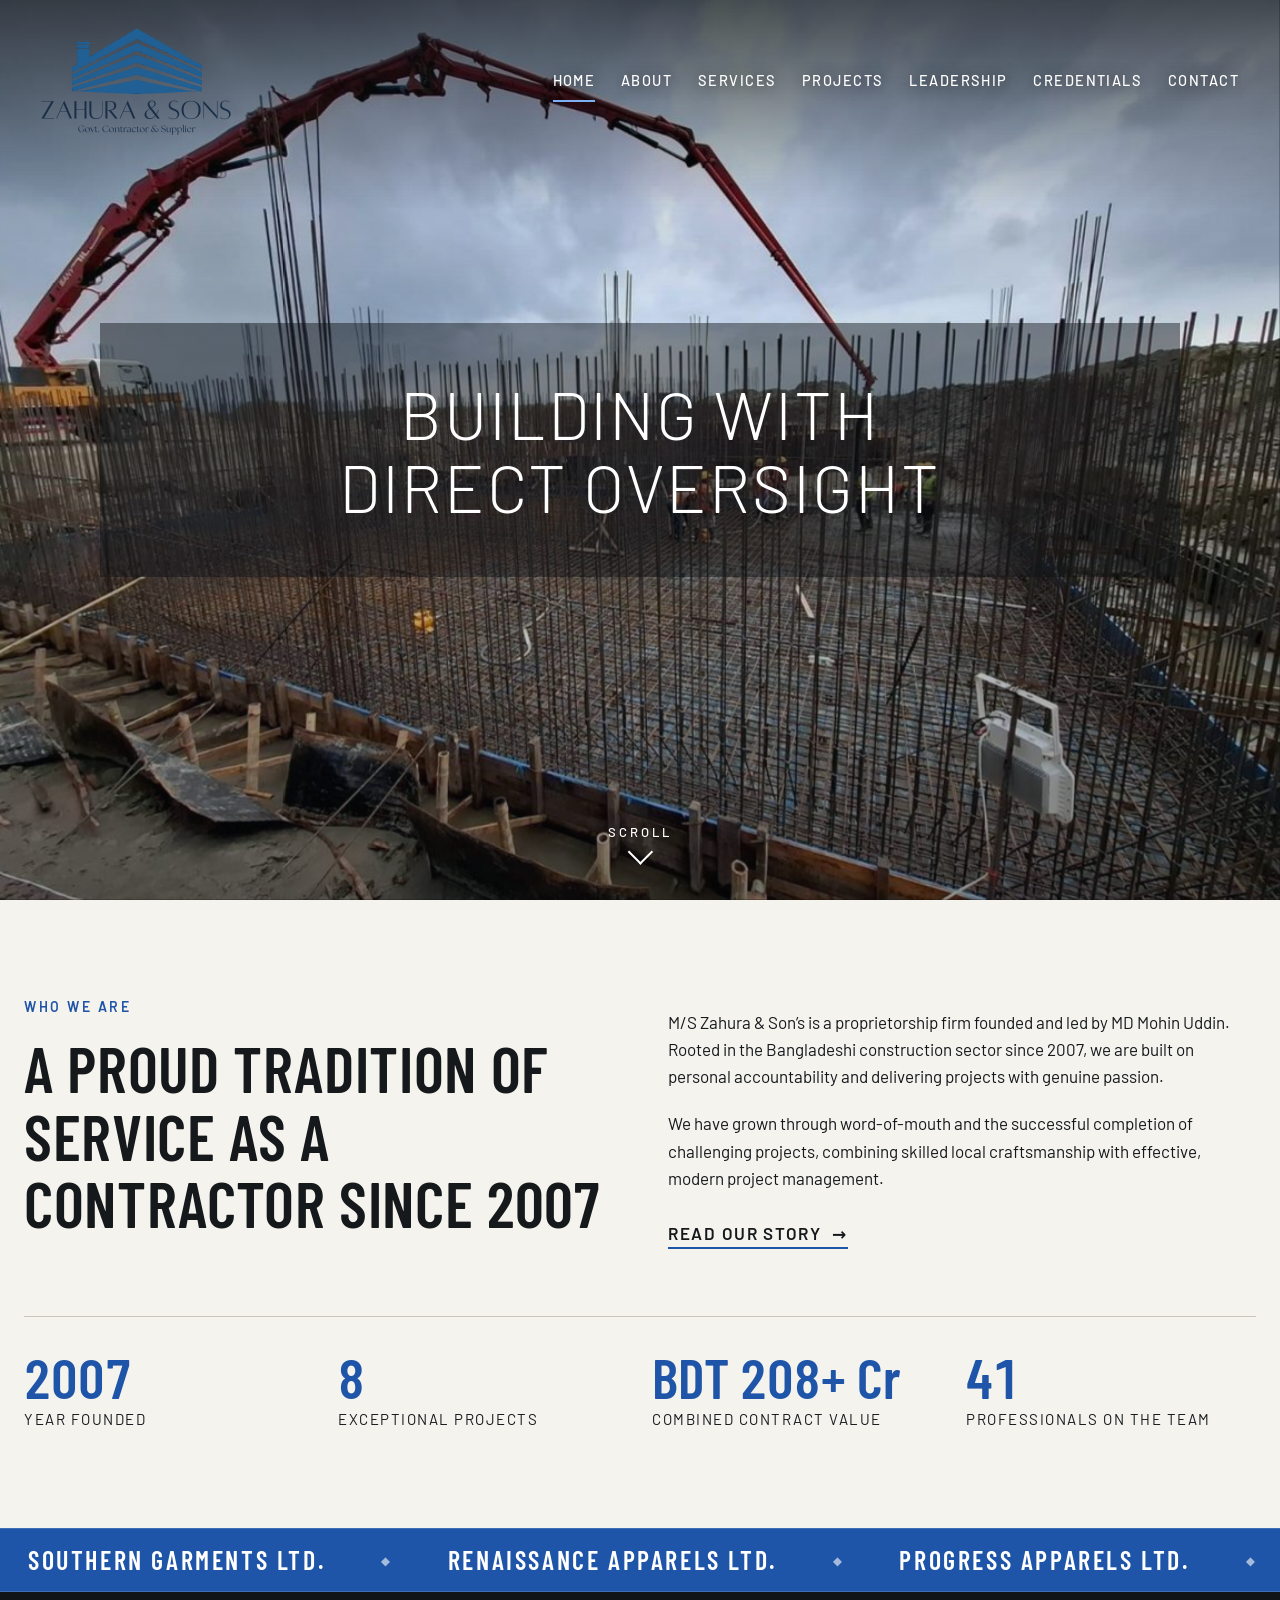
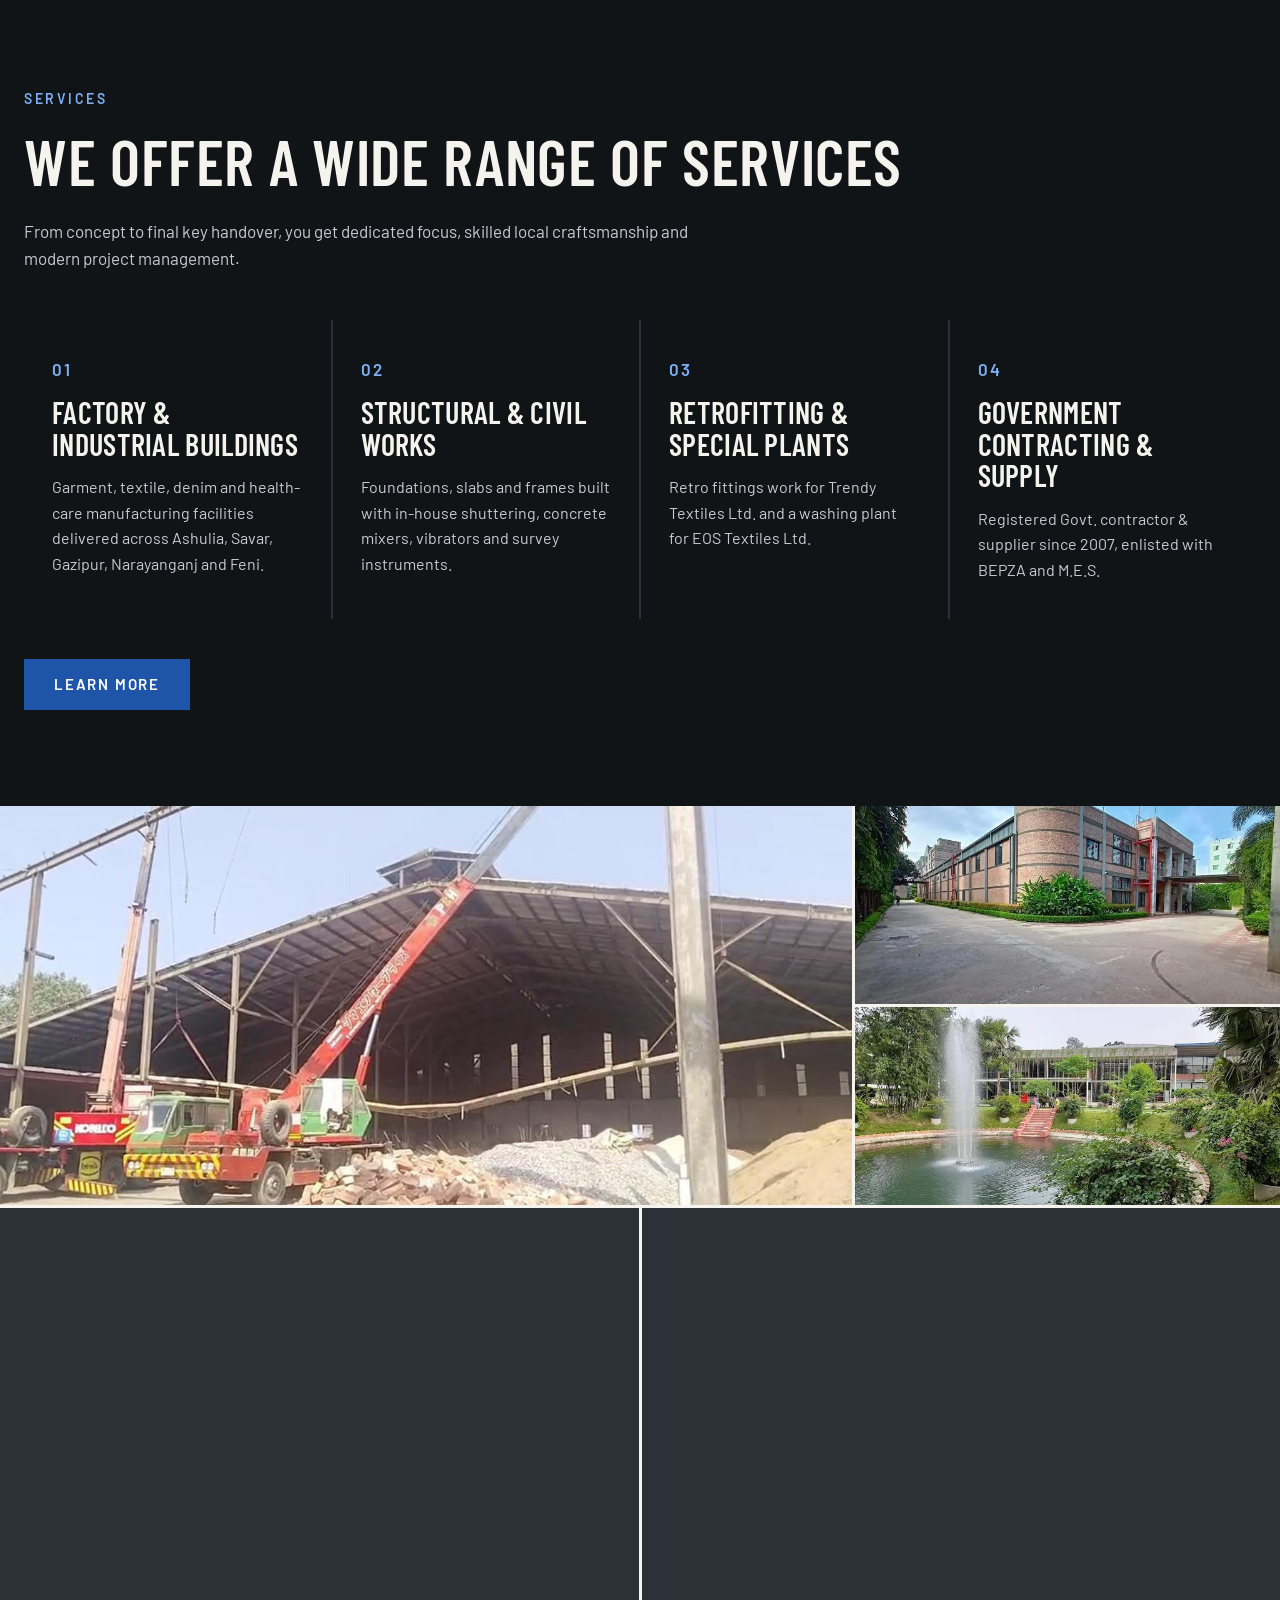
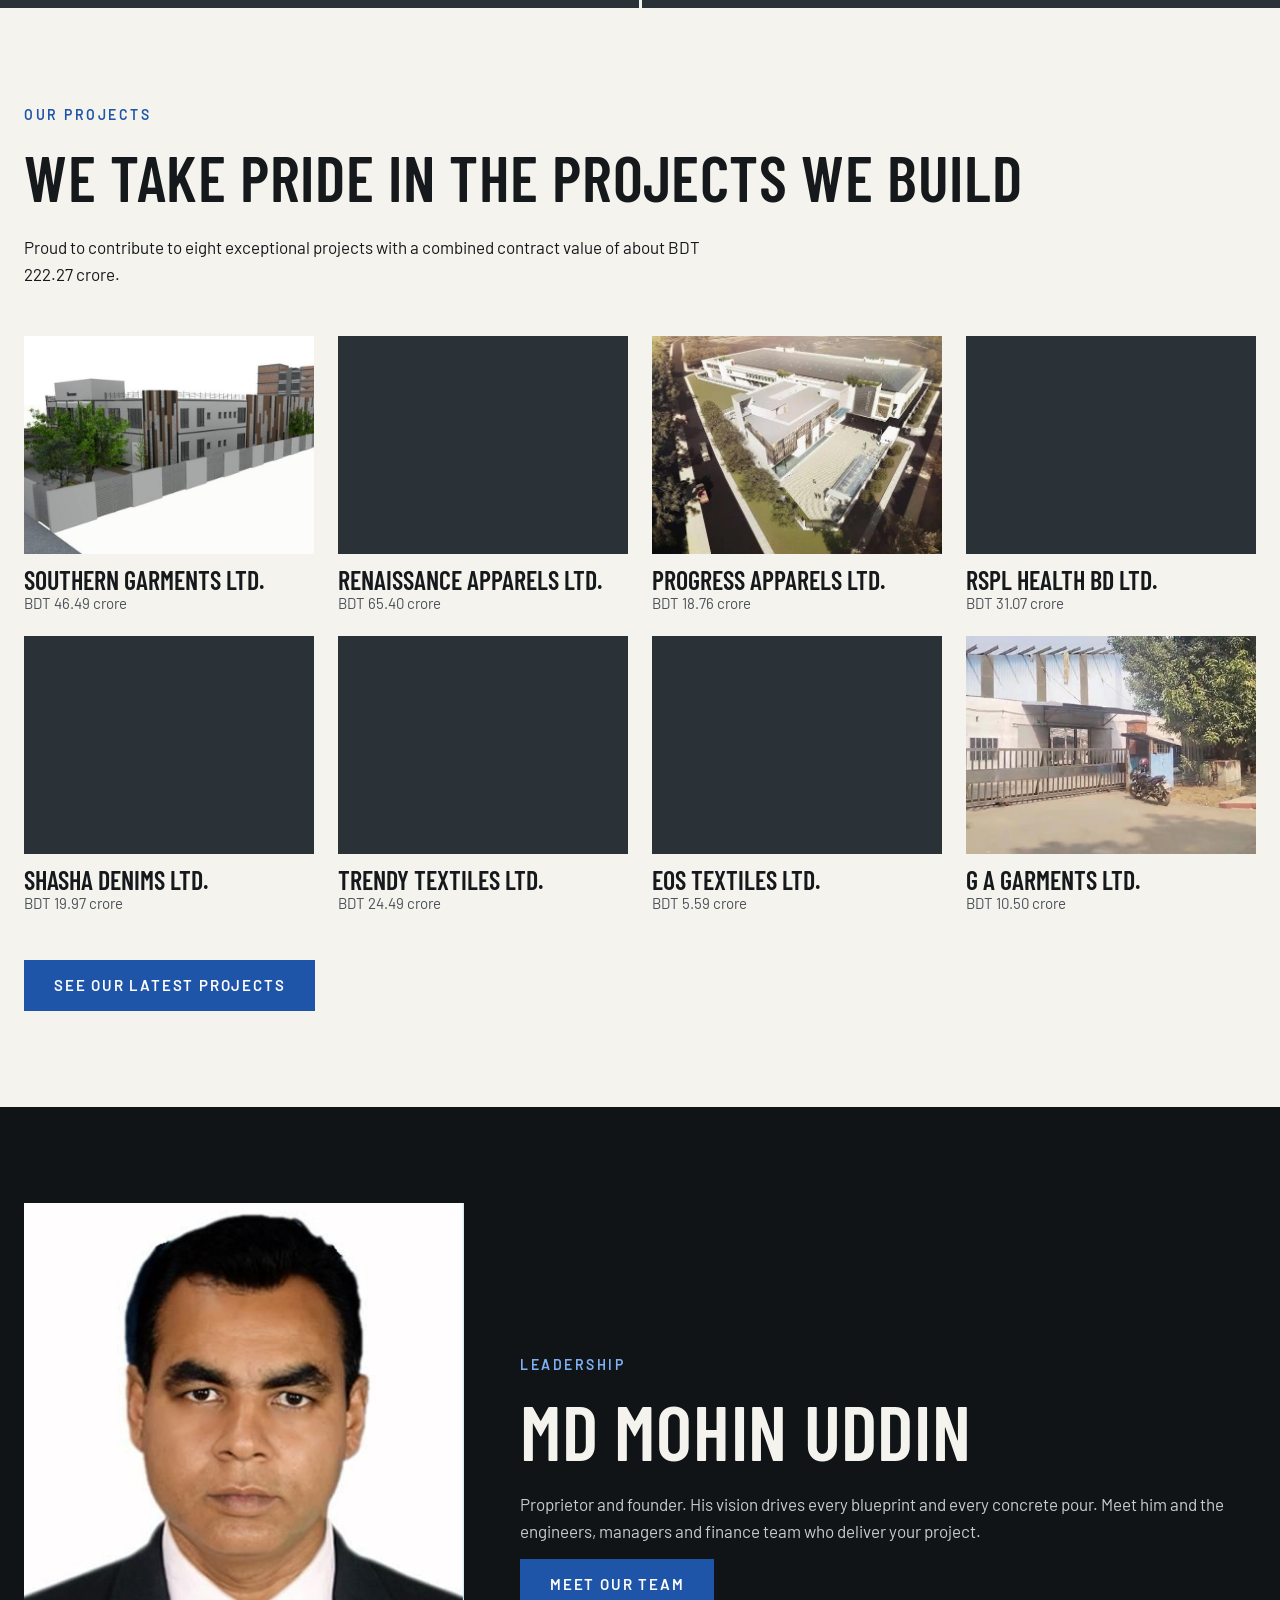
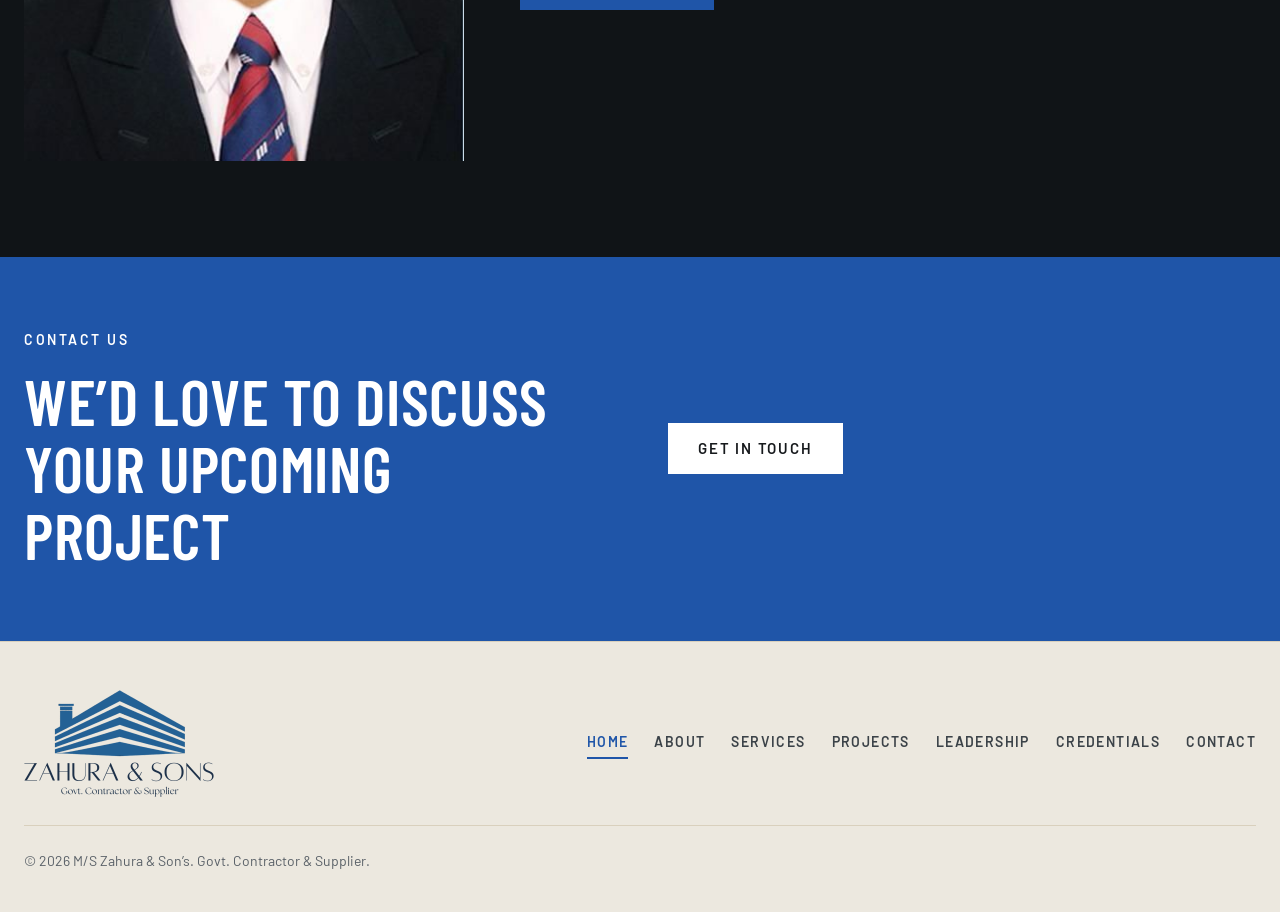
<file: index.html>
<!doctype html>
<html lang="en">
<head>
<meta charset="utf-8">
<meta name="viewport" content="width=device-width, initial-scale=1, viewport-fit=cover">
<title>M/S Zahura &amp; Son’s — Govt. Contractor &amp; Supplier</title>
<meta name="description" content="M/S Zahura &amp; Son’s is a government contractor and supplier building factories and industrial projects across Bangladesh since 2007.">
<meta name="theme-color" content="#f5f3ee">
<meta property="og:title" content="M/S Zahura &amp; Son’s — Govt. Contractor &amp; Supplier">
<meta property="og:description" content="M/S Zahura &amp; Son’s is a government contractor and supplier building factories and industrial projects across Bangladesh since 2007.">
<meta property="og:type" content="website">
<link rel="icon" type="image/png" href="images/favicon.png">
<link rel="apple-touch-icon" href="images/apple-touch-icon.png">
<link rel="preconnect" href="https://fonts.googleapis.com">
<link rel="preconnect" href="https://fonts.gstatic.com" crossorigin>
<link rel="stylesheet" href="https://fonts.googleapis.com/css2?family=Barlow+Condensed:wght@500;600&amp;family=Barlow:wght@300;400;500;600&amp;display=swap">
<link rel="preload" as="image" href="images/projects/rspl-health-07.jpg" fetchpriority="high">
<link rel="stylesheet" href="css/styles.css?v=20261031">
</head>
<body>
<a class="skip" href="#main">Skip to content</a>
<header class="site-header top" id="top"><div class="bar">
<a class="brand" href="index.html" aria-label="M/S Zahura &amp; Sons, Govt. Contractor &amp; Supplier: home"><img class="logo-stack" src="images/logo-stacked.png" width="760" height="428" alt="M/S Zahura &amp; Sons, Govt. Contractor &amp; Supplier"><img class="logo-wide" src="images/logo-horizontal.png" width="1100" height="103" alt="M/S Zahura &amp; Sons, Govt. Contractor &amp; Supplier"></a>
<button class="menu" type="button" aria-expanded="false" aria-controls="site-nav" aria-label="Open menu"><span class="bars" aria-hidden="true"><i></i><i></i><i></i></span></button>
<nav class="links" id="site-nav" aria-label="Main"><a href="index.html" class="on" aria-current="page">Home</a><a href="about.html">About</a><a href="services.html">Services</a><a href="projects.html">Projects</a><a href="leadership.html">Leadership</a><a href="credentials.html">Credentials</a><a href="contact.html">Contact</a></nav>
</div></header>
<section class="hero" aria-label="Building with direct oversight">
<div class="hero-bg"><img src="images/projects/rspl-health-07.jpg" width="1200" height="809" alt="Concrete pump boom placing concrete over foundation reinforcement at an industrial site" fetchpriority="high" decoding="async" style="--pos:50% 55%;--pos-m:40% 50%"></div>
<div class="hero-in"><h1 class="hero-t">Building with direct oversight</h1></div>
<a class="hero-scroll" href="#main">Scroll</a>
</section>
<main id="main"><section class="sec" id="intro"><div class="w"><div class="two"><div><p class="eye">Who we are</p><h2>A proud tradition of service as a contractor since 2007</h2></div><div><p>M/S Zahura &amp; Son’s is a proprietorship firm founded and led by MD Mohin Uddin. Rooted in the Bangladeshi construction sector since 2007, we are built on personal accountability and delivering projects with genuine passion.</p><p class="mt20">We have grown through word-of-mouth and the successful completion of challenging projects, combining skilled local craftsmanship with effective, modern project management.</p><a class="lnk" href="about.html">Read our story</a></div></div>
<div class="stats"><div><strong>2007</strong><span>Year founded</span></div><div><strong>8</strong><span>Exceptional projects</span></div><div><strong>BDT 222+ Cr</strong><span>Combined contract value</span></div><div><strong>44</strong><span>Professionals on the team</span></div></div></div></section><div class="tick" aria-label="Clients we have built for"><div class="tick-t" aria-hidden="true"><span>Southern Garments Ltd.</span><span>Renaissance Apparels Ltd.</span><span>Progress Apparels Ltd.</span><span>RSPL Health BD Ltd.</span><span>Shasha Denims Ltd.</span><span>Trendy Textiles Ltd.</span><span>EOS Textiles Ltd.</span><span>G A Garments Ltd.</span><span>Southern Garments Ltd.</span><span>Renaissance Apparels Ltd.</span><span>Progress Apparels Ltd.</span><span>RSPL Health BD Ltd.</span><span>Shasha Denims Ltd.</span><span>Trendy Textiles Ltd.</span><span>EOS Textiles Ltd.</span><span>G A Garments Ltd.</span></div></div><section class="sec dk" id="services"><div class="w"><p class="eye">Services</p><h2>We offer a wide range of services</h2><p class="lede dk-l">From concept to final key handover, you get dedicated focus, skilled local craftsmanship and modern project management.</p><div class="sg"><div class="sc"><span>01</span><h3>Factory &amp; industrial buildings</h3><p>Garment, textile, denim and health-care manufacturing facilities delivered across Ashulia, Savar, Gazipur, Narayanganj and Feni.</p></div><div class="sc"><span>02</span><h3>Structural &amp; civil works</h3><p>Foundations, slabs and frames built with in-house shuttering, concrete mixers, vibrators and survey instruments.</p></div><div class="sc"><span>03</span><h3>Retrofitting &amp; special plants</h3><p>Retro fittings work for Trendy Textiles Ltd. and a washing plant for EOS Textiles Ltd.</p></div><div class="sc"><span>04</span><h3>Government contracting &amp; supply</h3><p>Registered Govt. contractor &amp; supplier since 2007, enlisted with BEPZA and M.E.S.</p></div></div><p class="mt40"><a class="btn" href="services.html">Learn more</a></p></div></section><div class="gal"><img class="gs" src="images/projects/ga-garments-04.jpg" alt="Crane lifting a steel roof frame at G A Garments Ltd." width="1200" height="575" loading="lazy" decoding="async"><img class="gs" src="images/projects/southern-garments-04.jpg" alt="Curved brick factory block at Southern Garments Ltd." width="680" height="510" loading="lazy" decoding="async"><img class="gs" src="images/projects/renaissance-apparels-03.jpg" alt="Landscaped pond and courtyard at Renaissance Apparels Ltd." width="680" height="382" loading="lazy" decoding="async"><img class="gs" src="images/projects/shasha-denims-03.jpg" alt="Wheel loader levelling the ground at Shasha Denims Ltd." width="1200" height="900" loading="lazy" decoding="async"><img class="gs" src="images/projects/rspl-health-22.jpg" alt="Concrete mixer truck beside a new brick wall at RSPL Health BD Ltd." width="1200" height="810" loading="lazy" decoding="async"></div><section class="sec" id="projects"><div class="w"><p class="eye">Our projects</p><h2>We take pride in the projects we build</h2><p class="lede">Proud to contribute to eight exceptional projects with a combined contract value of about BDT 222.27 crore.</p><div class="pzg"><figure class="pz"><img class="ph" src="images/projects/southern-garments-02.jpg" alt="Southern Garments Ltd. site photo" loading="lazy" decoding="async"><figcaption>Southern Garments Ltd.<small>BDT 46.49 crore</small></figcaption></figure><figure class="pz"><img class="ph" src="images/projects/renaissance-apparels-01.jpg" alt="Renaissance Apparels Ltd. site photo" loading="lazy" decoding="async"><figcaption>Renaissance Apparels Ltd.<small>BDT 65.40 crore</small></figcaption></figure><figure class="pz"><img class="ph" src="images/projects/progress-apparels-01.jpg" alt="Progress Apparels Ltd. site photo" loading="lazy" decoding="async"><figcaption>Progress Apparels Ltd.<small>BDT 18.76 crore</small></figcaption></figure><figure class="pz"><img class="ph" src="images/projects/rspl-health-01.jpg" alt="RSPL Health BD Ltd. site photo" loading="lazy" decoding="async"><figcaption>RSPL Health BD Ltd.<small>BDT 31.07 crore</small></figcaption></figure><figure class="pz"><img class="ph" src="images/projects/shasha-denims-01.jpg" alt="Shasha Denims Ltd. site photo" loading="lazy" decoding="async"><figcaption>Shasha Denims Ltd.<small>BDT 19.97 crore</small></figcaption></figure><figure class="pz"><img class="ph" src="images/projects/trendy-textiles-01.jpg" alt="Trendy Textiles Ltd. site photo" loading="lazy" decoding="async"><figcaption>Trendy Textiles Ltd.<small>BDT 24.49 crore</small></figcaption></figure><figure class="pz"><img class="ph" src="images/projects/eos-textiles-01.jpg" alt="EOS Textiles Ltd. site photo" loading="lazy" decoding="async"><figcaption>EOS Textiles Ltd.<small>BDT 5.59 crore</small></figcaption></figure><figure class="pz"><img class="ph" src="images/projects/ga-garments-01.jpg" alt="G A Garments Ltd. site photo" loading="lazy" decoding="async"><figcaption>G A Garments Ltd.<small>BDT 10.50 crore</small></figcaption></figure></div><p class="mt48"><a class="btn" href="projects.html">See our latest projects</a></p></div></section><section class="sec dk" id="leadership"><div class="w"><div class="lead nb"><img src="images/owner.jpg" alt="MD Mohin Uddin, Proprietor"><div><p class="eye">Leadership</p><h3>MD Mohin Uddin</h3><p>Proprietor and founder. His vision drives every blueprint and every concrete pour. Meet him and the engineers, managers and finance team who deliver your project.</p><a class="btn" href="leadership.html">Meet our team</a></div></div></div></section><section class="cta" id="cta"><div class="w"><div class="two"><div><p class="eye">Contact us</p><h2>We’d love to discuss your upcoming project</h2></div><div><a class="btn" href="contact.html">Get in touch</a></div></div></div></section></main>
<footer class="ft"><div class="w"><a class="brand" href="index.html" aria-label="M/S Zahura &amp; Sons: home"><img src="images/logo-stacked.png" width="760" height="428" alt="M/S Zahura &amp; Sons, Govt. Contractor &amp; Supplier" loading="lazy" decoding="async"></a><nav aria-label="Footer"><a href="index.html" class="on" aria-current="page">Home</a><a href="about.html">About</a><a href="services.html">Services</a><a href="projects.html">Projects</a><a href="leadership.html">Leadership</a><a href="credentials.html">Credentials</a><a href="contact.html">Contact</a></nav><span class="copy">© 2026 M/S Zahura &amp; Son’s. Govt. Contractor &amp; Supplier.</span></div></footer>
<script src="js/config.js?v=20261026" defer></script>
<script src="js/main.js?v=20261030" defer></script>
<script src="js/animate.js?v=20261026" defer></script>
</body>
</html>
</file>
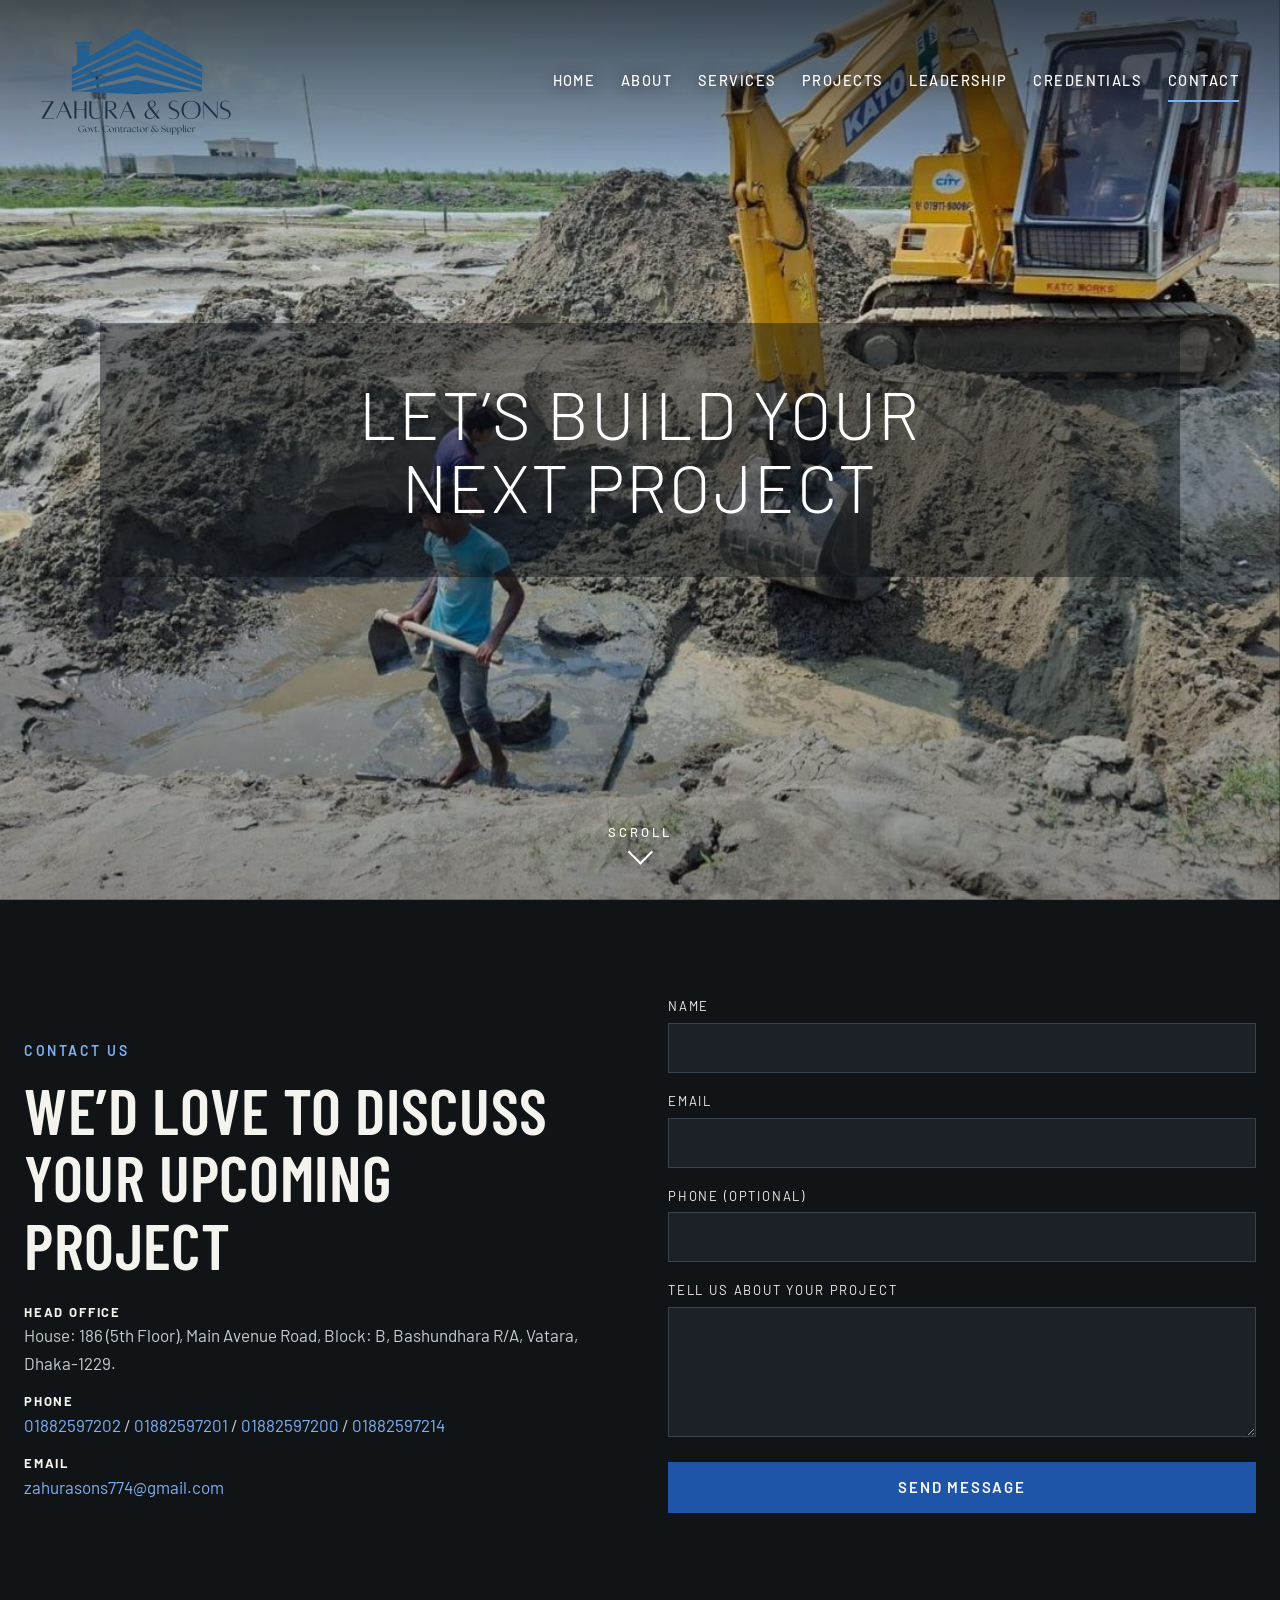
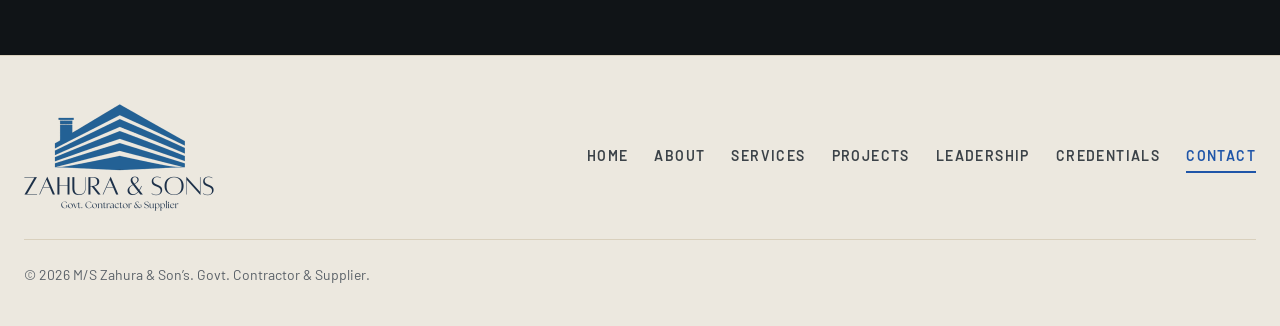
<file: contact/index.html>
<!doctype html>
<html lang="en">
<head>
  <meta charset="utf-8">
  <meta name="viewport" content="width=device-width, initial-scale=1">
  <meta http-equiv="refresh" content="0; url=../contact.html">
  <title>Contact | M/S Zahura &amp; Sons</title>
  <link rel="canonical" href="../contact.html">
  <script>window.location.replace('../contact.html' + window.location.search + window.location.hash);</script>
</head>
<body>
  <p>Opening the contact page… <a href="../contact.html">Continue to Contact</a>.</p>
</body>
</html>
</file>
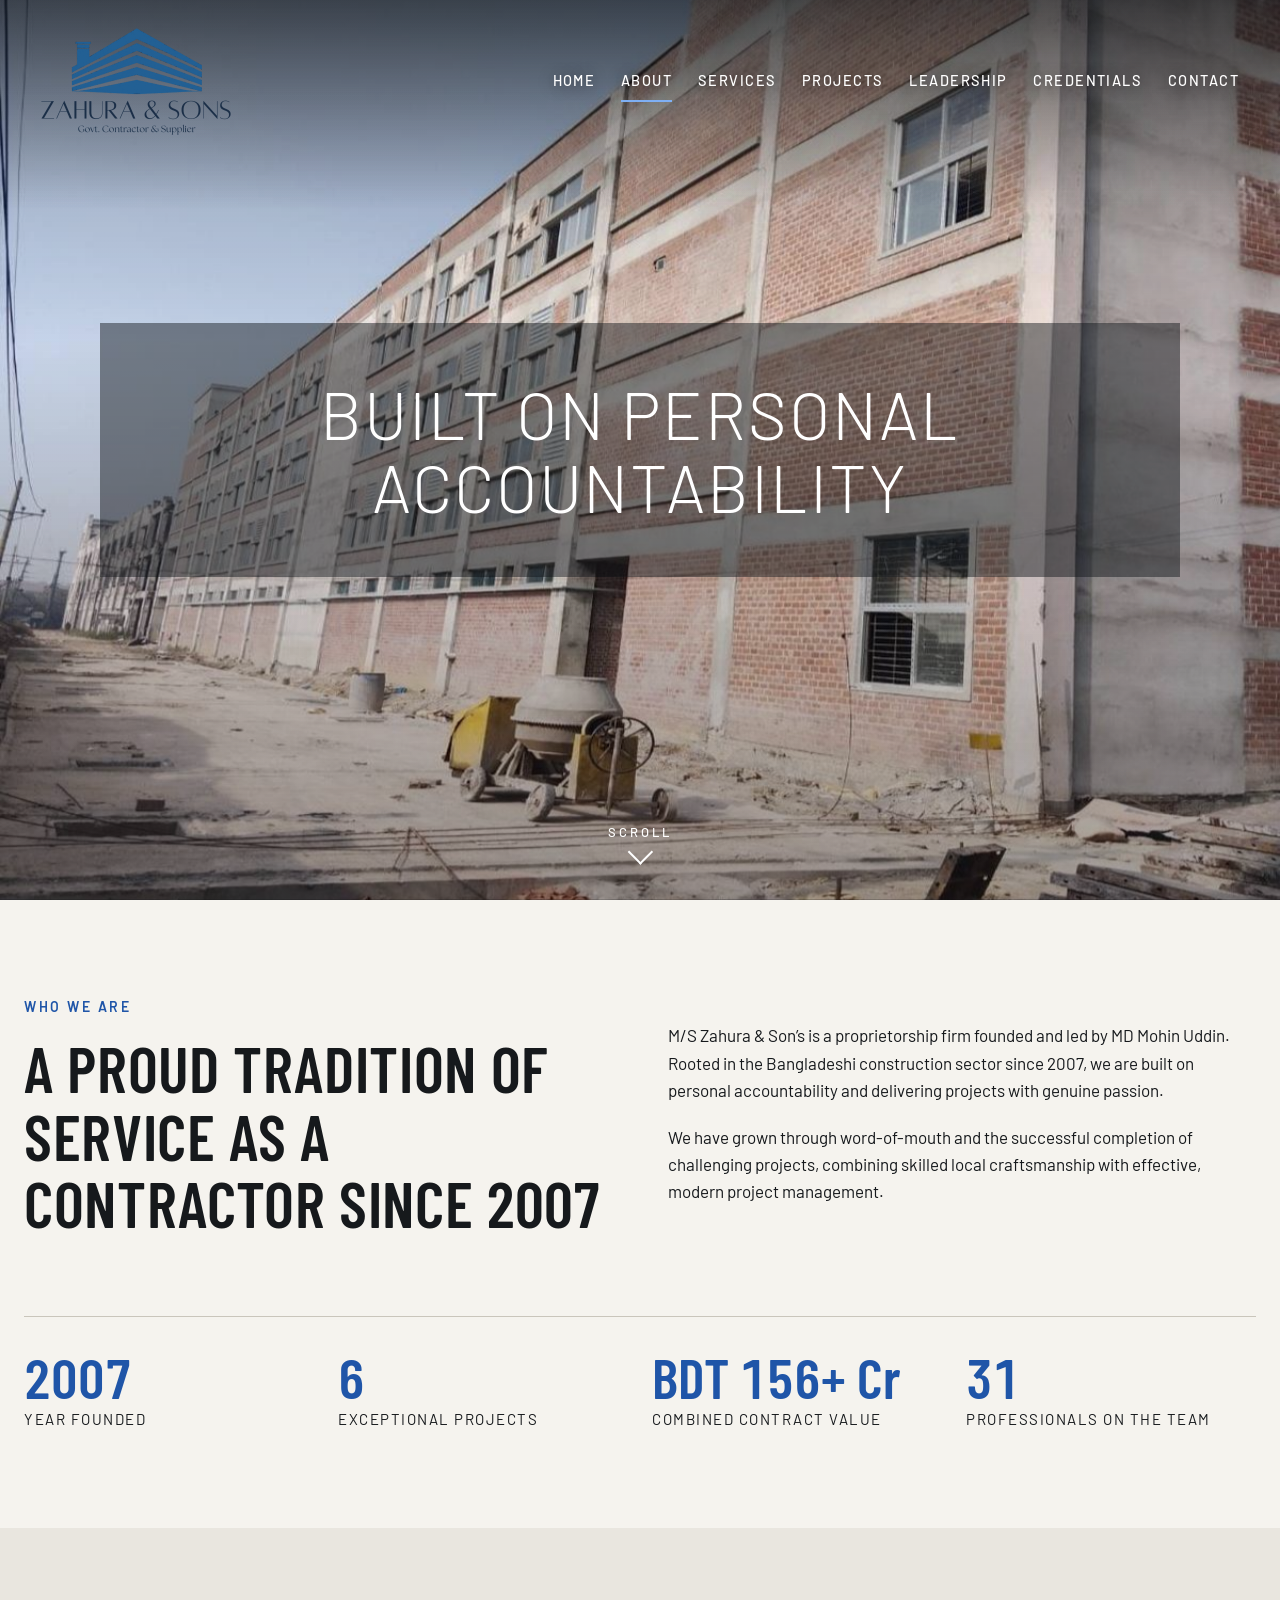
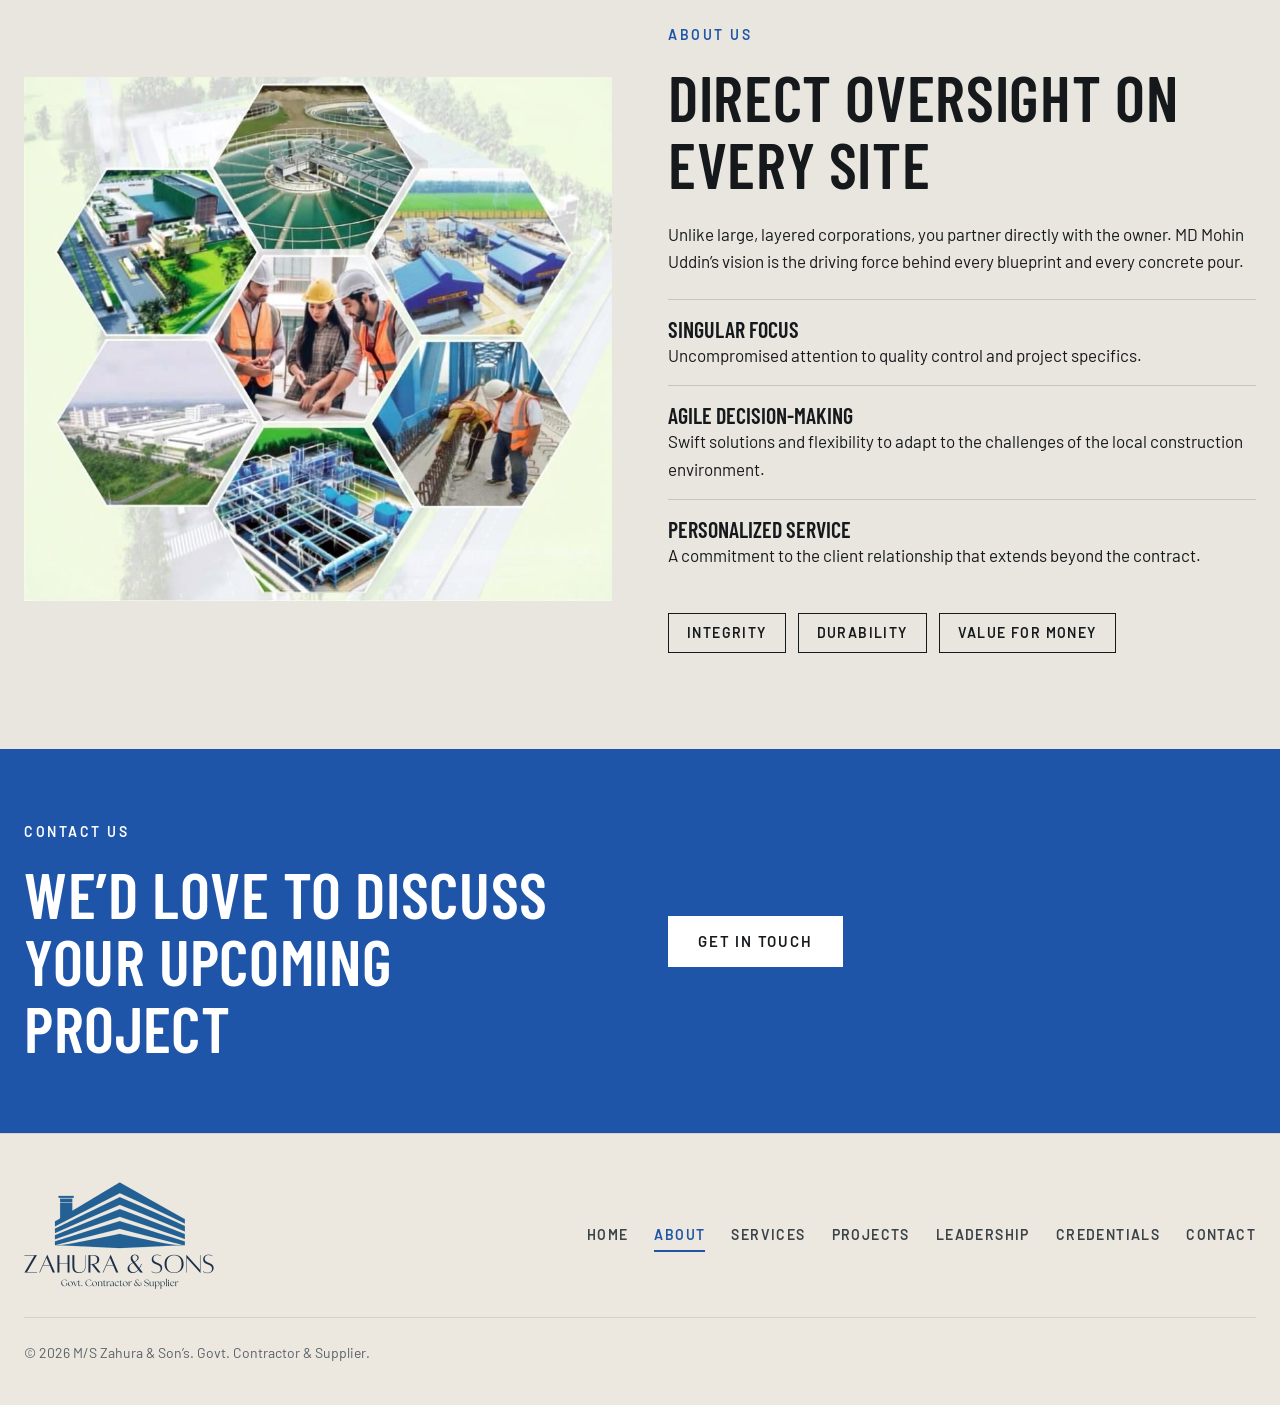
<file: about.html>
<!doctype html>
<html lang="en">
<head>
<meta charset="utf-8">
<meta name="viewport" content="width=device-width, initial-scale=1, viewport-fit=cover">
<title>About — M/S Zahura &amp; Son’s</title>
<meta name="description" content="Our story: a proprietorship firm led by MD Mohin Uddin, with direct oversight on every site since 2007.">
<meta name="theme-color" content="#f5f3ee">
<meta property="og:title" content="About — M/S Zahura &amp; Son’s">
<meta property="og:description" content="Our story: a proprietorship firm led by MD Mohin Uddin, with direct oversight on every site since 2007.">
<meta property="og:type" content="website">
<link rel="icon" type="image/png" href="images/favicon.png">
<link rel="apple-touch-icon" href="images/apple-touch-icon.png">
<link rel="preconnect" href="https://fonts.googleapis.com">
<link rel="preconnect" href="https://fonts.gstatic.com" crossorigin>
<link rel="stylesheet" href="https://fonts.googleapis.com/css2?family=Barlow+Condensed:wght@500;600&amp;family=Barlow:wght@300;400;500;600&amp;display=swap">
<link rel="preload" as="image" href="images/projects/trendy-textiles-14.jpg" fetchpriority="high">
<link rel="stylesheet" href="css/styles.css?v=20261031">
</head>
<body>
<a class="skip" href="#main">Skip to content</a>
<header class="site-header top" id="top"><div class="bar">
<a class="brand" href="index.html" aria-label="M/S Zahura &amp; Sons, Govt. Contractor &amp; Supplier: home"><img class="logo-stack" src="images/logo-stacked.png" width="760" height="428" alt="M/S Zahura &amp; Sons, Govt. Contractor &amp; Supplier"><img class="logo-wide" src="images/logo-horizontal.png" width="1100" height="103" alt="M/S Zahura &amp; Sons, Govt. Contractor &amp; Supplier"></a>
<button class="menu" type="button" aria-expanded="false" aria-controls="site-nav" aria-label="Open menu"><span class="bars" aria-hidden="true"><i></i><i></i><i></i></span></button>
<nav class="links" id="site-nav" aria-label="Main"><a href="index.html">Home</a><a href="about.html" class="on" aria-current="page">About</a><a href="services.html">Services</a><a href="projects.html">Projects</a><a href="leadership.html">Leadership</a><a href="credentials.html">Credentials</a><a href="contact.html">Contact</a></nav>
</div></header>
<section class="hero" aria-label="Built on personal accountability">
<div class="hero-bg"><img src="images/projects/trendy-textiles-14.jpg" width="1200" height="1095" alt="Brick factory building built by Zahura &amp; Son’s under a clear sky" fetchpriority="high" decoding="async" style="--pos:50% 38%;--pos-m:72% 40%"></div>
<div class="hero-in"><h1 class="hero-t">Built on personal accountability</h1></div>
<a class="hero-scroll" href="#main">Scroll</a>
</section>
<main id="main"><section class="sec" id="intro"><div class="w"><div class="two"><div><p class="eye">Who we are</p><h2>A proud tradition of service as a contractor since 2007</h2></div><div><p>M/S Zahura &amp; Son’s is a proprietorship firm founded and led by MD Mohin Uddin. Rooted in the Bangladeshi construction sector since 2007, we are built on personal accountability and delivering projects with genuine passion.</p><p class="mt20">We have grown through word-of-mouth and the successful completion of challenging projects, combining skilled local craftsmanship with effective, modern project management.</p></div></div>
<div class="stats"><div><strong>2007</strong><span>Year founded</span></div><div><strong>8</strong><span>Exceptional projects</span></div><div><strong>BDT 222+ Cr</strong><span>Combined contract value</span></div><div><strong>44</strong><span>Professionals on the team</span></div></div></div></section><section class="sec alt about" id="about"><div class="w"><div class="two"><img src="images/about.jpg" alt="Collage of industrial project sites and site engineers"><div><p class="eye">About us</p><h2>Direct oversight on every site</h2><p>Unlike large, layered corporations, you partner directly with the owner. MD Mohin Uddin’s vision is the driving force behind every blueprint and every concrete pour.</p><div class="pts mt24"><p><b>Singular focus</b>Uncompromised attention to quality control and project specifics.</p><p><b>Agile decision-making</b>Swift solutions and flexibility to adapt to the challenges of the local construction environment.</p><p><b>Personalized service</b>A commitment to the client relationship that extends beyond the contract.</p></div><div class="vals"><span>Integrity</span><span>Durability</span><span>Value for money</span></div></div></div></div></section><section class="cta" id="cta"><div class="w"><div class="two"><div><p class="eye">Contact us</p><h2>We’d love to discuss your upcoming project</h2></div><div><a class="btn" href="contact.html">Get in touch</a></div></div></div></section></main>
<footer class="ft"><div class="w"><a class="brand" href="index.html" aria-label="M/S Zahura &amp; Sons: home"><img src="images/logo-stacked.png" width="760" height="428" alt="M/S Zahura &amp; Sons, Govt. Contractor &amp; Supplier" loading="lazy" decoding="async"></a><nav aria-label="Footer"><a href="index.html">Home</a><a href="about.html" class="on" aria-current="page">About</a><a href="services.html">Services</a><a href="projects.html">Projects</a><a href="leadership.html">Leadership</a><a href="credentials.html">Credentials</a><a href="contact.html">Contact</a></nav><span class="copy">© 2026 M/S Zahura &amp; Son’s. Govt. Contractor &amp; Supplier.</span></div></footer>
<script src="js/config.js?v=20261026" defer></script>
<script src="js/main.js?v=20261030" defer></script>
<script src="js/animate.js?v=20261026" defer></script>
</body>
</html>
</file>
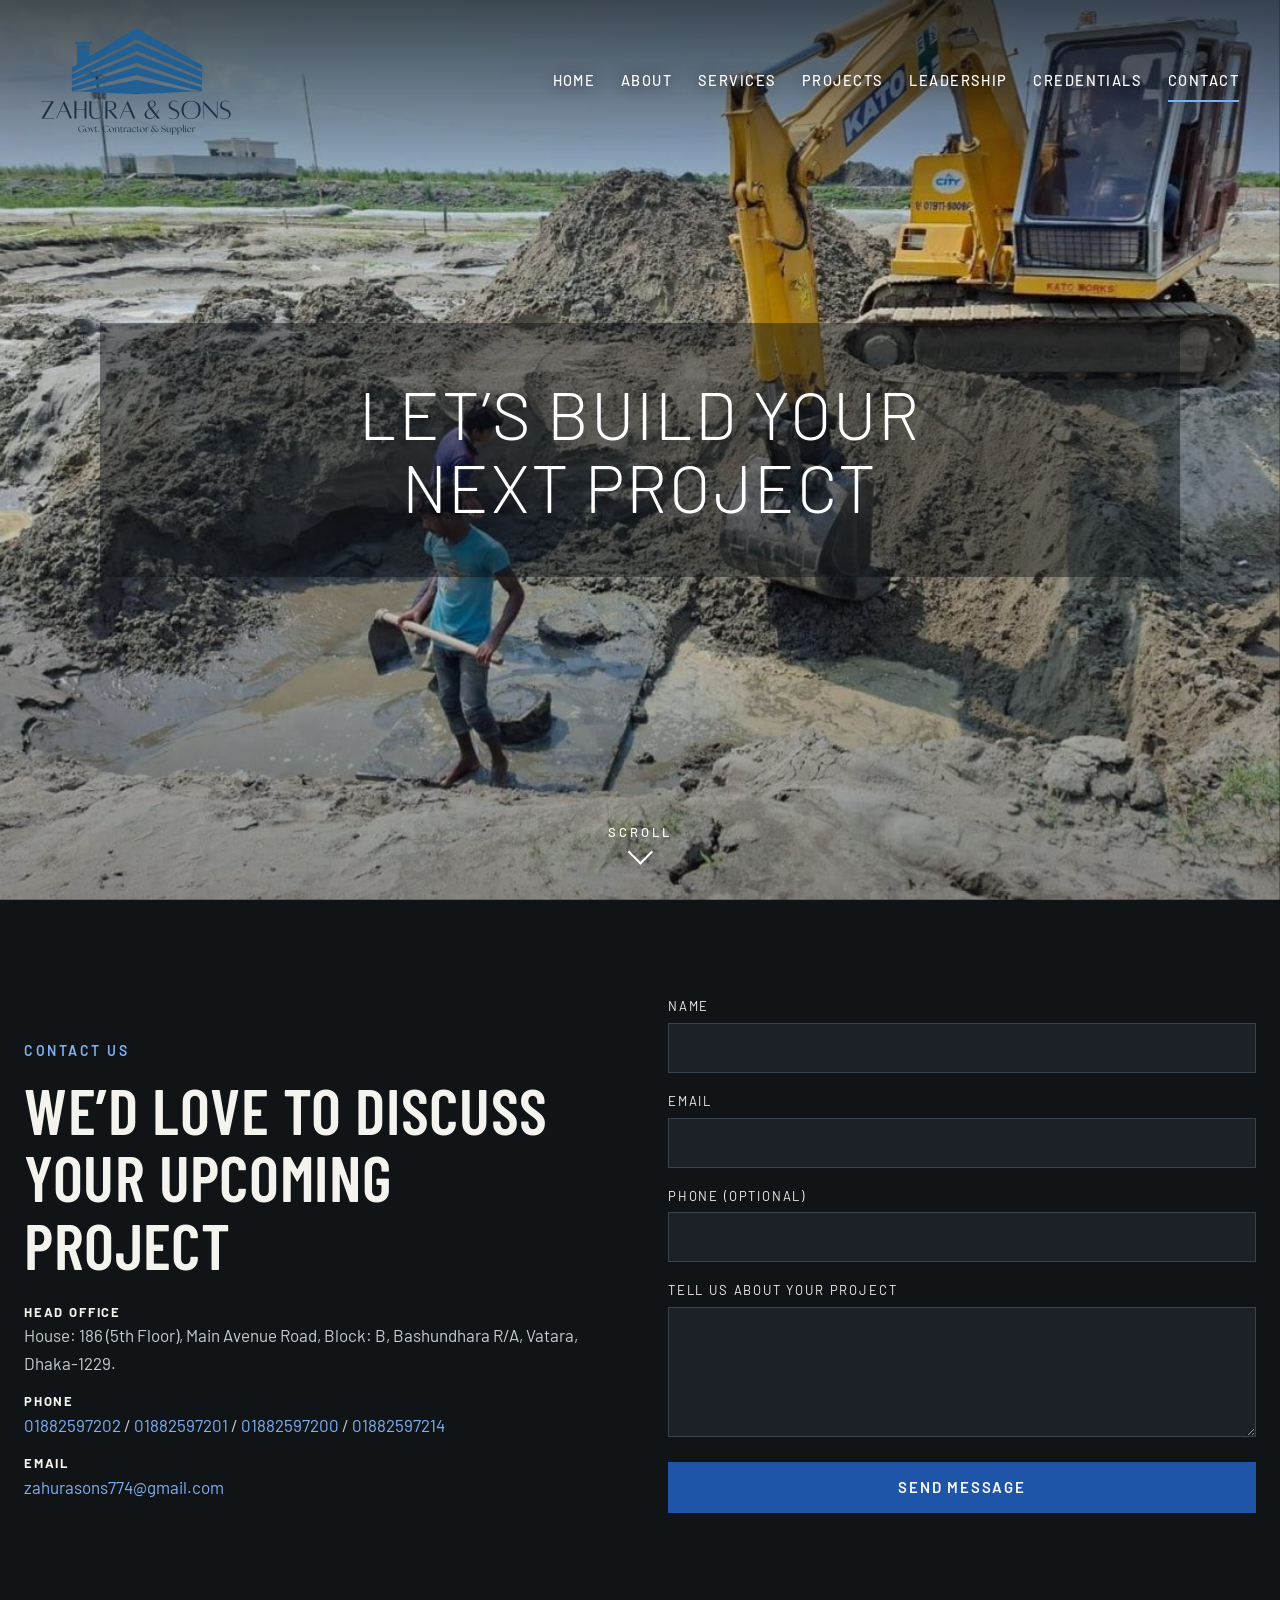
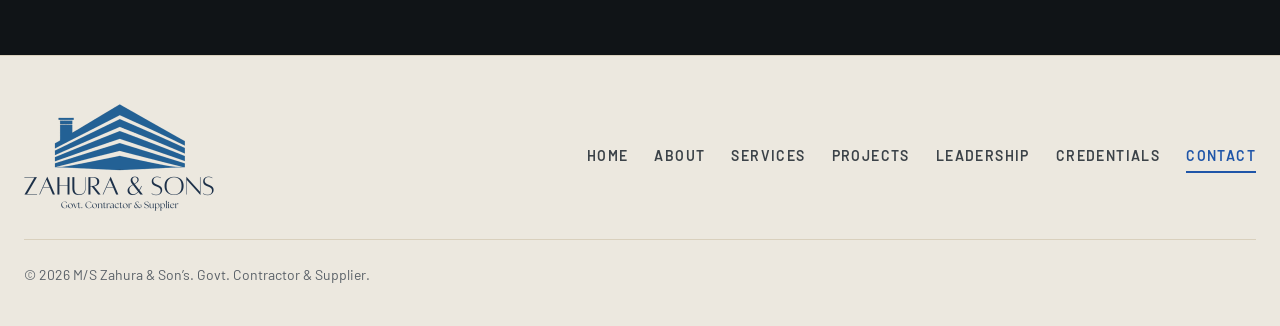
<file: contact.html>
<!doctype html>
<html lang="en">
<head>
<meta charset="utf-8">
<meta name="viewport" content="width=device-width, initial-scale=1, viewport-fit=cover">
<title>Contact — M/S Zahura &amp; Son’s</title>
<meta name="description" content="Contact M/S Zahura &amp; Son’s, Bashundhara R/A, Dhaka-1229.">
<meta name="theme-color" content="#f5f3ee">
<meta property="og:title" content="Contact — M/S Zahura &amp; Son’s">
<meta property="og:description" content="Contact M/S Zahura &amp; Son’s, Bashundhara R/A, Dhaka-1229.">
<meta property="og:type" content="website">
<link rel="icon" type="image/png" href="images/favicon.png">
<link rel="apple-touch-icon" href="images/apple-touch-icon.png">
<link rel="preconnect" href="https://fonts.googleapis.com">
<link rel="preconnect" href="https://fonts.gstatic.com" crossorigin>
<link rel="stylesheet" href="https://fonts.googleapis.com/css2?family=Barlow+Condensed:wght@500;600&amp;family=Barlow:wght@300;400;500;600&amp;display=swap">
<link rel="preload" as="image" href="images/projects/rspl-health-02.jpg" fetchpriority="high">
<link rel="stylesheet" href="css/styles.css?v=20261031">
</head>
<body>
<a class="skip" href="#main">Skip to content</a>
<header class="site-header top" id="top"><div class="bar">
<a class="brand" href="index.html" aria-label="M/S Zahura &amp; Sons, Govt. Contractor &amp; Supplier: home"><img class="logo-stack" src="images/logo-stacked.png" width="760" height="428" alt="M/S Zahura &amp; Sons, Govt. Contractor &amp; Supplier"><img class="logo-wide" src="images/logo-horizontal.png" width="1100" height="103" alt="M/S Zahura &amp; Sons, Govt. Contractor &amp; Supplier"></a>
<button class="menu" type="button" aria-expanded="false" aria-controls="site-nav" aria-label="Open menu"><span class="bars" aria-hidden="true"><i></i><i></i><i></i></span></button>
<nav class="links" id="site-nav" aria-label="Main"><a href="index.html">Home</a><a href="about.html">About</a><a href="services.html">Services</a><a href="projects.html">Projects</a><a href="leadership.html">Leadership</a><a href="credentials.html">Credentials</a><a href="contact.html" class="on" aria-current="page">Contact</a></nav>
</div></header>
<section class="hero" aria-label="Let's build your next project">
<div class="hero-bg"><img src="images/projects/rspl-health-02.jpg" width="1200" height="770" alt="Excavator and site workers breaking ground" fetchpriority="high" decoding="async" style="--pos:50% 50%;--pos-m:64% 50%"></div>
<div class="hero-in"><h1 class="hero-t">Let’s build your next project</h1></div>
<a class="hero-scroll" href="#main">Scroll</a>
</section>
<main id="main"><section class="sec dk" id="contact"><div class="w"><div class="two"><div class="ct"><p class="eye">Contact us</p><h2>We’d love to discuss your upcoming project</h2><p><b>Head office</b>House: 186 (5th Floor), Main Avenue Road, Block: B, Bashundhara R/A, Vatara, Dhaka-1229.</p><p id="ct-phone" hidden><b>Phone</b><a href="#" id="ct-phone-a"></a></p><p id="ct-email" hidden><b>Email</b><a href="#" id="ct-email-a"></a></p></div><form id="contact-form"><div><label for="n">Name</label><input id="n" name="name" type="text" autocomplete="name" required minlength="2" maxlength="100"></div><div><label for="e">Email</label><input id="e" name="email" type="email" autocomplete="email" required></div><div><label for="p">Phone (optional)</label><input id="p" name="phone" type="tel" autocomplete="tel"></div><div><label for="m">Tell us about your project</label><textarea id="m" name="message" rows="5" required minlength="10" maxlength="3000"></textarea></div><div class="hp" aria-hidden="true"><label for="w">Leave this field empty</label><input id="w" name="botcheck" type="text" tabindex="-1" autocomplete="off"></div><button class="btn" type="submit">Send message</button><p class="fnote" id="form-note" hidden></p><p id="form-status" role="status" aria-live="polite"></p></form></div></div></section></main>
<footer class="ft"><div class="w"><a class="brand" href="index.html" aria-label="M/S Zahura &amp; Sons: home"><img src="images/logo-stacked.png" width="760" height="428" alt="M/S Zahura &amp; Sons, Govt. Contractor &amp; Supplier" loading="lazy" decoding="async"></a><nav aria-label="Footer"><a href="index.html">Home</a><a href="about.html">About</a><a href="services.html">Services</a><a href="projects.html">Projects</a><a href="leadership.html">Leadership</a><a href="credentials.html">Credentials</a><a href="contact.html" class="on" aria-current="page">Contact</a></nav><span class="copy">© 2026 M/S Zahura &amp; Son’s. Govt. Contractor &amp; Supplier.</span></div></footer>
<script src="js/config.js?v=20261026" defer></script>
<script src="js/main.js?v=20261030" defer></script>
<script src="js/animate.js?v=20261026" defer></script>
</body>
</html>
</file>
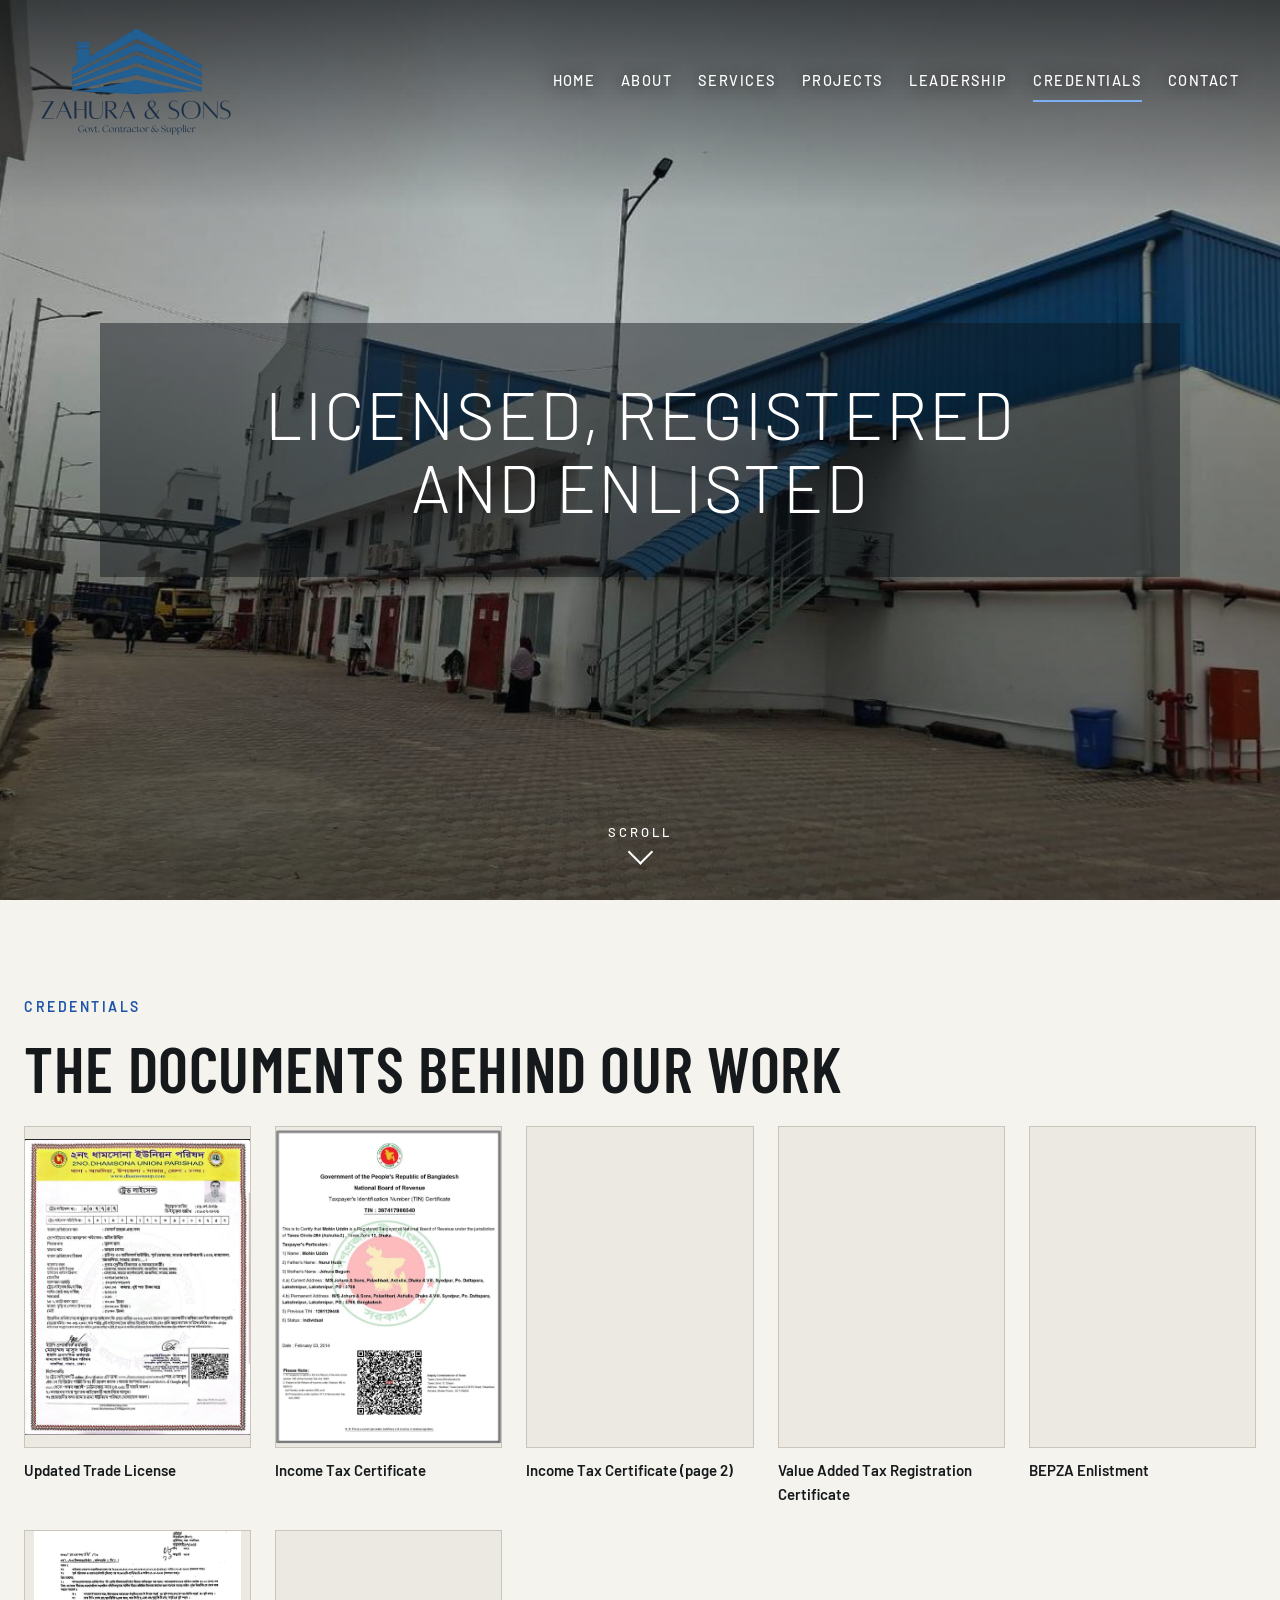
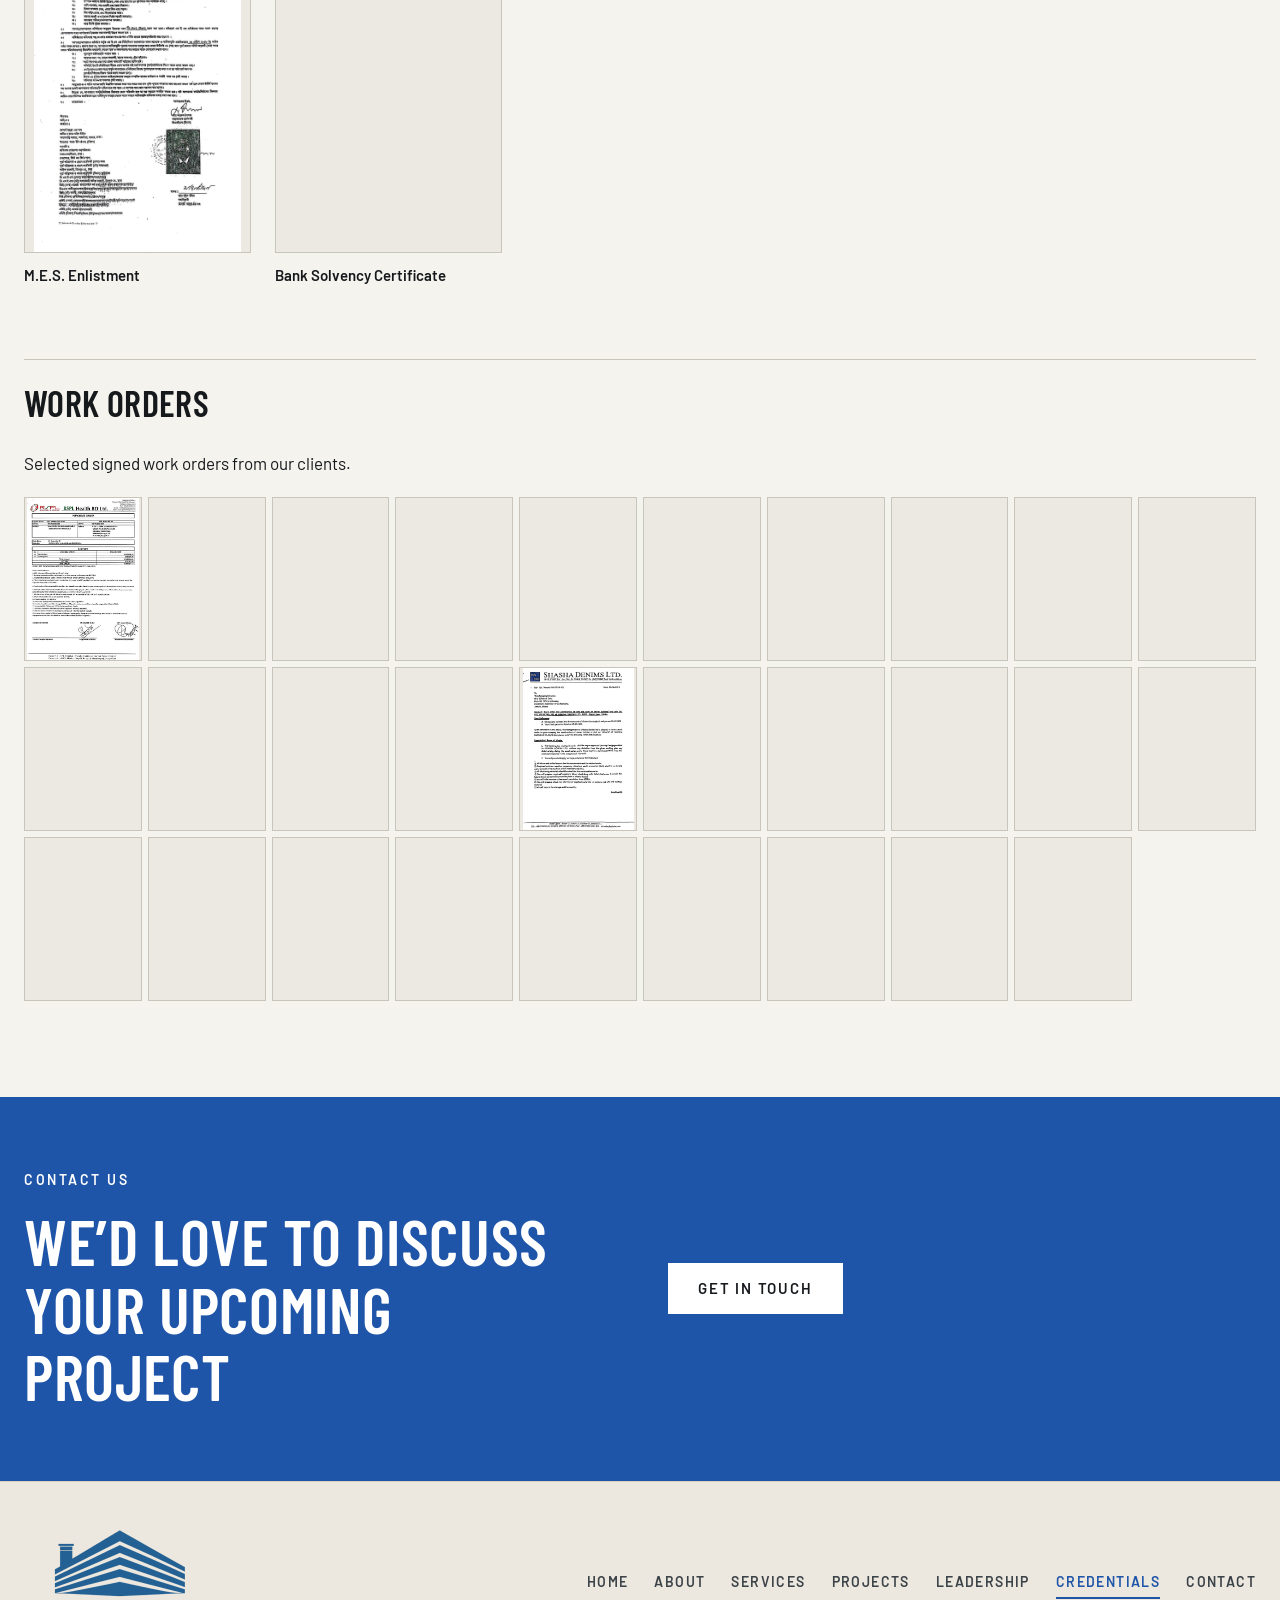
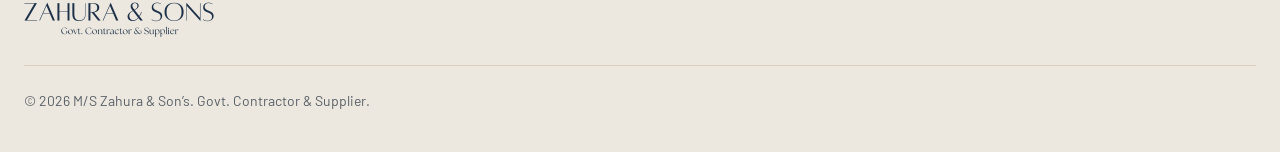
<file: credentials.html>
<!doctype html>
<html lang="en">
<head>
<meta charset="utf-8">
<meta name="viewport" content="width=device-width, initial-scale=1, viewport-fit=cover">
<title>Credentials — M/S Zahura &amp; Son’s</title>
<meta name="description" content="Trade license, tax, VAT, BEPZA, M.E.S. enlistment, bank solvency and work orders of M/S Zahura &amp; Son’s.">
<meta name="theme-color" content="#f5f3ee">
<meta property="og:title" content="Credentials — M/S Zahura &amp; Son’s">
<meta property="og:description" content="Trade license, tax, VAT, BEPZA, M.E.S. enlistment, bank solvency and work orders of M/S Zahura &amp; Son’s.">
<meta property="og:type" content="website">
<link rel="icon" type="image/png" href="images/favicon.png">
<link rel="apple-touch-icon" href="images/apple-touch-icon.png">
<link rel="preconnect" href="https://fonts.googleapis.com">
<link rel="preconnect" href="https://fonts.gstatic.com" crossorigin>
<link rel="stylesheet" href="https://fonts.googleapis.com/css2?family=Barlow+Condensed:wght@500;600&amp;family=Barlow:wght@300;400;500;600&amp;display=swap">
<link rel="preload" as="image" href="images/projects/rspl-health-23.jpg" fetchpriority="high">
<link rel="stylesheet" href="css/styles.css?v=20261031">
</head>
<body>
<a class="skip" href="#main">Skip to content</a>
<header class="site-header top" id="top"><div class="bar">
<a class="brand" href="index.html" aria-label="M/S Zahura &amp; Sons, Govt. Contractor &amp; Supplier: home"><img class="logo-stack" src="images/logo-stacked.png" width="760" height="428" alt="M/S Zahura &amp; Sons, Govt. Contractor &amp; Supplier"><img class="logo-wide" src="images/logo-horizontal.png" width="1100" height="103" alt="M/S Zahura &amp; Sons, Govt. Contractor &amp; Supplier"></a>
<button class="menu" type="button" aria-expanded="false" aria-controls="site-nav" aria-label="Open menu"><span class="bars" aria-hidden="true"><i></i><i></i><i></i></span></button>
<nav class="links" id="site-nav" aria-label="Main"><a href="index.html">Home</a><a href="about.html">About</a><a href="services.html">Services</a><a href="projects.html">Projects</a><a href="leadership.html">Leadership</a><a href="credentials.html" class="on" aria-current="page">Credentials</a><a href="contact.html">Contact</a></nav>
</div></header>
<section class="hero" aria-label="Licensed, registered and enlisted">
<div class="hero-bg"><img src="images/projects/rspl-health-23.jpg" width="1200" height="810" alt="Completed factory building with a blue roof and a paved yard" fetchpriority="high" decoding="async" style="--pos:50% 50%;--pos-m:78% 50%"></div>
<div class="hero-in"><h1 class="hero-t">Licensed, registered and enlisted</h1></div>
<a class="hero-scroll" href="#main">Scroll</a>
</section>
<main id="main"><section class="sec" id="credentials"><div class="w"><p class="eye">Credentials</p><h2>The documents behind our work</h2><div class="cg"><figure class="cf"><img class="cs" src="images/credentials/trade-license.jpg" alt="Updated Trade License" loading="lazy" decoding="async"><figcaption>Updated Trade License</figcaption></figure><figure class="cf"><img class="cs" src="images/credentials/income-tax-certificate-1.jpg" alt="Income Tax Certificate" loading="lazy" decoding="async"><figcaption>Income Tax Certificate</figcaption></figure><figure class="cf"><img class="cs" src="images/credentials/income-tax-certificate-2.jpg" alt="Income Tax Certificate (page 2)" loading="lazy" decoding="async"><figcaption>Income Tax Certificate (page 2)</figcaption></figure><figure class="cf"><img class="cs" src="images/credentials/vat-registration-certificate.jpg" alt="Value Added Tax Registration Certificate" loading="lazy" decoding="async"><figcaption>Value Added Tax Registration Certificate</figcaption></figure><figure class="cf"><img class="cs" src="images/credentials/bepza-enlistment.jpg" alt="BEPZA Enlistment" loading="lazy" decoding="async"><figcaption>BEPZA Enlistment</figcaption></figure><figure class="cf"><img class="cs" src="images/credentials/mes-enlistment.jpg" alt="M.E.S. Enlistment" loading="lazy" decoding="async"><figcaption>M.E.S. Enlistment</figcaption></figure><figure class="cf"><img class="cs" src="images/credentials/bank-solvency-certificate.jpg" alt="Bank Solvency Certificate" loading="lazy" decoding="async"><figcaption>Bank Solvency Certificate</figcaption></figure></div><h3 class="sub light">Work orders</h3><p>Selected signed work orders from our clients.</p><div class="wg"><img class="ws" src="images/work-orders/work-order-01.jpg" alt="Work order 1" loading="lazy" decoding="async"><img class="ws" src="images/work-orders/work-order-02.jpg" alt="Work order 2" loading="lazy" decoding="async"><img class="ws" src="images/work-orders/work-order-03.jpg" alt="Work order 3" loading="lazy" decoding="async"><img class="ws" src="images/work-orders/work-order-04.jpg" alt="Work order 4" loading="lazy" decoding="async"><img class="ws" src="images/work-orders/work-order-05.jpg" alt="Work order 5" loading="lazy" decoding="async"><img class="ws" src="images/work-orders/work-order-06.jpg" alt="Work order 6" loading="lazy" decoding="async"><img class="ws" src="images/work-orders/work-order-07.jpg" alt="Work order 7" loading="lazy" decoding="async"><img class="ws" src="images/work-orders/work-order-08.jpg" alt="Work order 8" loading="lazy" decoding="async"><img class="ws" src="images/work-orders/work-order-09.jpg" alt="Work order 9" loading="lazy" decoding="async"><img class="ws" src="images/work-orders/work-order-10.jpg" alt="Work order 10" loading="lazy" decoding="async"><img class="ws" src="images/work-orders/work-order-11.jpg" alt="Work order 11" loading="lazy" decoding="async"><img class="ws" src="images/work-orders/work-order-12.jpg" alt="Work order 12" loading="lazy" decoding="async"><img class="ws" src="images/work-orders/work-order-13.jpg" alt="Work order 13" loading="lazy" decoding="async"><img class="ws" src="images/work-orders/work-order-14.jpg" alt="Work order 14" loading="lazy" decoding="async"><img class="ws" src="images/work-orders/work-order-15.jpg" alt="Work order 15" loading="lazy" decoding="async"><img class="ws" src="images/work-orders/work-order-16.jpg" alt="Work order 16" loading="lazy" decoding="async"><img class="ws" src="images/work-orders/work-order-17.jpg" alt="Work order 17" loading="lazy" decoding="async"><img class="ws" src="images/work-orders/work-order-18.jpg" alt="Work order 18" loading="lazy" decoding="async"><img class="ws" src="images/work-orders/work-order-19.jpg" alt="Work order 19" loading="lazy" decoding="async"><img class="ws" src="images/work-orders/work-order-20.jpg" alt="Work order 20" loading="lazy" decoding="async"><img class="ws" src="images/work-orders/work-order-21.jpg" alt="Work order 21" loading="lazy" decoding="async"><img class="ws" src="images/work-orders/work-order-22.jpg" alt="Work order 22" loading="lazy" decoding="async"><img class="ws" src="images/work-orders/work-order-23.jpg" alt="Work order 23" loading="lazy" decoding="async"><img class="ws" src="images/work-orders/work-order-24.jpg" alt="Work order 24" loading="lazy" decoding="async"><img class="ws" src="images/work-orders/work-order-25.jpg" alt="Work order 25" loading="lazy" decoding="async"><img class="ws" src="images/work-orders/work-order-26.jpg" alt="Work order 26" loading="lazy" decoding="async"><img class="ws" src="images/work-orders/work-order-27.jpg" alt="Work order 27" loading="lazy" decoding="async"><img class="ws" src="images/work-orders/work-order-28.jpg" alt="Work order 28" loading="lazy" decoding="async"><img class="ws" src="images/work-orders/work-order-29.jpg" alt="Work order 29" loading="lazy" decoding="async"></div></div></section><section class="cta" id="cta"><div class="w"><div class="two"><div><p class="eye">Contact us</p><h2>We’d love to discuss your upcoming project</h2></div><div><a class="btn" href="contact.html">Get in touch</a></div></div></div></section></main>
<footer class="ft"><div class="w"><a class="brand" href="index.html" aria-label="M/S Zahura &amp; Sons: home"><img src="images/logo-stacked.png" width="760" height="428" alt="M/S Zahura &amp; Sons, Govt. Contractor &amp; Supplier" loading="lazy" decoding="async"></a><nav aria-label="Footer"><a href="index.html">Home</a><a href="about.html">About</a><a href="services.html">Services</a><a href="projects.html">Projects</a><a href="leadership.html">Leadership</a><a href="credentials.html" class="on" aria-current="page">Credentials</a><a href="contact.html">Contact</a></nav><span class="copy">© 2026 M/S Zahura &amp; Son’s. Govt. Contractor &amp; Supplier.</span></div></footer>
<script src="js/config.js?v=20261026" defer></script>
<script src="js/main.js?v=20261030" defer></script>
<script src="js/animate.js?v=20261026" defer></script>
</body>
</html>
</file>
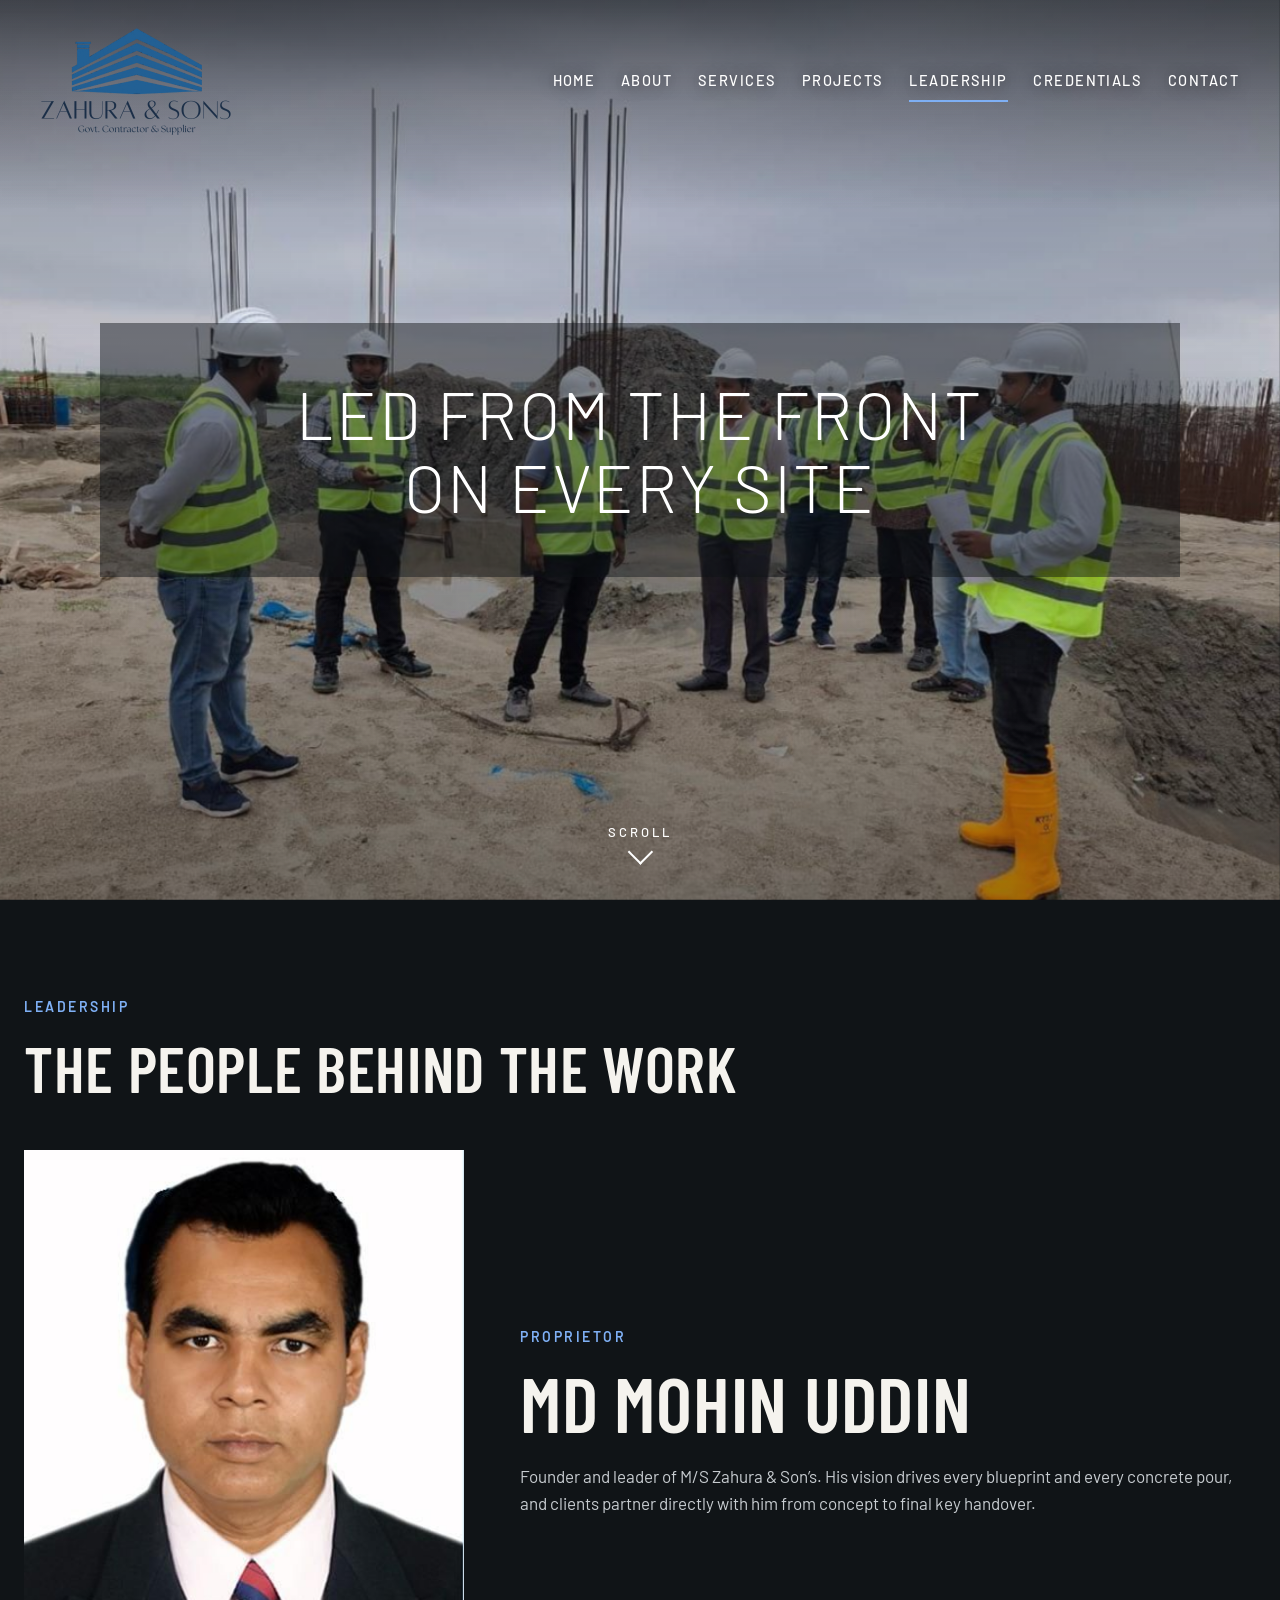
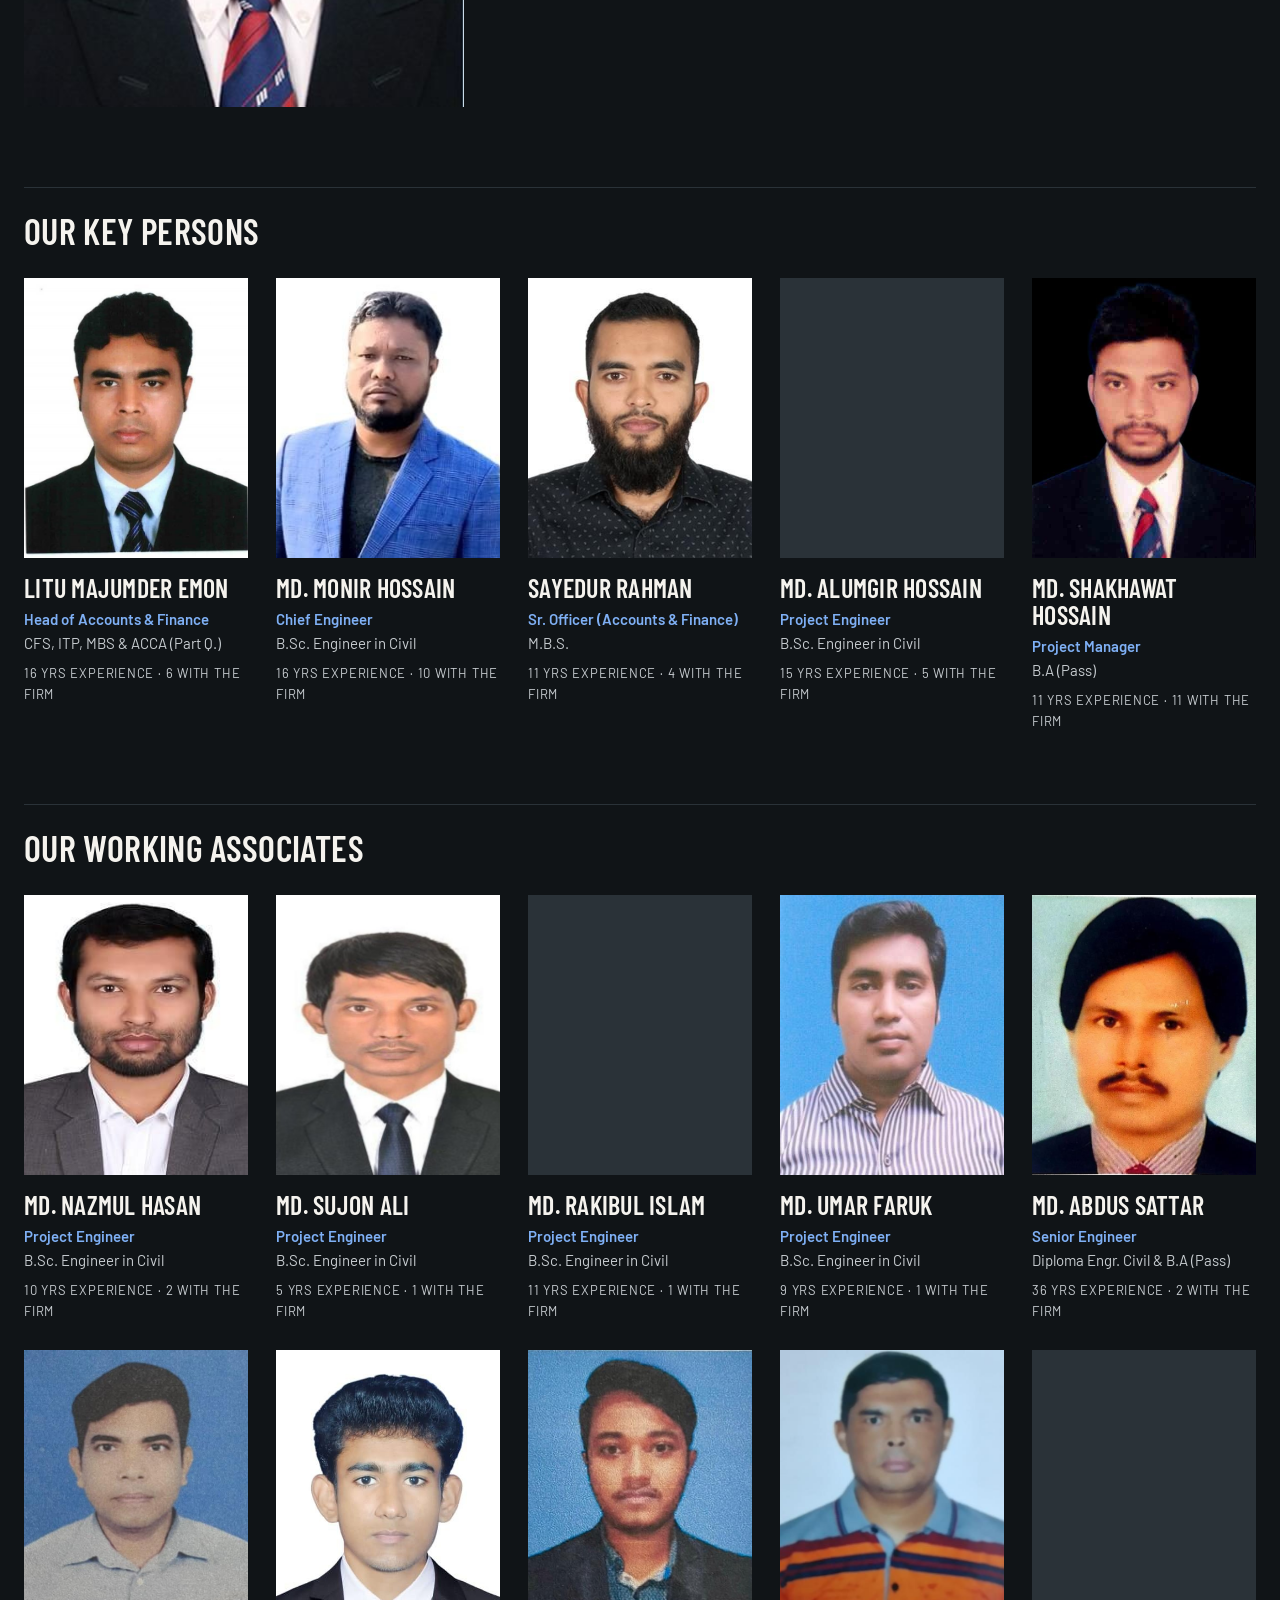
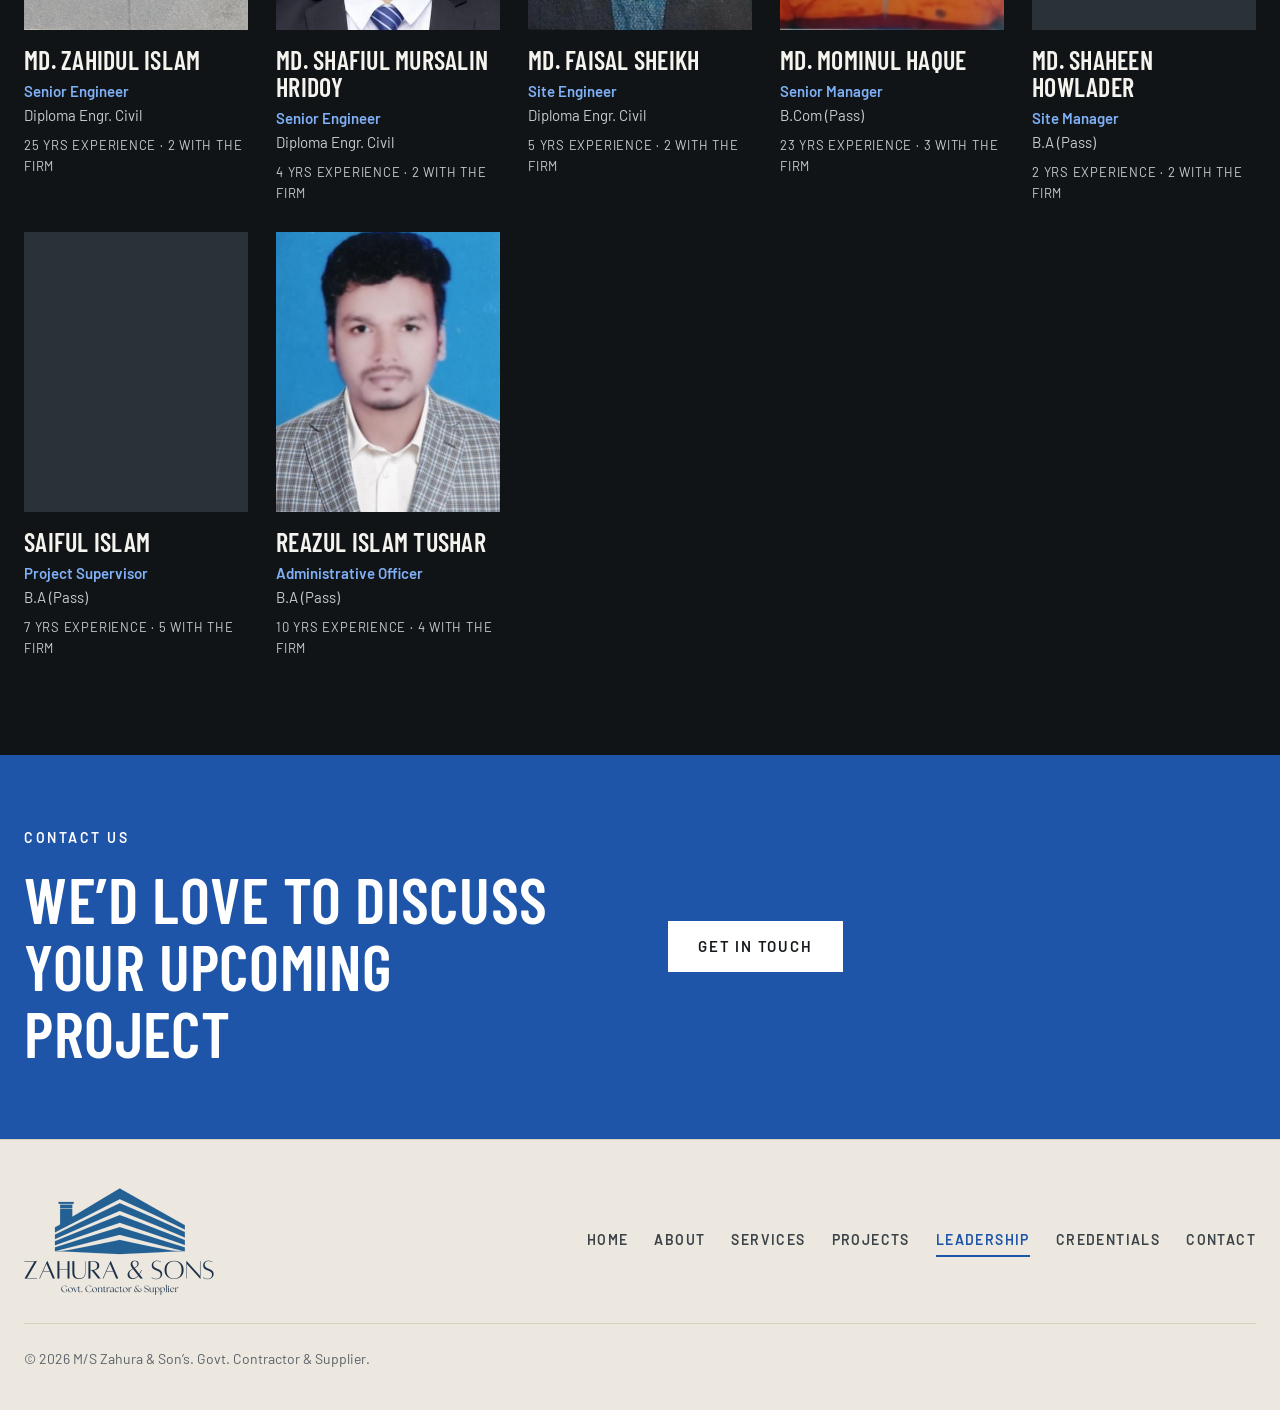
<file: leadership.html>
<!doctype html>
<html lang="en">
<head>
<meta charset="utf-8">
<meta name="viewport" content="width=device-width, initial-scale=1, viewport-fit=cover">
<title>Leadership — M/S Zahura &amp; Son’s</title>
<meta name="description" content="Meet MD Mohin Uddin and the engineers, managers and finance team behind M/S Zahura &amp; Son’s.">
<meta name="theme-color" content="#f5f3ee">
<meta property="og:title" content="Leadership — M/S Zahura &amp; Son’s">
<meta property="og:description" content="Meet MD Mohin Uddin and the engineers, managers and finance team behind M/S Zahura &amp; Son’s.">
<meta property="og:type" content="website">
<link rel="icon" type="image/png" href="images/favicon.png">
<link rel="apple-touch-icon" href="images/apple-touch-icon.png">
<link rel="preconnect" href="https://fonts.googleapis.com">
<link rel="preconnect" href="https://fonts.gstatic.com" crossorigin>
<link rel="stylesheet" href="https://fonts.googleapis.com/css2?family=Barlow+Condensed:wght@500;600&amp;family=Barlow:wght@300;400;500;600&amp;display=swap">
<link rel="preload" as="image" href="images/projects/rspl-health-03.jpg" fetchpriority="high">
<link rel="stylesheet" href="css/styles.css?v=20261031">
</head>
<body>
<a class="skip" href="#main">Skip to content</a>
<header class="site-header top" id="top"><div class="bar">
<a class="brand" href="index.html" aria-label="M/S Zahura &amp; Sons, Govt. Contractor &amp; Supplier: home"><img class="logo-stack" src="images/logo-stacked.png" width="760" height="428" alt="M/S Zahura &amp; Sons, Govt. Contractor &amp; Supplier"><img class="logo-wide" src="images/logo-horizontal.png" width="1100" height="103" alt="M/S Zahura &amp; Sons, Govt. Contractor &amp; Supplier"></a>
<button class="menu" type="button" aria-expanded="false" aria-controls="site-nav" aria-label="Open menu"><span class="bars" aria-hidden="true"><i></i><i></i><i></i></span></button>
<nav class="links" id="site-nav" aria-label="Main"><a href="index.html">Home</a><a href="about.html">About</a><a href="services.html">Services</a><a href="projects.html">Projects</a><a href="leadership.html" class="on" aria-current="page">Leadership</a><a href="credentials.html">Credentials</a><a href="contact.html">Contact</a></nav>
</div></header>
<section class="hero" aria-label="Led from the front on every site">
<div class="hero-bg"><img src="images/projects/rspl-health-03.jpg" width="1200" height="802" alt="Site engineers in hi-vis vests and hard hats reviewing work on site" fetchpriority="high" decoding="async" style="--pos:50% 45%;--pos-m:62% 50%"></div>
<div class="hero-in"><h1 class="hero-t">Led from the front on every site</h1></div>
<a class="hero-scroll" href="#main">Scroll</a>
</section>
<main id="main"><section class="sec dk" id="leadership"><div class="w"><p class="eye">Leadership</p><h2>The people behind the work</h2><div class="lead mt48"><img src="images/owner.jpg" alt="MD Mohin Uddin, Proprietor"><div><p class="eye">Proprietor</p><h3>MD Mohin Uddin</h3><p>Founder and leader of M/S Zahura &amp; Son’s. His vision drives every blueprint and every concrete pour, and clients partner directly with him from concept to final key handover.</p></div></div>
<h3 class="sub first">Our key persons</h3><div class="pcs"><div class="pc"><img class="pt" src="images/team/litu-majumder-emon.jpg" alt="Litu Majumder Emon" loading="lazy" decoding="async"><h4>Litu Majumder Emon</h4><p class="role">Head of Accounts &amp; Finance</p><p>CFS, ITP, MBS &amp; ACCA (Part Q.)</p><p class="exp">16 yrs experience · 6 with the firm</p></div><div class="pc"><img class="pt" src="images/team/monir-hossain.jpg" alt="Md. Monir Hossain" loading="lazy" decoding="async"><h4>Md. Monir Hossain</h4><p class="role">Chief Engineer</p><p>B.Sc. Engineer in Civil</p><p class="exp">16 yrs experience · 10 with the firm</p></div><div class="pc"><img class="pt" src="images/team/sayedur-rahman.jpg" alt="Sayedur Rahman" loading="lazy" decoding="async"><h4>Sayedur Rahman</h4><p class="role">Sr. Officer (Accounts &amp; Finance)</p><p>M.B.S.</p><p class="exp">11 yrs experience · 4 with the firm</p></div><div class="pc"><img class="pt" src="images/team/alumgir-hossain.jpg" alt="Md. Alumgir Hossain" loading="lazy" decoding="async"><h4>Md. Alumgir Hossain</h4><p class="role">Project Engineer</p><p>B.Sc. Engineer in Civil</p><p class="exp">15 yrs experience · 5 with the firm</p></div><div class="pc"><img class="pt" src="images/team/shakhawat-hossain.jpg" alt="Md. Shakhawat Hossain" loading="lazy" decoding="async"><h4>Md. Shakhawat Hossain</h4><p class="role">Project Manager</p><p>B.A (Pass)</p><p class="exp">11 yrs experience · 11 with the firm</p></div></div><h3 class="sub">Our working associates</h3><div class="pcs"><div class="pc"><img class="pt" src="images/team/nazmul-hasan.jpg" alt="Md. Nazmul Hasan" loading="lazy" decoding="async"><h4>Md. Nazmul Hasan</h4><p class="role">Project Engineer</p><p>B.Sc. Engineer in Civil</p><p class="exp">10 yrs experience · 2 with the firm</p></div><div class="pc"><img class="pt" src="images/team/sujon-ali.jpg" alt="Md. Sujon Ali" loading="lazy" decoding="async"><h4>Md. Sujon Ali</h4><p class="role">Project Engineer</p><p>B.Sc. Engineer in Civil</p><p class="exp">5 yrs experience · 1 with the firm</p></div><div class="pc"><img class="pt" src="images/team/rakibul-islam.jpg" alt="Md. Rakibul Islam" loading="lazy" decoding="async"><h4>Md. Rakibul Islam</h4><p class="role">Project Engineer</p><p>B.Sc. Engineer in Civil</p><p class="exp">11 yrs experience · 1 with the firm</p></div><div class="pc"><img class="pt" src="images/team/umar-faruk.jpg" alt="Md. Umar Faruk" loading="lazy" decoding="async"><h4>Md. Umar Faruk</h4><p class="role">Project Engineer</p><p>B.Sc. Engineer in Civil</p><p class="exp">9 yrs experience · 1 with the firm</p></div><div class="pc"><img class="pt" src="images/team/abdus-sattar.jpg" alt="Md. Abdus Sattar" loading="lazy" decoding="async"><h4>Md. Abdus Sattar</h4><p class="role">Senior Engineer</p><p>Diploma Engr. Civil &amp; B.A (Pass)</p><p class="exp">36 yrs experience · 2 with the firm</p></div><div class="pc"><img class="pt" src="images/team/zahidul-islam.jpg" alt="Md. Zahidul Islam" loading="lazy" decoding="async"><h4>Md. Zahidul Islam</h4><p class="role">Senior Engineer</p><p>Diploma Engr. Civil</p><p class="exp">25 yrs experience · 2 with the firm</p></div><div class="pc"><img class="pt" src="images/team/shafiul-mursalin-hridoy.jpg" alt="Md. Shafiul Mursalin Hridoy" loading="lazy" decoding="async"><h4>Md. Shafiul Mursalin Hridoy</h4><p class="role">Senior Engineer</p><p>Diploma Engr. Civil</p><p class="exp">4 yrs experience · 2 with the firm</p></div><div class="pc"><img class="pt" src="images/team/faisal-sheikh.jpg" alt="Md. Faisal Sheikh" loading="lazy" decoding="async"><h4>Md. Faisal Sheikh</h4><p class="role">Site Engineer</p><p>Diploma Engr. Civil</p><p class="exp">5 yrs experience · 2 with the firm</p></div><div class="pc"><img class="pt" src="images/team/mominul-haque.jpg" alt="Md. Mominul Haque" loading="lazy" decoding="async"><h4>Md. Mominul Haque</h4><p class="role">Senior Manager</p><p>B.Com (Pass)</p><p class="exp">23 yrs experience · 3 with the firm</p></div><div class="pc"><img class="pt" src="images/team/shaheen-howlader.jpg" alt="Md. Shaheen Howlader" loading="lazy" decoding="async"><h4>Md. Shaheen Howlader</h4><p class="role">Site Manager</p><p>B.A (Pass)</p><p class="exp">2 yrs experience · 2 with the firm</p></div><div class="pc"><img class="pt" src="images/team/saiful-islam.jpg" alt="Saiful Islam" loading="lazy" decoding="async"><h4>Saiful Islam</h4><p class="role">Project Supervisor</p><p>B.A (Pass)</p><p class="exp">7 yrs experience · 5 with the firm</p></div><div class="pc"><img class="pt" src="images/team/reazul-islam-tushar.jpg" alt="Reazul Islam Tushar" loading="lazy" decoding="async"><h4>Reazul Islam Tushar</h4><p class="role">Administrative Officer</p><p>B.A (Pass)</p><p class="exp">10 yrs experience · 4 with the firm</p></div></div></div></section><section class="cta" id="cta"><div class="w"><div class="two"><div><p class="eye">Contact us</p><h2>We’d love to discuss your upcoming project</h2></div><div><a class="btn" href="contact.html">Get in touch</a></div></div></div></section></main>
<footer class="ft"><div class="w"><a class="brand" href="index.html" aria-label="M/S Zahura &amp; Sons: home"><img src="images/logo-stacked.png" width="760" height="428" alt="M/S Zahura &amp; Sons, Govt. Contractor &amp; Supplier" loading="lazy" decoding="async"></a><nav aria-label="Footer"><a href="index.html">Home</a><a href="about.html">About</a><a href="services.html">Services</a><a href="projects.html">Projects</a><a href="leadership.html" class="on" aria-current="page">Leadership</a><a href="credentials.html">Credentials</a><a href="contact.html">Contact</a></nav><span class="copy">© 2026 M/S Zahura &amp; Son’s. Govt. Contractor &amp; Supplier.</span></div></footer>
<script src="js/config.js?v=20261026" defer></script>
<script src="js/main.js?v=20261030" defer></script>
<script src="js/animate.js?v=20261026" defer></script>
</body>
</html>
</file>
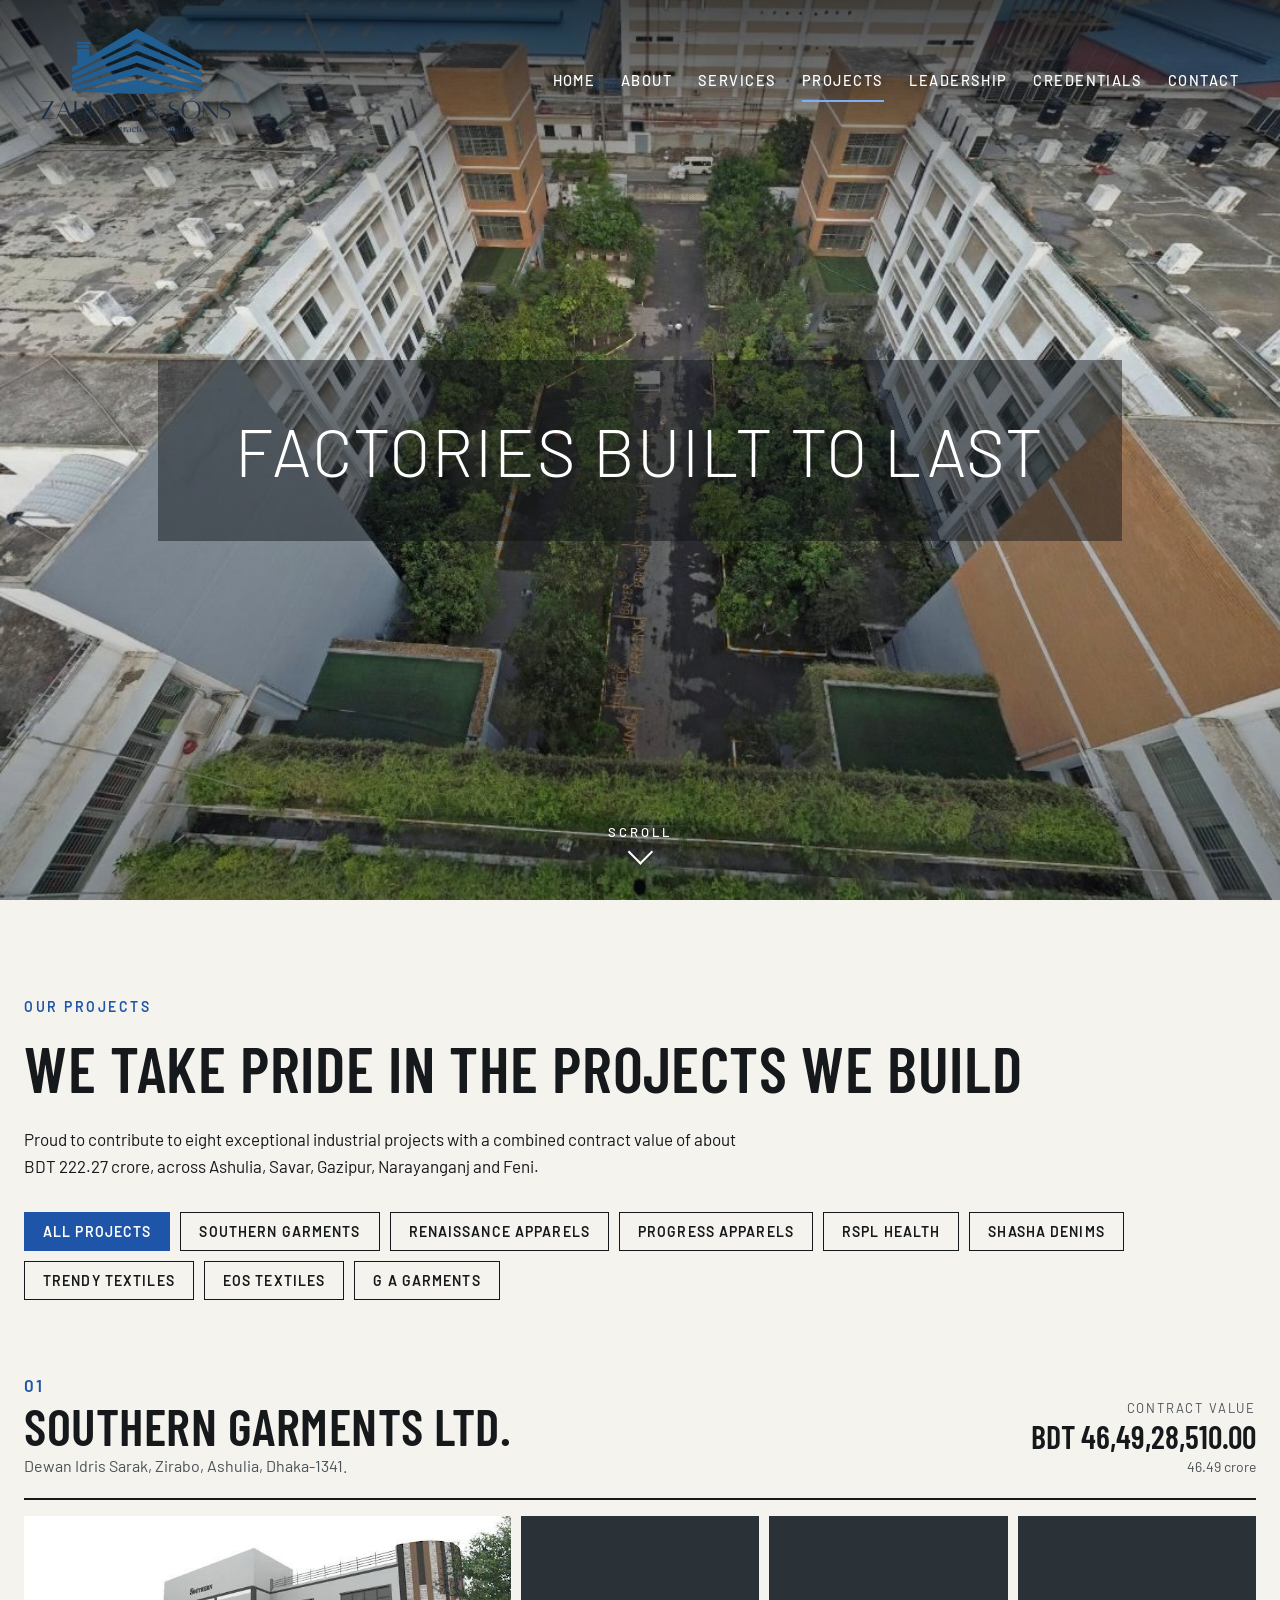
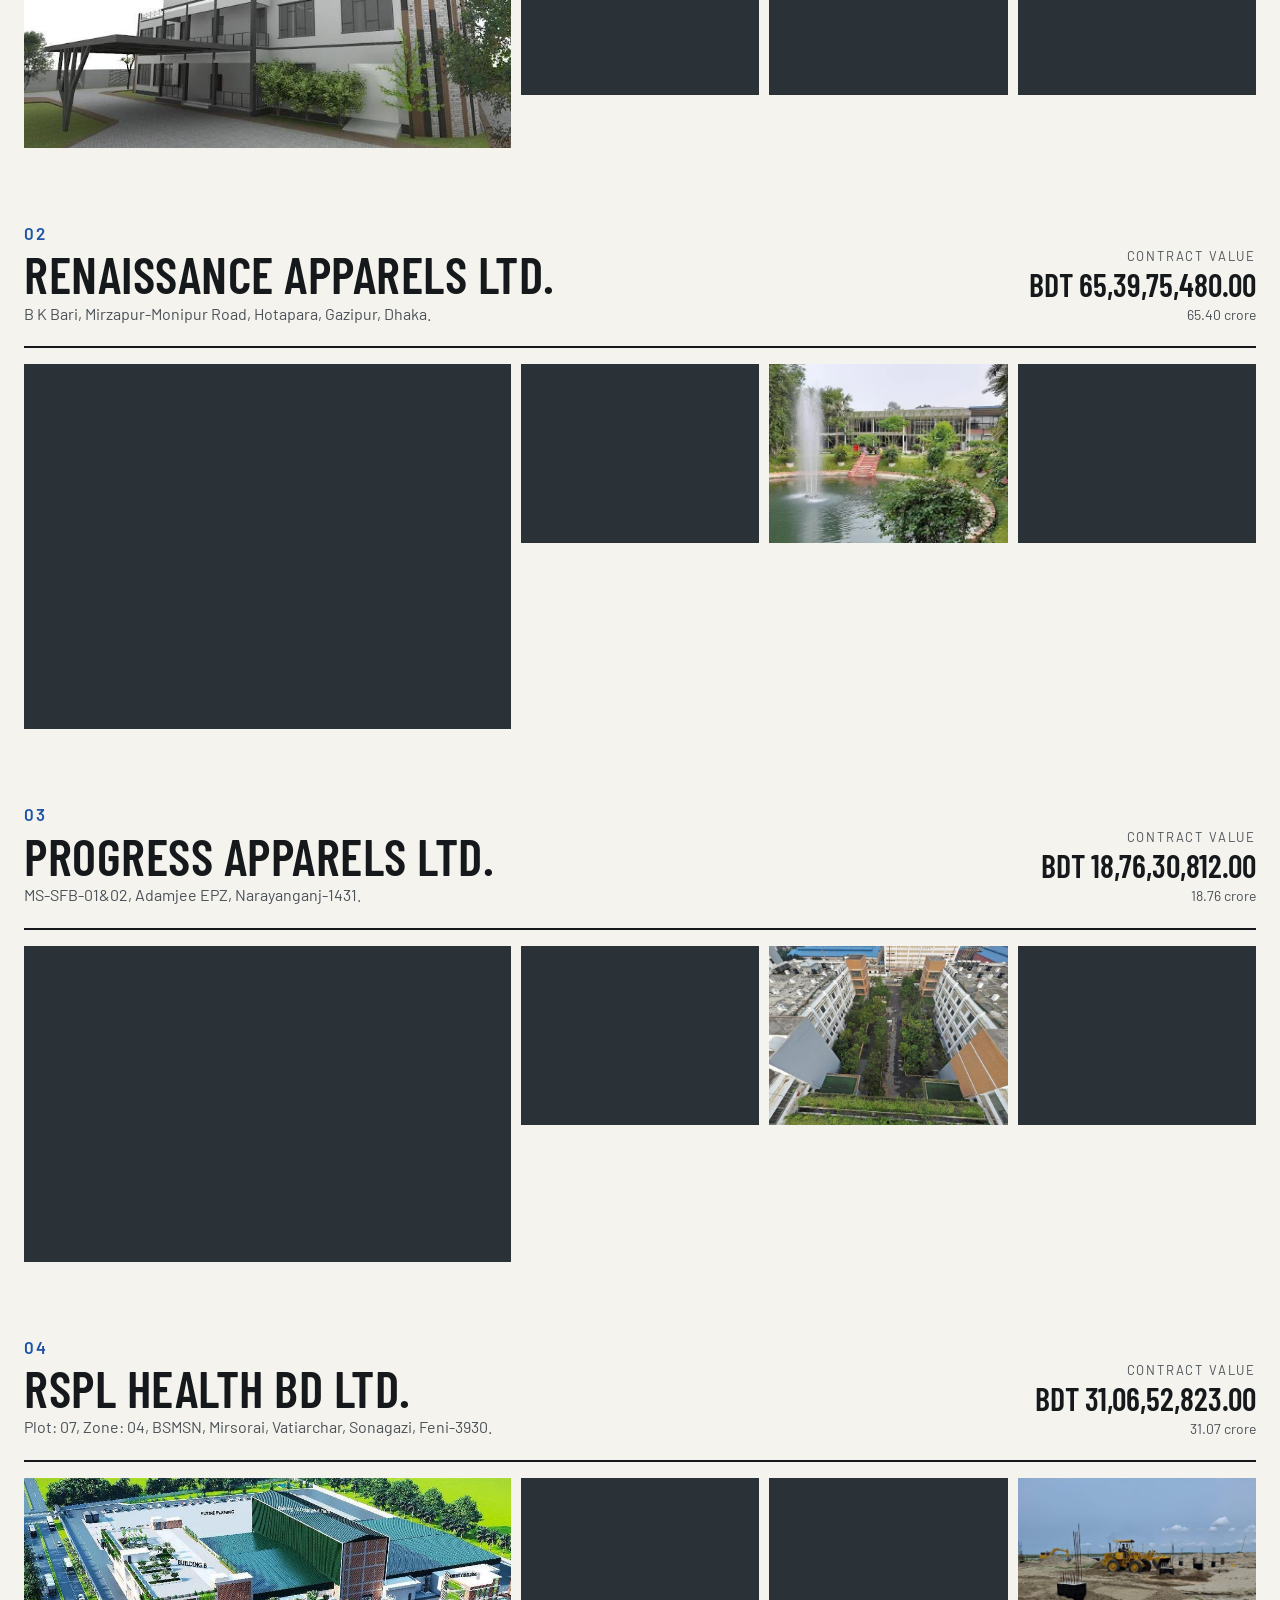
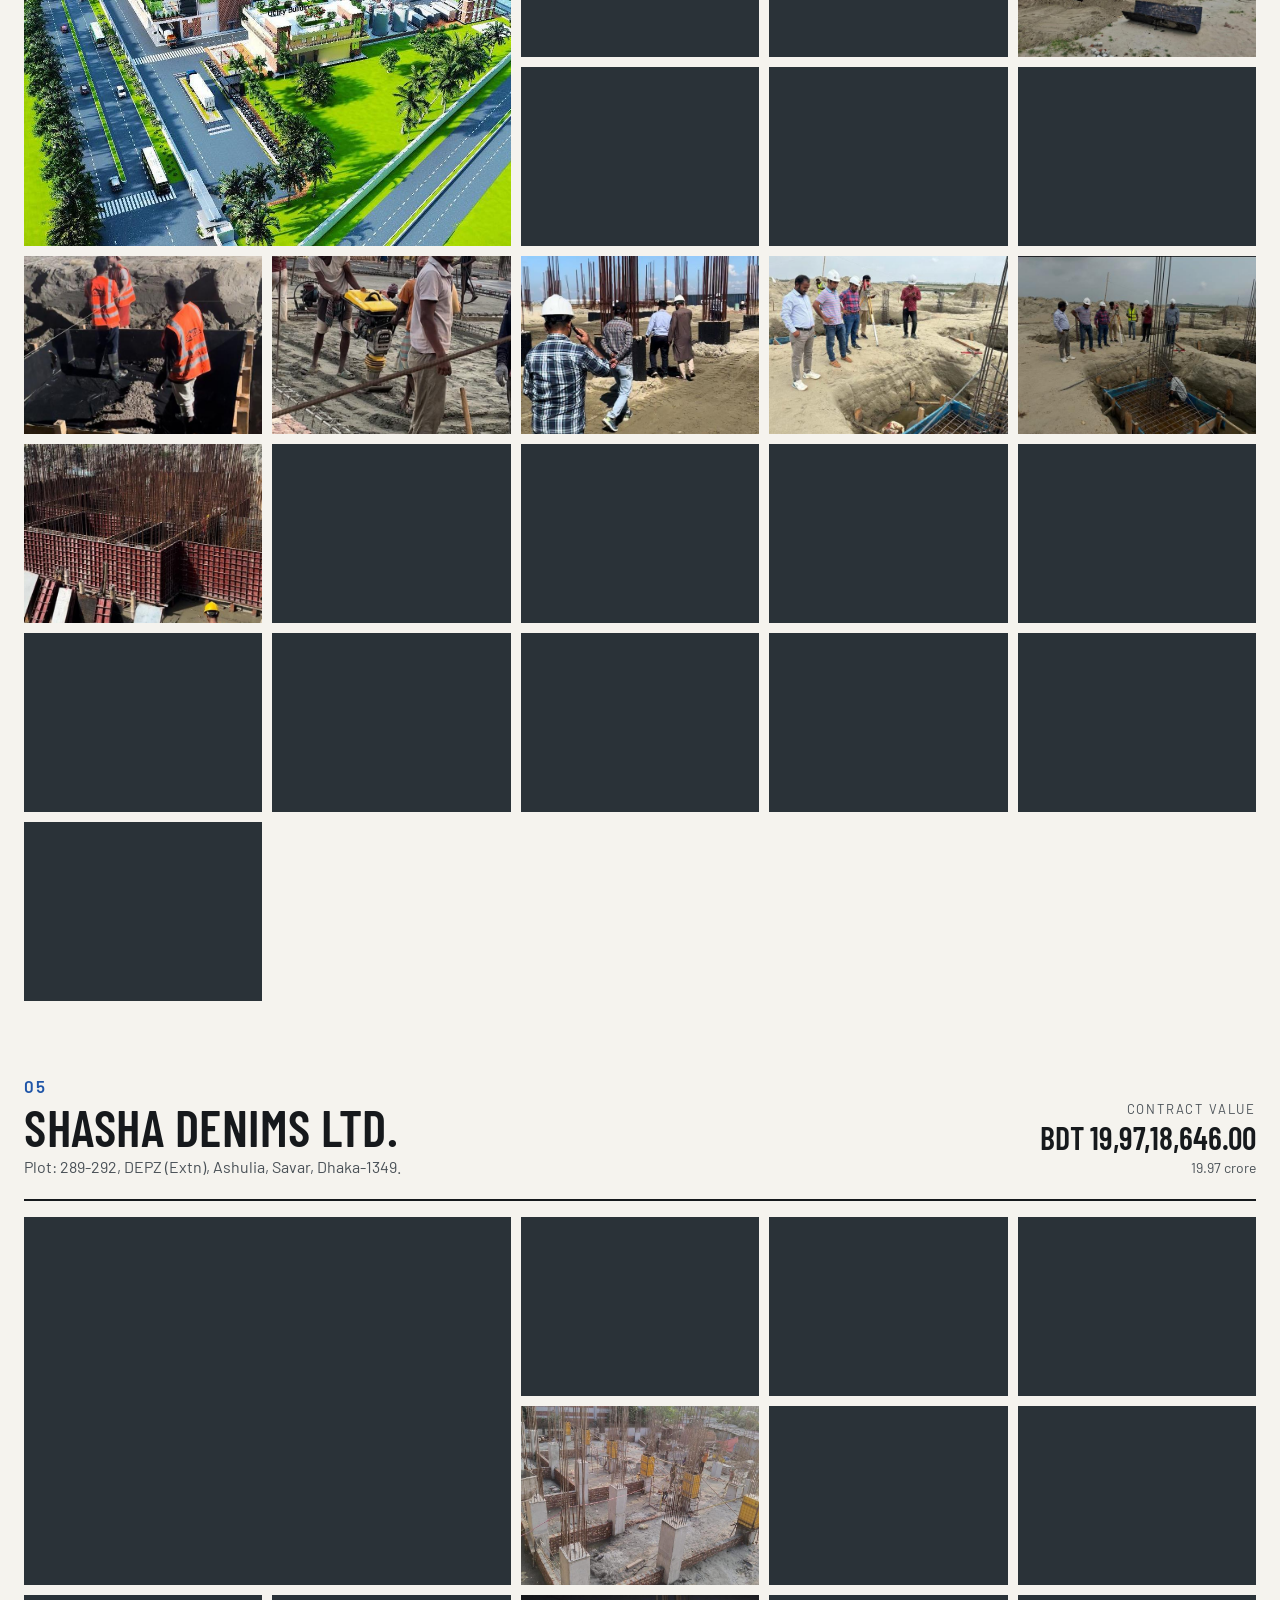
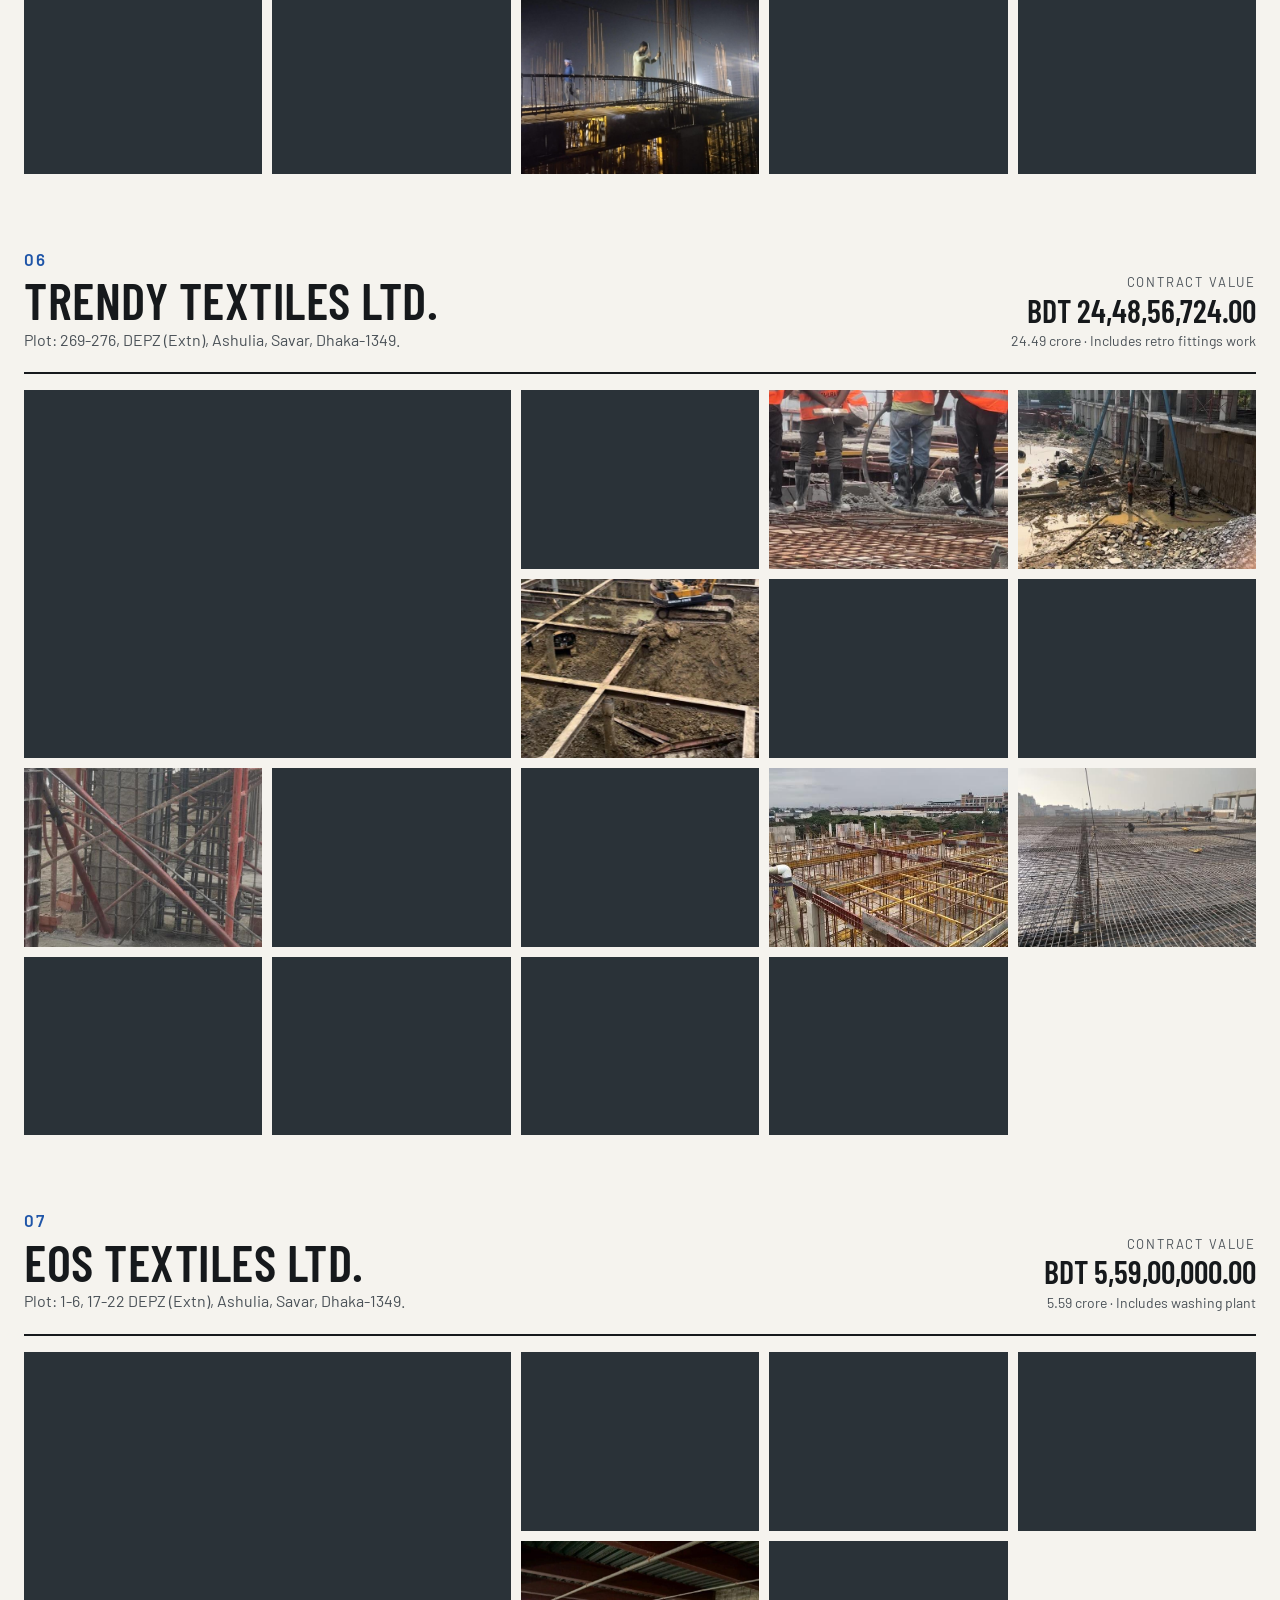
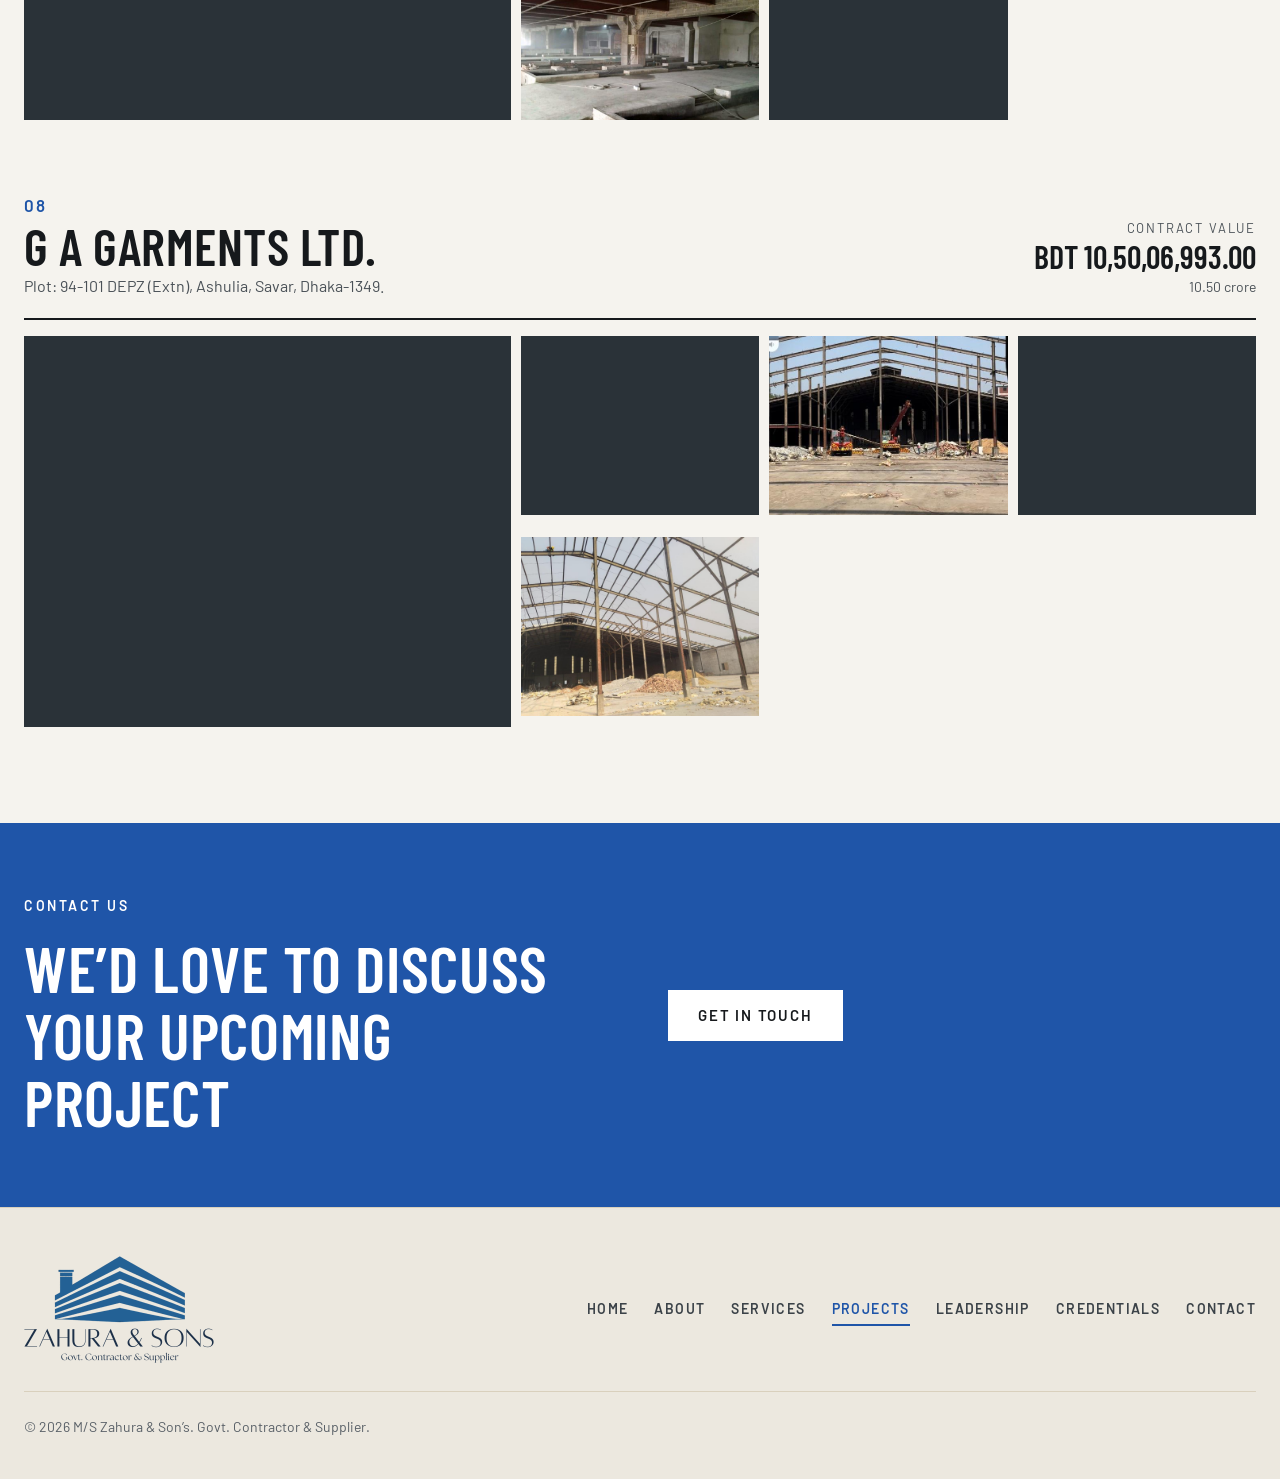
<file: projects.html>
<!doctype html>
<html lang="en">
<head>
<meta charset="utf-8">
<meta name="viewport" content="width=device-width, initial-scale=1, viewport-fit=cover">
<title>Projects — M/S Zahura &amp; Son’s</title>
<meta name="description" content="Eight exceptional industrial projects across Ashulia, Savar, Gazipur, Narayanganj and Feni by M/S Zahura &amp; Son’s.">
<meta name="theme-color" content="#f5f3ee">
<meta property="og:title" content="Projects — M/S Zahura &amp; Son’s">
<meta property="og:description" content="Eight exceptional industrial projects across Ashulia, Savar, Gazipur, Narayanganj and Feni by M/S Zahura &amp; Son’s.">
<meta property="og:type" content="website">
<link rel="icon" type="image/png" href="images/favicon.png">
<link rel="apple-touch-icon" href="images/apple-touch-icon.png">
<link rel="preconnect" href="https://fonts.googleapis.com">
<link rel="preconnect" href="https://fonts.gstatic.com" crossorigin>
<link rel="stylesheet" href="https://fonts.googleapis.com/css2?family=Barlow+Condensed:wght@500;600&amp;family=Barlow:wght@300;400;500;600&amp;display=swap">
<link rel="preload" as="image" href="images/hero.jpg" fetchpriority="high">
<link rel="stylesheet" href="css/styles.css?v=20261031">
</head>
<body>
<a class="skip" href="#main">Skip to content</a>
<header class="site-header top" id="top"><div class="bar">
<a class="brand" href="index.html" aria-label="M/S Zahura &amp; Sons, Govt. Contractor &amp; Supplier: home"><img class="logo-stack" src="images/logo-stacked.png" width="760" height="428" alt="M/S Zahura &amp; Sons, Govt. Contractor &amp; Supplier"><img class="logo-wide" src="images/logo-horizontal.png" width="1100" height="103" alt="M/S Zahura &amp; Sons, Govt. Contractor &amp; Supplier"></a>
<button class="menu" type="button" aria-expanded="false" aria-controls="site-nav" aria-label="Open menu"><span class="bars" aria-hidden="true"><i></i><i></i><i></i></span></button>
<nav class="links" id="site-nav" aria-label="Main"><a href="index.html">Home</a><a href="about.html">About</a><a href="services.html">Services</a><a href="projects.html" class="on" aria-current="page">Projects</a><a href="leadership.html">Leadership</a><a href="credentials.html">Credentials</a><a href="contact.html">Contact</a></nav>
</div></header>
<section class="hero" aria-label="Factories built to last">
<div class="hero-bg"><img src="images/hero.jpg" width="1911" height="781" alt="Aerial view of a finished factory complex with landscaped courtyards" fetchpriority="high" decoding="async" style="--pos:50% 50%;--pos-m:38% 50%"></div>
<div class="hero-in"><h1 class="hero-t">Factories built to last</h1></div>
<a class="hero-scroll" href="#main">Scroll</a>
</section>
<main id="main"><section class="sec" id="projects"><div class="w"><p class="eye">Our projects</p><h2>We take pride in the projects we build</h2><p class="lede">Proud to contribute to eight exceptional industrial projects with a combined contract value of about BDT 222.27 crore, across Ashulia, Savar, Gazipur, Narayanganj and Feni.</p><article class="pjt"><div class="pjh"><div><span class="num">01</span><h3>Southern Garments Ltd.</h3><p>Dewan Idris Sarak, Zirabo, Ashulia, Dhaka-1341.</p></div><div class="val"><span>Contract value</span><strong>BDT 46,49,28,510.00</strong><em>46.49 crore</em></div></div><div class="pg"><img class="ph feat" src="images/projects/southern-garments-01.jpg" alt="Southern Garments Ltd. site photo 1" loading="lazy" decoding="async"><img class="ph" src="images/projects/southern-garments-02.jpg" alt="Southern Garments Ltd. site photo 2" loading="lazy" decoding="async"><img class="ph" src="images/projects/southern-garments-03.jpg" alt="Southern Garments Ltd. site photo 3" loading="lazy" decoding="async"><img class="ph" src="images/projects/southern-garments-04.jpg" alt="Southern Garments Ltd. site photo 4" loading="lazy" decoding="async"></div></article><article class="pjt"><div class="pjh"><div><span class="num">02</span><h3>Renaissance Apparels Ltd.</h3><p>B K Bari, Mirzapur-Monipur Road, Hotapara, Gazipur, Dhaka.</p></div><div class="val"><span>Contract value</span><strong>BDT 65,39,75,480.00</strong><em>65.40 crore</em></div></div><div class="pg"><img class="ph feat" src="images/projects/renaissance-apparels-01.jpg" alt="Renaissance Apparels Ltd. site photo 1" loading="lazy" decoding="async"><img class="ph" src="images/projects/renaissance-apparels-02.jpg" alt="Renaissance Apparels Ltd. site photo 2" loading="lazy" decoding="async"><img class="ph" src="images/projects/renaissance-apparels-03.jpg" alt="Renaissance Apparels Ltd. site photo 3" loading="lazy" decoding="async"><img class="ph" src="images/projects/renaissance-apparels-04.jpg" alt="Renaissance Apparels Ltd. site photo 4" loading="lazy" decoding="async"></div></article><article class="pjt"><div class="pjh"><div><span class="num">03</span><h3>Progress Apparels Ltd.</h3><p>MS-SFB-01&amp;02, Adamjee EPZ, Narayanganj-1431.</p></div><div class="val"><span>Contract value</span><strong>BDT 18,76,30,812.00</strong><em>18.76 crore</em></div></div><div class="pg"><img class="ph feat" src="images/projects/progress-apparels-01.jpg" alt="Progress Apparels Ltd. site photo 1" loading="lazy" decoding="async"><img class="ph" src="images/projects/progress-apparels-02.jpg" alt="Progress Apparels Ltd. site photo 2" loading="lazy" decoding="async"><img class="ph" src="images/projects/progress-apparels-03.jpg" alt="Progress Apparels Ltd. site photo 3" loading="lazy" decoding="async"><img class="ph" src="images/projects/progress-apparels-04.jpg" alt="Progress Apparels Ltd. site photo 4" loading="lazy" decoding="async"></div></article><article class="pjt"><div class="pjh"><div><span class="num">04</span><h3>RSPL Health BD Ltd.</h3><p>Plot: 07, Zone: 04, BSMSN, Mirsorai, Vatiarchar, Sonagazi, Feni-3930.</p></div><div class="val"><span>Contract value</span><strong>BDT 31,06,52,823.00</strong><em>31.07 crore</em></div></div><div class="pg"><img class="ph feat" src="images/projects/rspl-health-01.jpg" alt="RSPL Health BD Ltd. site photo 1" loading="lazy" decoding="async"><img class="ph" src="images/projects/rspl-health-02.jpg" alt="RSPL Health BD Ltd. site photo 2" loading="lazy" decoding="async"><img class="ph" src="images/projects/rspl-health-03.jpg" alt="RSPL Health BD Ltd. site photo 3" loading="lazy" decoding="async"><img class="ph" src="images/projects/rspl-health-04.jpg" alt="RSPL Health BD Ltd. site photo 4" loading="lazy" decoding="async"><img class="ph" src="images/projects/rspl-health-05.jpg" alt="RSPL Health BD Ltd. site photo 5" loading="lazy" decoding="async"><img class="ph" src="images/projects/rspl-health-06.jpg" alt="RSPL Health BD Ltd. site photo 6" loading="lazy" decoding="async"><img class="ph" src="images/projects/rspl-health-07.jpg" alt="RSPL Health BD Ltd. site photo 7" loading="lazy" decoding="async"><img class="ph" src="images/projects/rspl-health-08.jpg" alt="RSPL Health BD Ltd. site photo 8" loading="lazy" decoding="async"><img class="ph" src="images/projects/rspl-health-09.jpg" alt="RSPL Health BD Ltd. site photo 9" loading="lazy" decoding="async"><img class="ph" src="images/projects/rspl-health-10.jpg" alt="RSPL Health BD Ltd. site photo 10" loading="lazy" decoding="async"><img class="ph" src="images/projects/rspl-health-11.jpg" alt="RSPL Health BD Ltd. site photo 11" loading="lazy" decoding="async"><img class="ph" src="images/projects/rspl-health-12.jpg" alt="RSPL Health BD Ltd. site photo 12" loading="lazy" decoding="async"><img class="ph" src="images/projects/rspl-health-13.jpg" alt="RSPL Health BD Ltd. site photo 13" loading="lazy" decoding="async"><img class="ph" src="images/projects/rspl-health-14.jpg" alt="RSPL Health BD Ltd. site photo 14" loading="lazy" decoding="async"><img class="ph" src="images/projects/rspl-health-15.jpg" alt="RSPL Health BD Ltd. site photo 15" loading="lazy" decoding="async"><img class="ph" src="images/projects/rspl-health-16.jpg" alt="RSPL Health BD Ltd. site photo 16" loading="lazy" decoding="async"><img class="ph" src="images/projects/rspl-health-17.jpg" alt="RSPL Health BD Ltd. site photo 17" loading="lazy" decoding="async"><img class="ph" src="images/projects/rspl-health-18.jpg" alt="RSPL Health BD Ltd. site photo 18" loading="lazy" decoding="async"><img class="ph" src="images/projects/rspl-health-19.jpg" alt="RSPL Health BD Ltd. site photo 19" loading="lazy" decoding="async"><img class="ph" src="images/projects/rspl-health-20.jpg" alt="RSPL Health BD Ltd. site photo 20" loading="lazy" decoding="async"><img class="ph" src="images/projects/rspl-health-21.jpg" alt="RSPL Health BD Ltd. site photo 21" loading="lazy" decoding="async"><img class="ph" src="images/projects/rspl-health-22.jpg" alt="RSPL Health BD Ltd. site photo 22" loading="lazy" decoding="async"><img class="ph" src="images/projects/rspl-health-23.jpg" alt="RSPL Health BD Ltd. site photo 23" loading="lazy" decoding="async"></div></article><article class="pjt"><div class="pjh"><div><span class="num">05</span><h3>Shasha Denims Ltd.</h3><p>Plot: 289-292, DEPZ (Extn), Ashulia, Savar, Dhaka-1349.</p></div><div class="val"><span>Contract value</span><strong>BDT 19,97,18,646.00</strong><em>19.97 crore</em></div></div><div class="pg"><img class="ph feat" src="images/projects/shasha-denims-01.jpg" alt="Shasha Denims Ltd. site photo 1" loading="lazy" decoding="async"><img class="ph" src="images/projects/shasha-denims-02.jpg" alt="Shasha Denims Ltd. site photo 2" loading="lazy" decoding="async"><img class="ph" src="images/projects/shasha-denims-03.jpg" alt="Shasha Denims Ltd. site photo 3" loading="lazy" decoding="async"><img class="ph" src="images/projects/shasha-denims-04.jpg" alt="Shasha Denims Ltd. site photo 4" loading="lazy" decoding="async"><img class="ph" src="images/projects/shasha-denims-05.jpg" alt="Shasha Denims Ltd. site photo 5" loading="lazy" decoding="async"><img class="ph" src="images/projects/shasha-denims-06.jpg" alt="Shasha Denims Ltd. site photo 6" loading="lazy" decoding="async"><img class="ph" src="images/projects/shasha-denims-07.jpg" alt="Shasha Denims Ltd. site photo 7" loading="lazy" decoding="async"><img class="ph" src="images/projects/shasha-denims-08.jpg" alt="Shasha Denims Ltd. site photo 8" loading="lazy" decoding="async"><img class="ph" src="images/projects/shasha-denims-09.jpg" alt="Shasha Denims Ltd. site photo 9" loading="lazy" decoding="async"><img class="ph" src="images/projects/shasha-denims-10.jpg" alt="Shasha Denims Ltd. site photo 10" loading="lazy" decoding="async"><img class="ph" src="images/projects/shasha-denims-11.jpg" alt="Shasha Denims Ltd. site photo 11" loading="lazy" decoding="async"><img class="ph" src="images/projects/shasha-denims-12.jpg" alt="Shasha Denims Ltd. site photo 12" loading="lazy" decoding="async"></div></article><article class="pjt"><div class="pjh"><div><span class="num">06</span><h3>Trendy Textiles Ltd.</h3><p>Plot: 269-276, DEPZ (Extn), Ashulia, Savar, Dhaka-1349.</p></div><div class="val"><span>Contract value</span><strong>BDT 24,48,56,724.00</strong><em>24.49 crore · Includes retro fittings work</em></div></div><div class="pg"><img class="ph feat" src="images/projects/trendy-textiles-01.jpg" alt="Trendy Textiles Ltd. site photo 1" loading="lazy" decoding="async"><img class="ph" src="images/projects/trendy-textiles-02.jpg" alt="Trendy Textiles Ltd. site photo 2" loading="lazy" decoding="async"><img class="ph" src="images/projects/trendy-textiles-03.jpg" alt="Trendy Textiles Ltd. site photo 3" loading="lazy" decoding="async"><img class="ph" src="images/projects/trendy-textiles-04.jpg" alt="Trendy Textiles Ltd. site photo 4" loading="lazy" decoding="async"><img class="ph" src="images/projects/trendy-textiles-05.jpg" alt="Trendy Textiles Ltd. site photo 5" loading="lazy" decoding="async"><img class="ph" src="images/projects/trendy-textiles-06.jpg" alt="Trendy Textiles Ltd. site photo 6" loading="lazy" decoding="async"><img class="ph" src="images/projects/trendy-textiles-07.jpg" alt="Trendy Textiles Ltd. site photo 7" loading="lazy" decoding="async"><img class="ph" src="images/projects/trendy-textiles-08.jpg" alt="Trendy Textiles Ltd. site photo 8" loading="lazy" decoding="async"><img class="ph" src="images/projects/trendy-textiles-09.jpg" alt="Trendy Textiles Ltd. site photo 9" loading="lazy" decoding="async"><img class="ph" src="images/projects/trendy-textiles-10.jpg" alt="Trendy Textiles Ltd. site photo 10" loading="lazy" decoding="async"><img class="ph" src="images/projects/trendy-textiles-11.jpg" alt="Trendy Textiles Ltd. site photo 11" loading="lazy" decoding="async"><img class="ph" src="images/projects/trendy-textiles-12.jpg" alt="Trendy Textiles Ltd. site photo 12" loading="lazy" decoding="async"><img class="ph" src="images/projects/trendy-textiles-13.jpg" alt="Trendy Textiles Ltd. site photo 13" loading="lazy" decoding="async"><img class="ph" src="images/projects/trendy-textiles-14.jpg" alt="Trendy Textiles Ltd. site photo 14" loading="lazy" decoding="async"><img class="ph" src="images/projects/trendy-textiles-15.jpg" alt="Trendy Textiles Ltd. site photo 15" loading="lazy" decoding="async"><img class="ph" src="images/projects/trendy-textiles-16.jpg" alt="Trendy Textiles Ltd. site photo 16" loading="lazy" decoding="async"></div></article><article class="pjt"><div class="pjh"><div><span class="num">07</span><h3>EOS Textiles Ltd.</h3><p>Plot: 1-6, 17-22 DEPZ (Extn), Ashulia, Savar, Dhaka-1349.</p></div><div class="val"><span>Contract value</span><strong>BDT 5,59,00,000.00</strong><em>5.59 crore · Includes washing plant</em></div></div><div class="pg"><img class="ph feat" src="images/projects/eos-textiles-01.jpg" alt="EOS Textiles Ltd. site photo 1" loading="lazy" decoding="async"><img class="ph" src="images/projects/eos-textiles-02.jpg" alt="EOS Textiles Ltd. site photo 2" loading="lazy" decoding="async"><img class="ph" src="images/projects/eos-textiles-03.jpg" alt="EOS Textiles Ltd. site photo 3" loading="lazy" decoding="async"><img class="ph" src="images/projects/eos-textiles-04.jpg" alt="EOS Textiles Ltd. site photo 4" loading="lazy" decoding="async"><img class="ph" src="images/projects/eos-textiles-05.jpg" alt="EOS Textiles Ltd. site photo 5" loading="lazy" decoding="async"><img class="ph" src="images/projects/eos-textiles-06.jpg" alt="EOS Textiles Ltd. site photo 6" loading="lazy" decoding="async"></div></article><article class="pjt"><div class="pjh"><div><span class="num">08</span><h3>G A Garments Ltd.</h3><p>Plot: 94-101 DEPZ (Extn), Ashulia, Savar, Dhaka-1349.</p></div><div class="val"><span>Contract value</span><strong>BDT 10,50,06,993.00</strong><em>10.50 crore</em></div></div><div class="pg"><img class="ph feat" src="images/projects/ga-garments-01.jpg" alt="G A Garments Ltd. site photo 1" loading="lazy" decoding="async"><img class="ph" src="images/projects/ga-garments-02.jpg" alt="G A Garments Ltd. site photo 2" loading="lazy" decoding="async"><img class="ph" src="images/projects/ga-garments-03.jpg" alt="G A Garments Ltd. site photo 3" loading="lazy" decoding="async"><img class="ph" src="images/projects/ga-garments-04.jpg" alt="G A Garments Ltd. site photo 4" loading="lazy" decoding="async"><img class="ph" src="images/projects/ga-garments-05.jpg" alt="G A Garments Ltd. site photo 5" loading="lazy" decoding="async"></div></article></div></section><section class="cta" id="cta"><div class="w"><div class="two"><div><p class="eye">Contact us</p><h2>We’d love to discuss your upcoming project</h2></div><div><a class="btn" href="contact.html">Get in touch</a></div></div></div></section></main>
<footer class="ft"><div class="w"><a class="brand" href="index.html" aria-label="M/S Zahura &amp; Sons: home"><img src="images/logo-stacked.png" width="760" height="428" alt="M/S Zahura &amp; Sons, Govt. Contractor &amp; Supplier" loading="lazy" decoding="async"></a><nav aria-label="Footer"><a href="index.html">Home</a><a href="about.html">About</a><a href="services.html">Services</a><a href="projects.html" class="on" aria-current="page">Projects</a><a href="leadership.html">Leadership</a><a href="credentials.html">Credentials</a><a href="contact.html">Contact</a></nav><span class="copy">© 2026 M/S Zahura &amp; Son’s. Govt. Contractor &amp; Supplier.</span></div></footer>
<script src="js/config.js?v=20261026" defer></script>
<script src="js/main.js?v=20261030" defer></script>
<script src="js/animate.js?v=20261026" defer></script>
</body>
</html>
</file>
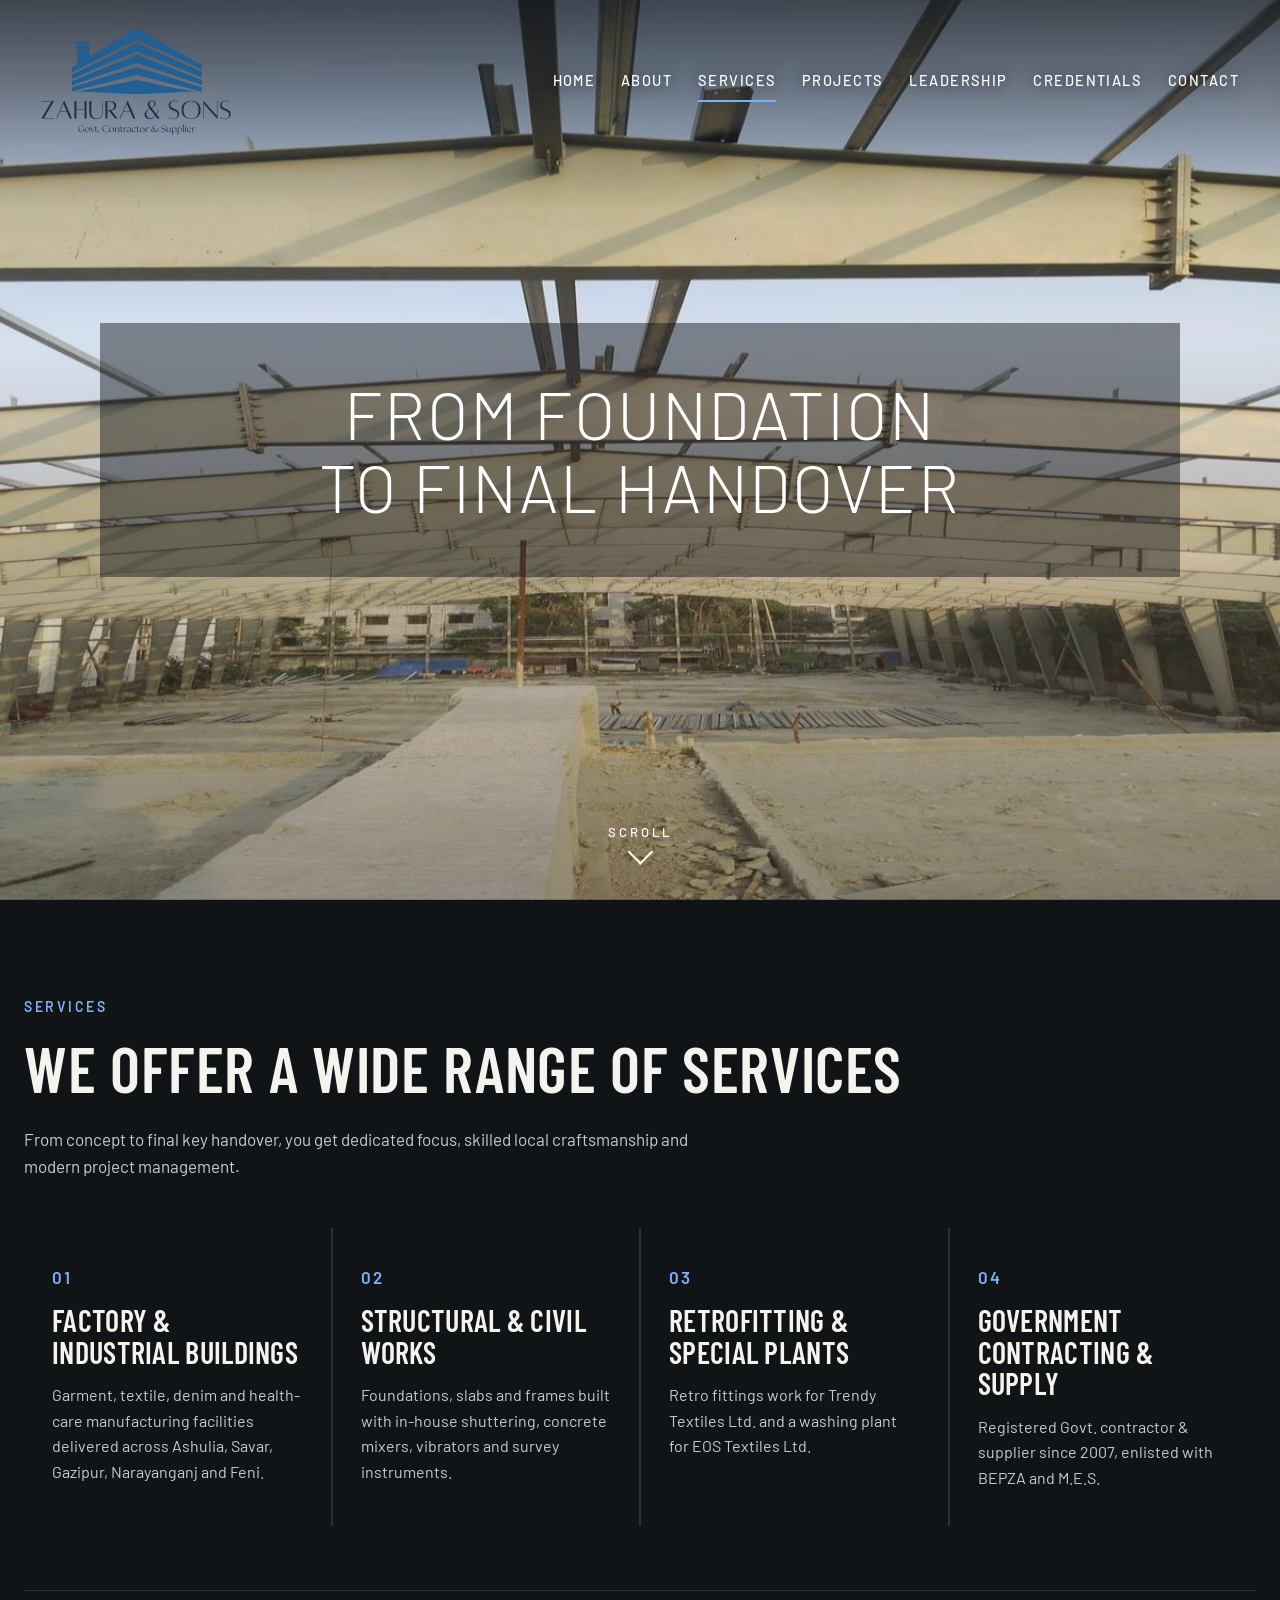
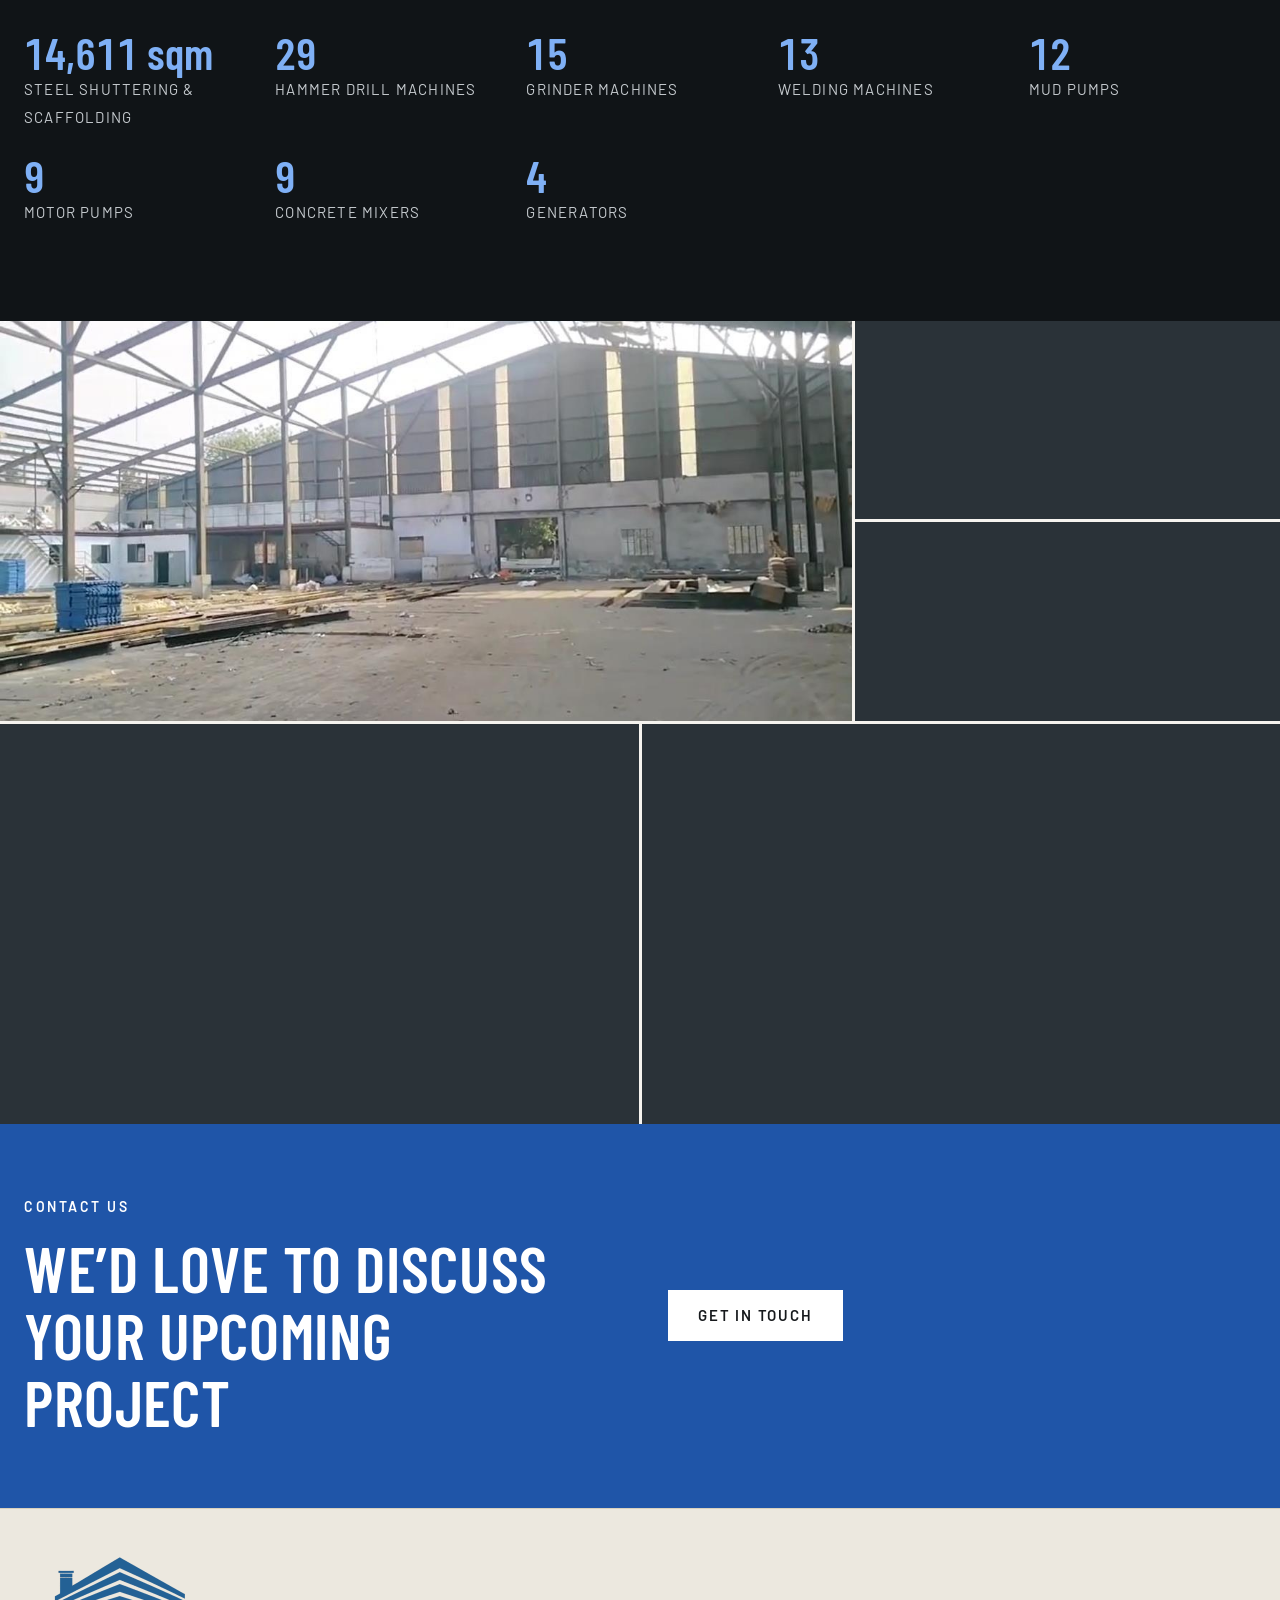
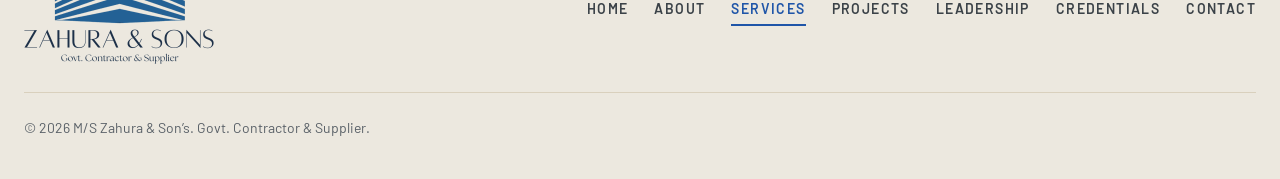
<file: services.html>
<!doctype html>
<html lang="en">
<head>
<meta charset="utf-8">
<meta name="viewport" content="width=device-width, initial-scale=1, viewport-fit=cover">
<title>Services — M/S Zahura &amp; Son’s</title>
<meta name="description" content="Factory and industrial buildings, structural and civil works, retrofitting and government contracting by M/S Zahura &amp; Son’s.">
<meta name="theme-color" content="#f5f3ee">
<meta property="og:title" content="Services — M/S Zahura &amp; Son’s">
<meta property="og:description" content="Factory and industrial buildings, structural and civil works, retrofitting and government contracting by M/S Zahura &amp; Son’s.">
<meta property="og:type" content="website">
<link rel="icon" type="image/png" href="images/favicon.png">
<link rel="apple-touch-icon" href="images/apple-touch-icon.png">
<link rel="preconnect" href="https://fonts.googleapis.com">
<link rel="preconnect" href="https://fonts.gstatic.com" crossorigin>
<link rel="stylesheet" href="https://fonts.googleapis.com/css2?family=Barlow+Condensed:wght@500;600&amp;family=Barlow:wght@300;400;500;600&amp;display=swap">
<link rel="preload" as="image" href="images/projects/shasha-denims-08.jpg" fetchpriority="high">
<link rel="stylesheet" href="css/styles.css?v=20261031">
</head>
<body>
<a class="skip" href="#main">Skip to content</a>
<header class="site-header top" id="top"><div class="bar">
<a class="brand" href="index.html" aria-label="M/S Zahura &amp; Sons, Govt. Contractor &amp; Supplier: home"><img class="logo-stack" src="images/logo-stacked.png" width="760" height="428" alt="M/S Zahura &amp; Sons, Govt. Contractor &amp; Supplier"><img class="logo-wide" src="images/logo-horizontal.png" width="1100" height="103" alt="M/S Zahura &amp; Sons, Govt. Contractor &amp; Supplier"></a>
<button class="menu" type="button" aria-expanded="false" aria-controls="site-nav" aria-label="Open menu"><span class="bars" aria-hidden="true"><i></i><i></i><i></i></span></button>
<nav class="links" id="site-nav" aria-label="Main"><a href="index.html">Home</a><a href="about.html">About</a><a href="services.html" class="on" aria-current="page">Services</a><a href="projects.html">Projects</a><a href="leadership.html">Leadership</a><a href="credentials.html">Credentials</a><a href="contact.html">Contact</a></nav>
</div></header>
<section class="hero" aria-label="From foundation to final handover">
<div class="hero-bg"><img src="images/projects/shasha-denims-08.jpg" width="1200" height="859" alt="Steel roof trusses rising over a factory floor" fetchpriority="high" decoding="async" style="--pos:50% 35%;--pos-m:50% 35%"></div>
<div class="hero-in"><h1 class="hero-t">From foundation to final handover</h1></div>
<a class="hero-scroll" href="#main">Scroll</a>
</section>
<main id="main"><section class="sec dk" id="services"><div class="w"><p class="eye">Services</p><h2>We offer a wide range of services</h2><p class="lede dk-l">From concept to final key handover, you get dedicated focus, skilled local craftsmanship and modern project management.</p><div class="sg"><div class="sc"><span>01</span><h3>Factory &amp; industrial buildings</h3><p>Garment, textile, denim and health-care manufacturing facilities delivered across Ashulia, Savar, Gazipur, Narayanganj and Feni.</p></div><div class="sc"><span>02</span><h3>Structural &amp; civil works</h3><p>Foundations, slabs and frames built with in-house shuttering, concrete mixers, vibrators and survey instruments.</p></div><div class="sc"><span>03</span><h3>Retrofitting &amp; special plants</h3><p>Retro fittings work for Trendy Textiles Ltd. and a washing plant for EOS Textiles Ltd.</p></div><div class="sc"><span>04</span><h3>Government contracting &amp; supply</h3><p>Registered Govt. contractor &amp; supplier since 2007, enlisted with BEPZA and M.E.S.</p></div></div><div class="eqs"><div><strong>20,000 sqm</strong><span>Steel shuttering &amp; scaffolding</span></div><div><strong>40</strong><span>Hammer drill machines</span></div><div><strong>20</strong><span>Grinder machines</span></div><div><strong>18</strong><span>Welding machines</span></div><div><strong>17</strong><span>Mud pumps</span></div><div><strong>15</strong><span>Motor pumps</span></div><div><strong>14</strong><span>Concrete mixers</span></div><div><strong>6</strong><span>Generators</span></div></div></div></section><div class="gal"><img class="gs" src="images/projects/ga-garments-02.jpg" alt="Steel-framed factory hall under construction at G A Garments Ltd." width="1190" height="668" loading="lazy" decoding="async"><img class="gs" src="images/projects/trendy-textiles-13.jpg" alt="Night concrete pour under floodlights at Trendy Textiles Ltd." width="1200" height="644" loading="lazy" decoding="async"><img class="gs" src="images/projects/rspl-health-06.jpg" alt="Workers tying reinforcement bars at RSPL Health BD Ltd." width="1200" height="802" loading="lazy" decoding="async"><img class="gs" src="images/projects/shasha-denims-06.jpg" alt="Columns and shuttering at Shasha Denims Ltd." width="1200" height="900" loading="lazy" decoding="async"><img class="gs" src="images/projects/eos-textiles-04.jpg" alt="Steel beams and brick walls inside the EOS Textiles Ltd. plant" width="1200" height="865" loading="lazy" decoding="async"></div><section class="cta" id="cta"><div class="w"><div class="two"><div><p class="eye">Contact us</p><h2>We’d love to discuss your upcoming project</h2></div><div><a class="btn" href="contact.html">Get in touch</a></div></div></div></section></main>
<footer class="ft"><div class="w"><a class="brand" href="index.html" aria-label="M/S Zahura &amp; Sons: home"><img src="images/logo-stacked.png" width="760" height="428" alt="M/S Zahura &amp; Sons, Govt. Contractor &amp; Supplier" loading="lazy" decoding="async"></a><nav aria-label="Footer"><a href="index.html">Home</a><a href="about.html">About</a><a href="services.html" class="on" aria-current="page">Services</a><a href="projects.html">Projects</a><a href="leadership.html">Leadership</a><a href="credentials.html">Credentials</a><a href="contact.html">Contact</a></nav><span class="copy">© 2026 M/S Zahura &amp; Son’s. Govt. Contractor &amp; Supplier.</span></div></footer>
<script src="js/config.js?v=20261026" defer></script>
<script src="js/main.js?v=20261030" defer></script>
<script src="js/animate.js?v=20261026" defer></script>
</body>
</html>
</file>
<file: css/styles.css>
/* ==========================================================================
   M/S Zahura & Son's: stylesheet
   Sections: 1 Base · 2 Header & menu · 3 Full-screen hero · 4 Layout & type
             5 Photo mosaic · 6 Projects · 7 People & credentials · 8 Forms
             9 Footer · 10 Lightbox & extras · 11 Motion · 12 Mobile
   ========================================================================== */

/* ---------- 1. Base ---------- */
:root{
  --paper:#f5f3ee;--ink:#16191c;--night:#101417;--deep:#0a0d0f;
  --blue:#1f55a8;--blue-dk:#17427f;--sky:#7fb0f5;
  --line:#c9c5bb;--muted:#4a5157;--navy:#1a2f47;
  --hdr:#f5f3ee;--hdr-line:#d9d0bd;
  --safe-t:env(safe-area-inset-top,0px);
  --ease:cubic-bezier(.2,.7,.2,1);
}
*{box-sizing:border-box}
html{scroll-behavior:smooth;-webkit-text-size-adjust:100%;text-size-adjust:100%}
body{margin:0;background:var(--paper);color:var(--ink);font:400 17px/1.6 Barlow,system-ui,-apple-system,"Segoe UI",sans-serif;overflow-x:hidden;-webkit-font-smoothing:antialiased}
@supports (overflow:clip){body{overflow-x:clip}}
body.noscroll{overflow:hidden}
img{max-width:100%}
h1,h2,h3,h4{font-family:'Barlow Condensed',Impact,sans-serif;font-weight:600;line-height:1.05;margin:0;text-transform:uppercase;letter-spacing:.01em}
p{margin:0}
a{color:inherit;text-decoration:none}
.w{max-width:1344px;margin:0 auto;padding:0 24px}
.skip{position:fixed;left:12px;top:-60px;z-index:3000;background:var(--blue);color:#fff;padding:12px 18px;font-weight:600;transition:top .2s}
.skip:focus{top:calc(12px + var(--safe-t))}
a:focus-visible,button:focus-visible,input:focus-visible,textarea:focus-visible,img[role=button]:focus-visible{outline:3px solid var(--sky);outline-offset:3px}
.site-header a:focus-visible,.site-header button:focus-visible,.ft a:focus-visible{outline-color:var(--blue)}

/* ---------- 2. Header & menu ---------- */
/* The header lives outside the hero, so no photo or card can ever paint over it. */
.site-header{position:fixed;top:0;left:0;right:0;z-index:1000;transition:transform .45s var(--ease),background-color .3s ease,box-shadow .3s ease}
.site-header.hide{transform:translateY(-110%)}
.bar{position:relative;z-index:1;display:flex;align-items:center;justify-content:space-between;gap:20px}
.brand{display:block;line-height:0}
.brand img{display:block;height:auto}
.brand .logo-stack{width:190px}
.brand .logo-wide{display:none}
.menu{display:none;width:48px;height:48px;padding:0;border:0;background:transparent;cursor:pointer;align-items:center;justify-content:center}
.bars{position:relative;display:block;width:26px;height:18px}
.bars i{position:absolute;left:0;right:0;height:2px;background:var(--navy);transition:transform .3s var(--ease),opacity .2s ease,top .3s var(--ease)}
.bars i:nth-child(1){top:0}.bars i:nth-child(2){top:8px}.bars i:nth-child(3){top:16px}
.menu[aria-expanded=true] .bars i:nth-child(1){top:8px;transform:rotate(45deg)}
.menu[aria-expanded=true] .bars i:nth-child(2){opacity:0}
.menu[aria-expanded=true] .bars i:nth-child(3){top:8px;transform:rotate(-45deg)}
.links{display:flex;align-items:center;gap:clamp(16px,2vw,34px)}
.links a{position:relative;font:500 14.5px/1 Barlow,sans-serif;letter-spacing:.1em;text-transform:uppercase;padding:12px 0;border-bottom:2px solid transparent;transition:border-color .25s ease,color .25s ease}

/* Desktop: original-color transparent logo over the photo, then a solid light bar once you scroll */
@media(min-width:1100px){
  .bar{padding:0 clamp(24px,3.2vw,56px)}
  .site-header.top .bar{padding:28px clamp(24px,3.2vw,56px) 18px}
  .links a{color:#fff;text-shadow:0 1px 14px rgba(0,0,0,.55)}
  .links a:hover,.links a.on{border-color:var(--sky)}
  .site-header.top::before{content:"";position:absolute;left:0;right:0;top:0;height:210px;background:linear-gradient(rgba(8,11,14,.6),rgba(8,11,14,0));pointer-events:none}
  .site-header.top .brand{background:transparent;padding:0;box-shadow:none}
  .site-header:not(.top){background:var(--hdr);box-shadow:0 1px 0 var(--hdr-line),0 10px 28px rgba(16,20,23,.08)}
  .site-header:not(.top) .bar{height:84px}
  .site-header:not(.top) .brand .logo-stack{display:none}
  .site-header:not(.top) .brand .logo-wide{display:block;height:46px;width:auto}
  .site-header:not(.top) .links a{color:var(--navy);text-shadow:none}
  .site-header:not(.top) .links a:hover,.site-header:not(.top) .links a.on{border-color:var(--blue)}
}

/* Phones & tablets: a solid light bar (matches the browser's top strip) and a full-screen menu */
@media(max-width:1099px){
  .site-header{background:var(--hdr);box-shadow:0 1px 0 var(--hdr-line);padding-top:var(--safe-t)}
  .bar{height:64px;padding:0 6px 0 18px}
  .brand .logo-stack{display:none}
  .brand .logo-wide{display:block;width:min(300px,calc(100vw - 92px));height:auto}
  .menu{display:flex}
  .links{position:fixed;left:0;right:0;top:0;z-index:-1;height:100vh;height:100dvh;flex-direction:column;align-items:stretch;justify-content:flex-start;gap:0;padding:calc(var(--safe-t) + 88px) 28px 40px;background:var(--hdr);overflow-y:auto;opacity:0;visibility:hidden;transform:translateY(-10px);transition:opacity .3s ease,transform .35s var(--ease),visibility 0s linear .35s}
  .links.open{opacity:1;visibility:visible;transform:none;transition-delay:0s}
  .links a{font:500 28px/1.15 Barlow,sans-serif;letter-spacing:.05em;color:var(--ink);padding:17px 0;border-bottom:1px solid var(--hdr-line)}
  .links a.on{color:var(--blue)}
}

/* ---------- 3. Full-screen hero (every page) ---------- */
.hero{position:relative;isolation:isolate;overflow:hidden;display:flex;align-items:center;justify-content:center;height:100vh;height:100svh;min-height:540px;background:var(--night);color:#fff}
.hero-bg{position:absolute;inset:0;z-index:-2;will-change:transform}
.hero-bg img{display:block;width:100%;height:100%;max-width:none;object-fit:cover;object-position:var(--pos,50% 50%)}
.hero::after{content:"";position:absolute;inset:0;z-index:-1;background:linear-gradient(180deg,rgba(8,12,16,.3),rgba(8,12,16,.04) 38%,rgba(8,12,16,.38))}
.hero-in{width:100%;display:flex;justify-content:center;padding:0 24px;will-change:transform,opacity}
.hero-t{max-width:min(1080px,100%);margin:0;padding:clamp(26px,4.2vw,58px) clamp(24px,6vw,92px);background:rgba(14,18,22,.46);text-align:center;text-transform:uppercase;font:300 clamp(30px,5.2vw,76px)/1.1 Barlow,sans-serif;letter-spacing:.03em;text-wrap:balance;animation:heroIn 1.1s var(--ease) .15s both}
.hero-scroll{position:absolute;left:50%;bottom:clamp(18px,3.4vh,34px);transform:translateX(-50%);display:flex;flex-direction:column;align-items:center;gap:6px;font:500 13px/1 Barlow,sans-serif;letter-spacing:.22em;text-transform:uppercase;color:#fff;padding:8px 14px}
.hero-scroll::after{content:"";width:16px;height:16px;border-right:2px solid #fff;border-bottom:2px solid #fff;transform:rotate(45deg);margin-top:-2px;animation:bob 1.8s ease-in-out infinite}
main{position:relative;z-index:2;background:var(--paper)}
@media(max-width:700px){.hero-bg img{object-position:var(--pos-m,var(--pos,50% 50%))}}

/* ---------- 4. Layout & type ---------- */
.sec{padding:96px 0}.dk{background:var(--night);color:var(--paper)}.alt{background:#e9e6df}
.eye{font-size:14px;font-weight:600;letter-spacing:.18em;text-transform:uppercase;color:var(--blue);margin-bottom:16px}
.dk .eye{color:var(--sky)}
h2{font-size:clamp(36px,5vw,64px);margin-bottom:24px}
.btn{display:inline-block;background:var(--blue);color:#fff;font:600 15px/1 Barlow,sans-serif;letter-spacing:.12em;text-transform:uppercase;padding:18px 30px;border:0;cursor:pointer;transition:background .25s ease,transform .25s ease,box-shadow .25s ease}
.btn:hover{background:var(--blue-dk);transform:translateY(-3px);box-shadow:0 10px 24px rgba(31,85,168,.35)}
.btn:active{transform:translateY(-1px)}
.btn:disabled{opacity:.8;cursor:progress;transform:none;box-shadow:none}
.lnk{font-weight:600;letter-spacing:.1em;text-transform:uppercase;border-bottom:2px solid var(--blue);padding-bottom:4px;transition:color .25s ease}
.lnk:hover{color:var(--blue)}
.lnk::after{content:"\2192";display:inline-block;margin-left:.6em;transition:transform .25s ease}
.lnk:hover::after{transform:translateX(6px)}
.two{display:flex;flex-wrap:wrap;gap:56px;align-items:center}.two>*{flex:1 1 420px;min-width:0}
.stats{display:flex;flex-wrap:wrap;gap:24px;margin-top:56px;border-top:1px solid var(--line);padding-top:32px}
.stats div{flex:1 1 200px}
.stats strong{display:block;font:600 56px/1 'Barlow Condensed',sans-serif;color:var(--blue);font-variant-numeric:tabular-nums}
.stats span{font-size:15px;text-transform:uppercase;letter-spacing:.1em}
.about img{width:100%;display:block}
.vals{display:flex;flex-wrap:wrap;gap:12px;margin-top:28px}
.vals span{border:1px solid var(--ink);padding:8px 18px;font-weight:600;letter-spacing:.1em;text-transform:uppercase;font-size:14px}
.pts p{padding:16px 0;border-top:1px solid var(--line)}
.pts b{display:block;font:600 22px 'Barlow Condensed',sans-serif;text-transform:uppercase}
.sg{display:grid;grid-template-columns:repeat(auto-fit,minmax(250px,1fr));gap:2px;background:#2a3238;margin-top:48px}
.sc{background:var(--night);padding:36px 28px;transition:background .35s ease,transform .35s ease,box-shadow .35s ease}
.sc:hover{position:relative;z-index:1;background:#171e24;transform:translateY(-6px);box-shadow:inset 0 3px 0 var(--sky),0 18px 30px rgba(0,0,0,.35)}
.sc span{color:var(--sky);font-weight:600;letter-spacing:.14em}
.sc h3{font-size:30px;margin:14px 0}
.sc p{color:#c7ccd0;font-size:16px}
.eqs{display:grid;grid-template-columns:repeat(auto-fill,minmax(200px,1fr));gap:24px;margin-top:64px;padding-top:40px;border-top:1px solid #2a3238}
.eqs strong{display:block;font:600 44px/1 'Barlow Condensed',sans-serif;color:var(--sky);font-variant-numeric:tabular-nums}
.eqs span{font-size:15px;color:#c7ccd0;text-transform:uppercase;letter-spacing:.08em}
.cta{background:var(--blue);color:#fff;padding:72px 0}
.cta .eye{color:#fff}.cta h2{margin:0}
.cta .btn{background:#fff;color:var(--ink)}.cta .btn:hover{background:#e9e6df;box-shadow:0 10px 24px rgba(0,0,0,.25)}
.mt20{margin:20px 0 28px}.mt24{margin-top:24px}.mt40{margin-top:40px}.mt48{margin-top:48px}
.lede{max-width:720px}.lede.dk-l{color:#c7ccd0}

/* ---------- 5. Photo mosaic (Harper-style frame of photos) ---------- */
.gal{display:grid;grid-template-columns:repeat(12,1fr);grid-auto-rows:clamp(110px,15.5vw,330px);gap:3px;background:var(--paper)}
.gal .gs{display:block;width:100%;height:100%;object-fit:cover;background:#2a3238;cursor:zoom-in;transition:filter .4s ease}
.gal .gs:hover{filter:brightness(1.1) saturate(1.05)}
.gal .gs:nth-child(1){grid-column:1/9;grid-row:1/3}
.gal .gs:nth-child(2){grid-column:9/13;grid-row:1}
.gal .gs:nth-child(3){grid-column:9/13;grid-row:2}
.gal .gs:nth-child(4){grid-column:1/7;grid-row:3/5}
.gal .gs:nth-child(5){grid-column:7/13;grid-row:3/5}

/* ---------- 6. Projects ---------- */
.pzg{display:grid;grid-template-columns:repeat(auto-fill,minmax(280px,1fr));gap:24px;margin-top:48px}
.pz{position:relative;margin:0}
.pz .ph{width:100%}
.pz figcaption{margin-top:12px;font:600 26px/1.1 'Barlow Condensed',sans-serif;text-transform:uppercase;transition:color .25s ease}
.pz:hover figcaption{color:var(--blue)}
.pz small{display:block;font:400 15px Barlow,sans-serif;text-transform:none;color:var(--muted)}
.pz-l{position:absolute;inset:0;z-index:2}
.pz-l:focus-visible{outline:3px solid var(--sky)}
.imw{display:block;overflow:hidden}
.imw img{transition:transform .9s var(--ease)}
.pz:hover .imw img,.pc:hover .imw img{transform:scale(1.06)}
.chips{display:flex;flex-wrap:wrap;gap:10px;margin-top:32px;scroll-margin-top:92px}
.chip{font:600 14px Barlow,sans-serif;letter-spacing:.08em;text-transform:uppercase;padding:10px 18px;border:1px solid var(--ink);background:transparent;color:var(--ink);cursor:pointer;transition:background .2s,color .2s,transform .2s}
.chip:hover{transform:translateY(-2px)}
.chip.on{background:var(--blue);border-color:var(--blue);color:#fff}
.pjt{margin-top:72px;scroll-margin-top:92px}
.pjt[hidden]{display:none}
.pjh{display:flex;flex-wrap:wrap;justify-content:space-between;gap:20px;align-items:flex-end;padding-bottom:20px;border-bottom:2px solid var(--ink);margin-bottom:16px}
.pjh h3{font-size:clamp(32px,4vw,52px)}
.pjh p{max-width:560px;color:var(--muted);font-size:16px}
.num{font-weight:600;letter-spacing:.14em;color:var(--blue)}
.val{text-align:right}
.val span{display:block;font-size:13px;letter-spacing:.14em;text-transform:uppercase;color:var(--muted)}
.val strong{font:600 32px/1.1 'Barlow Condensed',sans-serif}
.val em{display:block;font-style:normal;font-size:14px;color:var(--muted)}
.pg{display:grid;grid-template-columns:repeat(auto-fill,minmax(200px,1fr));gap:10px}
.ph{aspect-ratio:4/3}
.feat{height:100%;min-height:0}
@media(min-width:760px){.feat{grid-column:span 2;grid-row:span 2;aspect-ratio:auto}}
img.ph,img.pt,img.cs,img.ws,img.gs{display:block;width:100%;object-fit:cover;background:#2a3238}
.pg .ph{position:relative;cursor:zoom-in;transition:transform .35s ease,box-shadow .35s ease}
.pg .ph:hover{z-index:2;transform:scale(1.035);box-shadow:0 14px 30px rgba(0,0,0,.35)}

/* ---------- 7. People & credentials ---------- */
.lead{display:flex;flex-wrap:wrap;gap:56px;align-items:center;margin-bottom:80px}
.lead>*{flex:1 1 380px;min-width:0}
.lead.nb{margin-bottom:0}
.lead img{width:100%;max-width:440px;display:block}
.lead h3{font-size:clamp(44px,6vw,80px);margin:8px 0 20px}
.lead p{color:#c7ccd0;margin-bottom:14px}
.pcs{display:grid;grid-template-columns:repeat(auto-fill,minmax(220px,1fr));gap:28px}
.pt{aspect-ratio:4/5;margin-bottom:16px;object-position:50% 20%}
.pc h4{font-size:26px}
.pc p{font-size:15px;color:#c7ccd0}
.pc .role{color:var(--sky);font-weight:600;margin-top:6px}
.pc .exp{margin-top:8px;font-size:13px;letter-spacing:.06em;text-transform:uppercase}
.pc .imw{margin-bottom:16px}.pc .imw .pt{margin-bottom:0}
h3.sub{font-size:36px;margin:72px 0 28px;padding-top:24px;border-top:1px solid #2a3238}
h3.sub.first{margin-top:0}
h3.sub.light{border-color:var(--line)}
.cg{display:grid;grid-template-columns:repeat(auto-fill,minmax(220px,1fr));gap:24px}
.cf{margin:0}
.cs{aspect-ratio:380/540;border:1px solid var(--line)}
.cf figcaption{margin-top:10px;font-weight:600;font-size:15px}
.wg{display:grid;grid-template-columns:repeat(auto-fill,minmax(110px,1fr));gap:6px;margin-top:20px}
.ws{aspect-ratio:230/320;border:1px solid var(--line)}
img.cs,img.ws{object-fit:contain;background:#ece9e2;cursor:zoom-in;position:relative;transition:transform .35s ease,box-shadow .35s ease}
.cs:hover,.ws:hover{z-index:2;transform:translateY(-4px);box-shadow:0 12px 24px rgba(0,0,0,.2)}

/* ---------- 8. Forms & contact ---------- */
form{display:flex;flex-direction:column;gap:18px}
label{font-size:13px;letter-spacing:.14em;text-transform:uppercase;display:block;margin-bottom:6px}
input,textarea{width:100%;background:#1b2126;border:1px solid #3a444c;color:var(--paper);padding:14px;font:17px Barlow,sans-serif;border-radius:0;transition:border-color .2s ease,background .2s ease}
input:focus,textarea:focus{border-color:var(--sky);background:#20282f}
input.bad,textarea.bad{border-color:#ff8a78}
.ct p{margin-bottom:14px;color:#c7ccd0}
.ct b{color:var(--paper);display:block;font-size:13px;letter-spacing:.14em;text-transform:uppercase}
.ct a{color:var(--sky);border-bottom:1px solid transparent}.ct a:hover{border-color:var(--sky)}
.ct p[hidden],.fnote[hidden]{display:none}
.fnote{font-size:14px;color:#aab1b6;margin:0}
.hp{position:absolute;left:-9999px;width:1px;height:1px;overflow:hidden}
#form-status{min-height:1.6em;margin:0;font-weight:500}
#form-status.ok{color:#9be3a8}#form-status.err{color:#ffb4a8}

/* ---------- 9. Footer (light, so the exact logo shows in its own colours) ---------- */
.ft{position:relative;z-index:2;background:#ece8df;color:#3b4248;padding:48px 0 40px;border-top:1px solid var(--hdr-line);font-size:15px}
.ft .w{display:flex;flex-wrap:wrap;gap:28px 48px;justify-content:space-between;align-items:center}
.ft .brand img{width:190px}
.ft nav{display:flex;flex-wrap:wrap;gap:8px 26px}
.ft nav a{font:600 14px/1 Barlow,sans-serif;letter-spacing:.1em;text-transform:uppercase;padding:8px 0;border-bottom:2px solid transparent;transition:color .2s,border-color .2s}
.ft nav a:hover,.ft nav a.on{color:var(--blue);border-color:var(--blue)}
.ft .copy{flex:1 1 100%;padding-top:24px;border-top:1px solid var(--hdr-line);color:#5a6168;font-size:14px}

/* ---------- 10. Lightbox, ticker, progress, back-to-top ---------- */
.lb{position:fixed;inset:0;z-index:2000;background:rgba(6,9,11,.94);display:flex;align-items:center;justify-content:center;padding:24px;animation:fade .25s ease both}
.lb[hidden]{display:none}
.lb img{max-width:100%;max-height:100%;object-fit:contain;animation:pop .35s var(--ease) both}
.lb-x{position:absolute;top:calc(16px + var(--safe-t));right:20px;background:#fff;color:var(--ink);border:0;font-size:28px;line-height:1;width:48px;height:48px;cursor:pointer}
.lb-n{position:absolute;top:50%;transform:translateY(-50%);width:52px;height:72px;border:0;background:rgba(255,255,255,.12);color:#fff;font-size:44px;line-height:1;cursor:pointer;transition:background .2s}
.lb-n:hover{background:rgba(255,255,255,.3)}.lb-n[hidden]{display:none}
.lb-p{left:12px}.lb-f{right:12px}
.lb-c{position:absolute;left:0;right:0;bottom:14px;text-align:center;color:#c7ccd0;font-size:14px;letter-spacing:.08em;padding:0 70px}
.tick{overflow:hidden;background:var(--blue);color:#fff;padding:18px 0;border-block:1px solid rgba(255,255,255,.15)}
.tick-t{display:flex;width:max-content;animation:marq 38s linear infinite}
.tick:hover .tick-t{animation-play-state:paused}
.tick span{font:600 26px/1 'Barlow Condensed',sans-serif;letter-spacing:.1em;text-transform:uppercase;padding:0 28px;white-space:nowrap;display:flex;align-items:center;gap:56px}
.tick span::after{content:"\25C6";font-size:11px;opacity:.6}
.prog{position:fixed;top:0;left:0;right:0;height:3px;background:linear-gradient(90deg,var(--blue),var(--sky));transform:scaleX(0);transform-origin:0 50%;z-index:1100;pointer-events:none}
.totop{position:fixed;right:20px;bottom:calc(20px + env(safe-area-inset-bottom,0px));z-index:900;width:48px;height:48px;border:0;background:var(--blue);color:#fff;font-size:22px;line-height:1;cursor:pointer;opacity:0;visibility:hidden;transform:translateY(14px);transition:opacity .3s ease,transform .3s ease,visibility .3s,background .2s ease}
.totop.show{opacity:1;visibility:visible;transform:none}
.totop.show:hover{background:var(--blue-dk);transform:translateY(-3px)}

/* ---------- 11. Motion ---------- */
@keyframes heroIn{from{opacity:0;transform:translateY(18px)}to{opacity:1;transform:none}}
@keyframes fade{from{opacity:0}to{opacity:1}}
@keyframes pop{from{opacity:0;transform:scale(.96)}to{opacity:1;transform:none}}
@keyframes bob{0%,100%{transform:translateY(0) rotate(45deg)}50%{transform:translateY(6px) rotate(45deg)}}
@keyframes spin{to{transform:rotate(360deg)}}
@keyframes marq{to{transform:translateX(-50%)}}
@keyframes flt{from{opacity:0;transform:translateY(22px)}to{opacity:1;transform:none}}
@keyframes rise{from{opacity:0;transform:translateY(14px)}to{opacity:1;transform:none}}
article.flt{animation:flt .6s var(--ease) both}
#form-status.ok,#form-status.err{animation:rise .5s ease both}
.btn.loading{color:transparent;position:relative}
.btn.loading::after{content:"";position:absolute;left:50%;top:50%;width:20px;height:20px;margin:-10px 0 0 -10px;border:3px solid rgba(255,255,255,.4);border-top-color:#fff;border-radius:50%;animation:spin .7s linear infinite}
/* Scroll reveal: classes are added by js/animate.js only to blocks that start below the screen */
.rv{opacity:0;transform:translate3d(0,26px,0);transition:opacity .75s var(--ease),transform .75s var(--ease)!important;transition-delay:var(--d,0ms)!important}
.rv.in{opacity:1;transform:none}
@media(prefers-reduced-motion:reduce){
  html{scroll-behavior:auto}
  *,*::before,*::after{animation-duration:.001ms!important;animation-delay:0s!important;animation-iteration-count:1!important;transition-duration:.001ms!important;transition-delay:0s!important}
  .rv{opacity:1;transform:none}
  .tick-t{animation:none;flex-wrap:wrap;width:auto}
}
@media print{.rv{opacity:1!important;transform:none!important}.prog,.totop,.site-header{display:none}.hero{height:auto;min-height:320px}}

/* ---------- 12. Mobile ---------- */
@media(max-width:860px){.sec{padding:64px 0}.val{text-align:left}}
@media(max-width:700px){
  .gal{grid-template-columns:1fr 1fr;grid-auto-rows:44vw}
  .gal .gs:nth-child(n){grid-column:auto;grid-row:auto}
  .gal .gs:nth-child(1){grid-column:1/3;height:64vw}
  .chips{gap:8px;margin-top:24px}
  .chip{font-size:13px;padding:9px 13px}
  .hero-t{padding:24px 22px}
  .lb-n{width:40px;height:56px;font-size:34px}.lb-p{left:4px}.lb-f{right:4px}
  .ft .w{flex-direction:column;align-items:flex-start}
}
</file>
